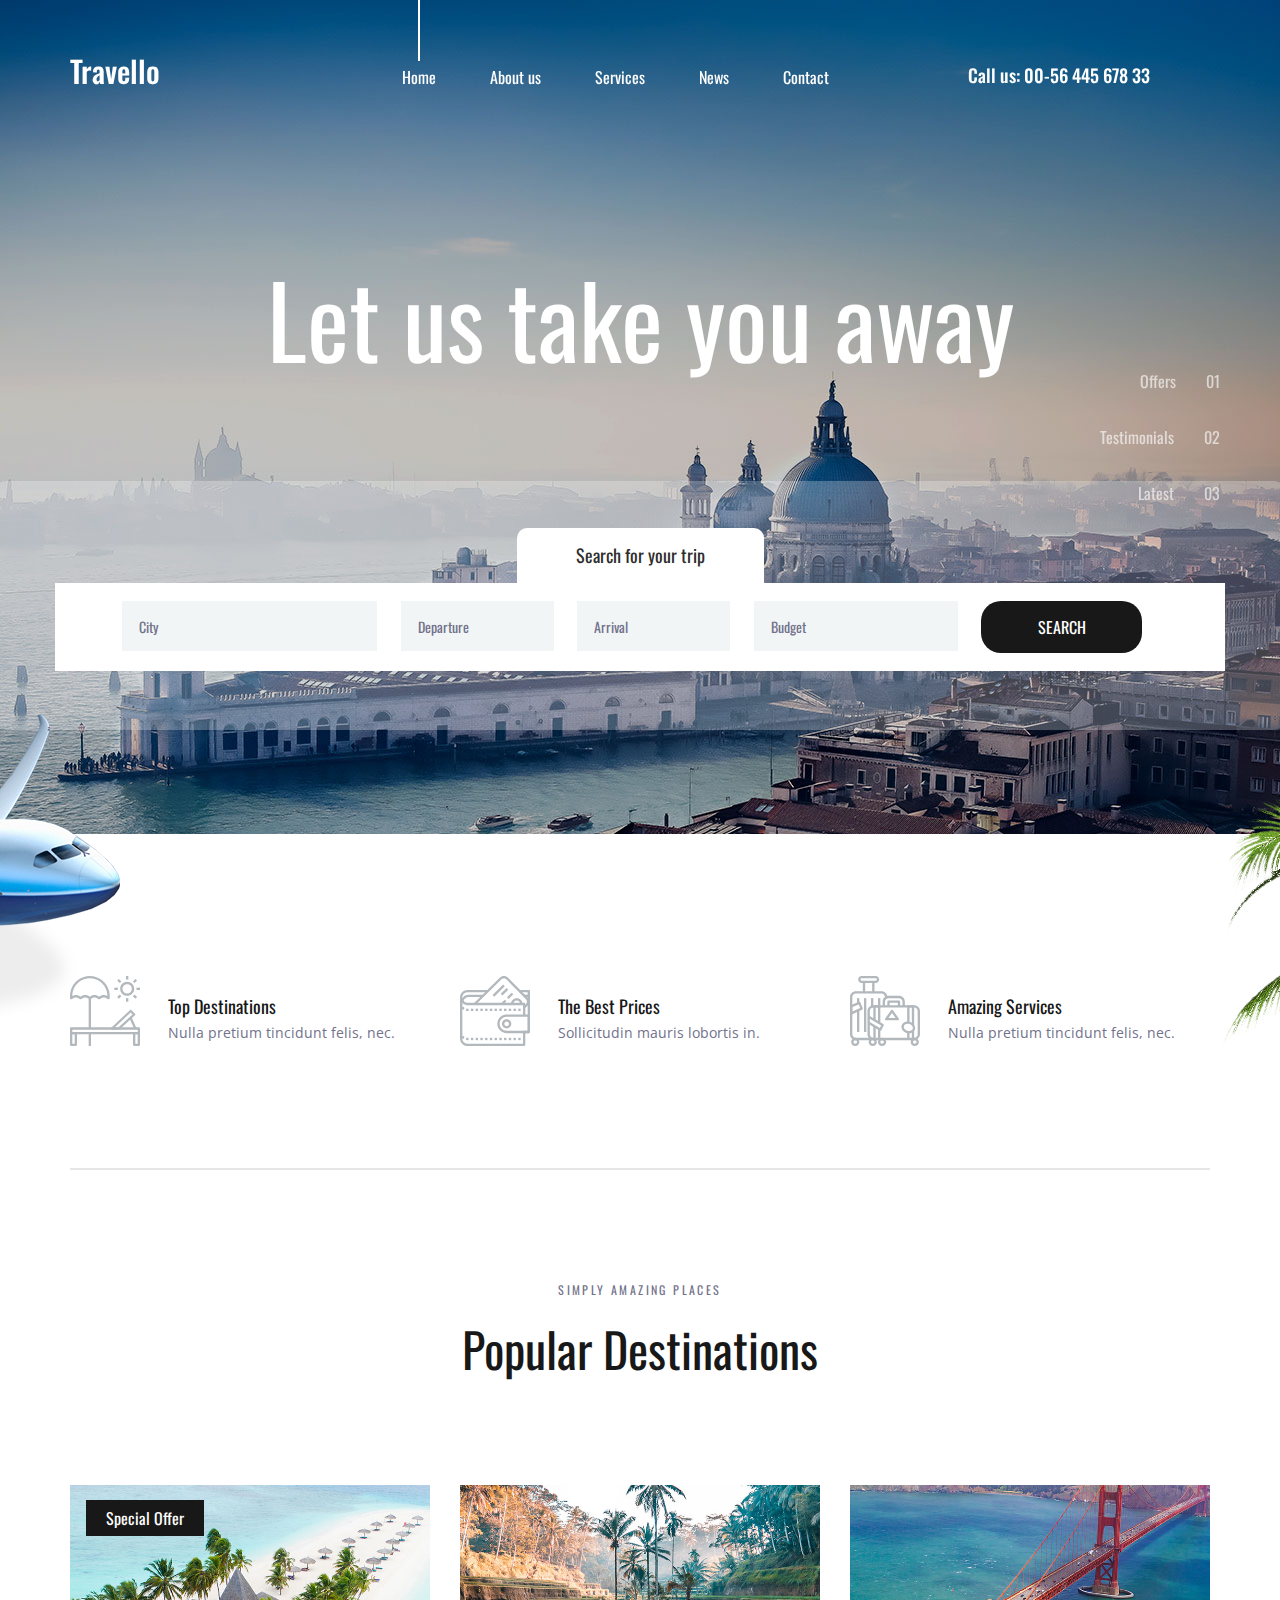
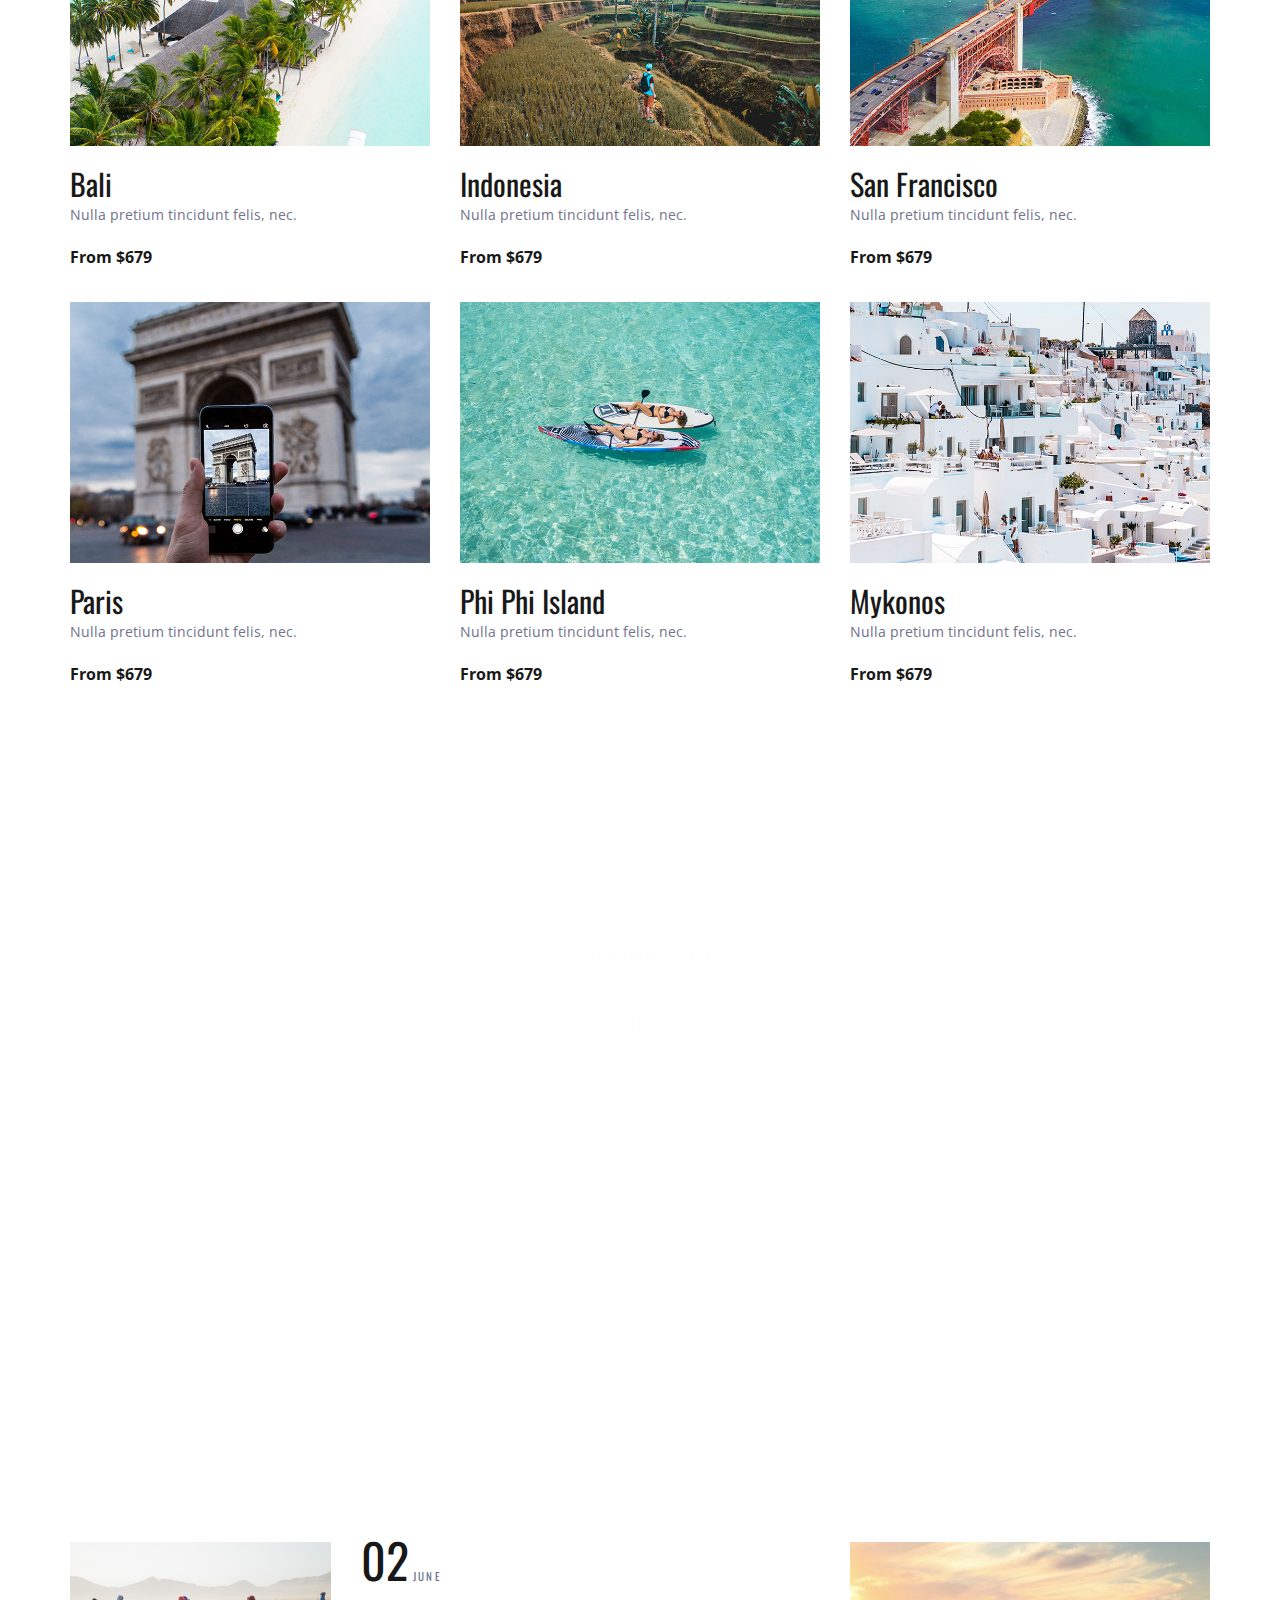
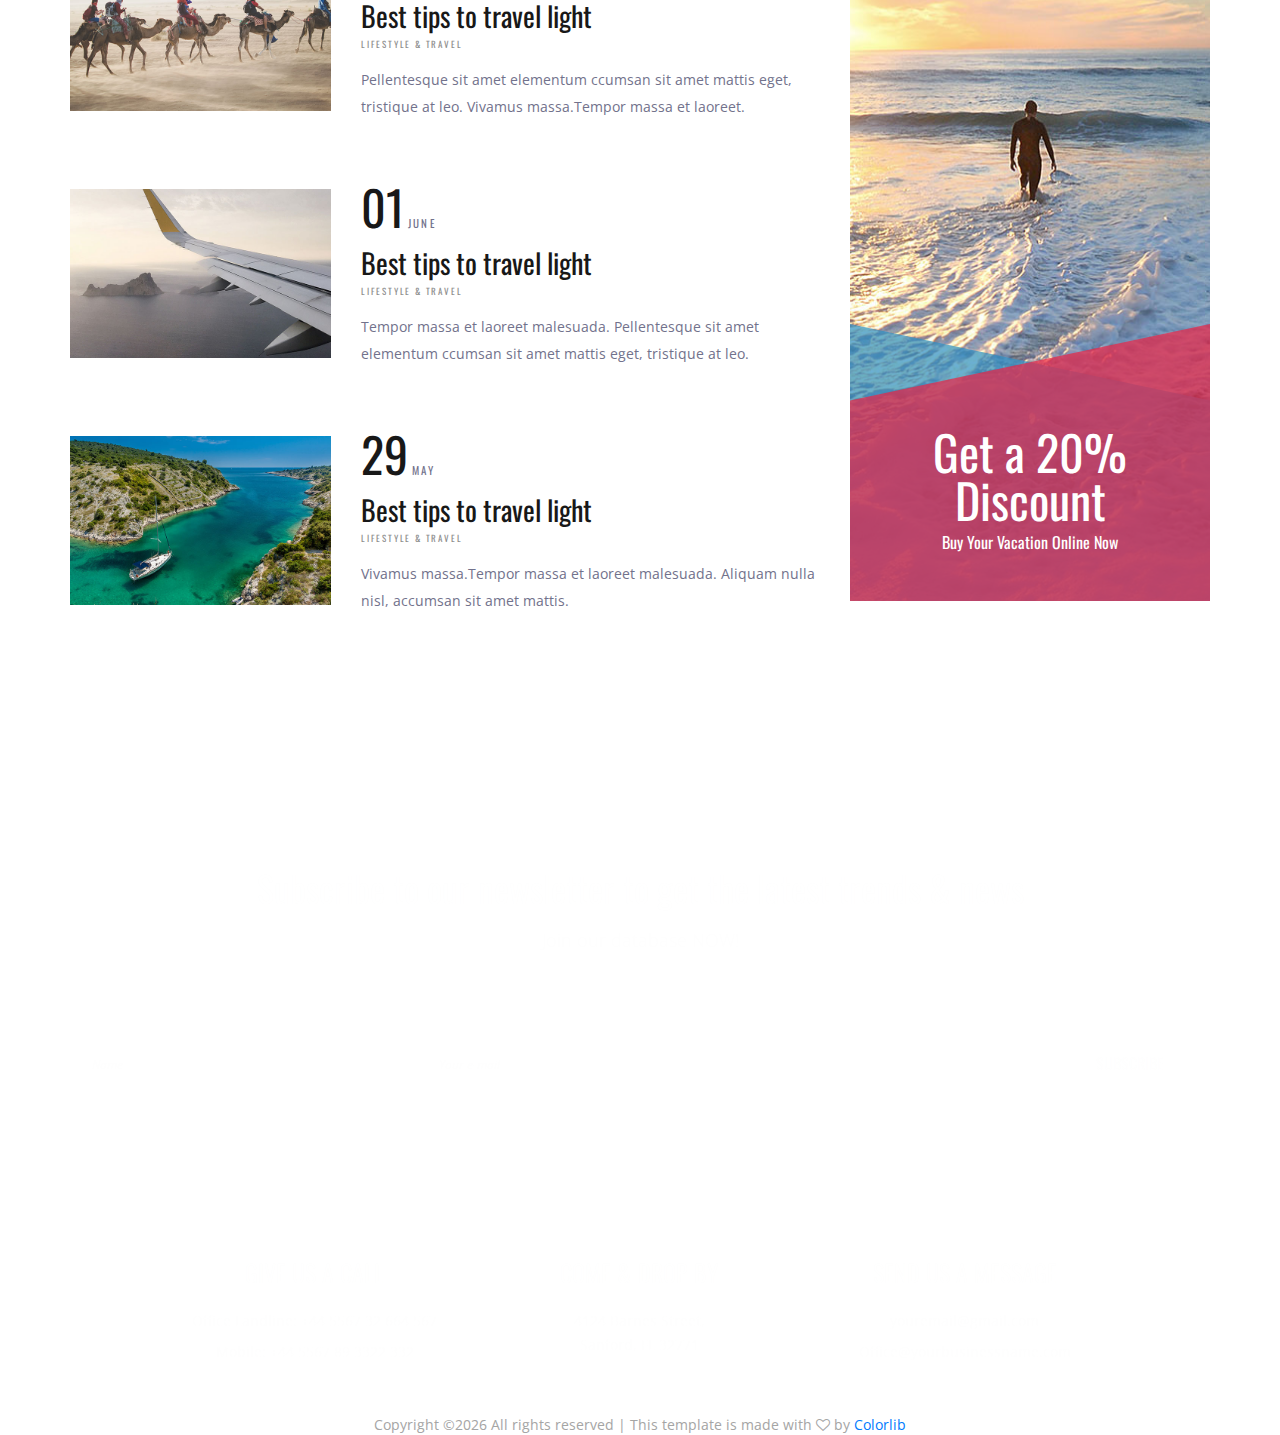
<file: travello/index.html>
<!DOCTYPE html>
<html lang="en">
<head>
<title>Travello</title>
<meta charset="utf-8">
<meta http-equiv="X-UA-Compatible" content="IE=edge">
<meta name="description" content="Travello template project">
<meta name="viewport" content="width=device-width, initial-scale=1">
<link rel="stylesheet" type="text/css" href="styles/bootstrap4/bootstrap.min.css">
<link href="plugins/font-awesome-4.7.0/css/font-awesome.min.css" rel="stylesheet" type="text/css">
<link rel="stylesheet" type="text/css" href="plugins/OwlCarousel2-2.2.1/owl.carousel.css">
<link rel="stylesheet" type="text/css" href="plugins/OwlCarousel2-2.2.1/owl.theme.default.css">
<link rel="stylesheet" type="text/css" href="plugins/OwlCarousel2-2.2.1/animate.css">
<link rel="stylesheet" type="text/css" href="styles/main_styles.css">
<link rel="stylesheet" type="text/css" href="styles/responsive.css">
</head>
<body>

<div class="super_container">
	
	<!-- Header -->

	<header class="header">
		<div class="container">
			<div class="row">
				<div class="col">
					<div class="header_content d-flex flex-row align-items-center justify-content-start">
						<div class="header_content_inner d-flex flex-row align-items-end justify-content-start">
							<div class="logo"><a href="index.html">Travello</a></div>
							<nav class="main_nav">
								<ul class="d-flex flex-row align-items-start justify-content-start">
									<li class="active"><a href="index.html">Home</a></li>
									<li><a href="about.html">About us</a></li>
									<li><a href="#">Services</a></li>
									<li><a href="news.html">News</a></li>
									<li><a href="contact.html">Contact</a></li>
								</ul>
							</nav>
							<div class="header_phone ml-auto">Call us: 00-56 445 678 33</div>

							<!-- Hamburger -->

							<div class="hamburger ml-auto">
								<i class="fa fa-bars" aria-hidden="true"></i>
							</div>

						</div>
					</div>
				</div>
			</div>
		</div>
		<div class="header_social d-flex flex-row align-items-center justify-content-start">
			<ul class="d-flex flex-row align-items-start justify-content-start">
				<li><a href="#"><i class="fa fa-pinterest" aria-hidden="true"></i></a></li>
				<li><a href="#"><i class="fa fa-facebook" aria-hidden="true"></i></a></li>
				<li><a href="#"><i class="fa fa-twitter" aria-hidden="true"></i></a></li>
				<li><a href="#"><i class="fa fa-dribbble" aria-hidden="true"></i></a></li>
				<li><a href="#"><i class="fa fa-behance" aria-hidden="true"></i></a></li>
				<li><a href="#"><i class="fa fa-linkedin" aria-hidden="true"></i></a></li>
			</ul>
		</div>
	</header>

	<!-- Menu -->

	<div class="menu">
		<div class="menu_header d-flex flex-row align-items-center justify-content-start">
			<div class="menu_logo"><a href="index.html">Travello</a></div>
			<div class="menu_close_container ml-auto"><div class="menu_close"><div></div><div></div></div></div>
		</div>
		<div class="menu_content">
			<ul>
				<li><a href="inex.html">Home</a></li>
				<li><a href="about.html">About us</a></li>
				<li><a href="#">Services</a></li>
				<li><a href="news.html">News</a></li>
				<li><a href="contact.html">Contact</a></li>
			</ul>
		</div>
		<div class="menu_social">
			<div class="menu_phone ml-auto">Call us: 00-56 445 678 33</div>
			<ul class="d-flex flex-row align-items-start justify-content-start">
				<li><a href="#"><i class="fa fa-pinterest" aria-hidden="true"></i></a></li>
				<li><a href="#"><i class="fa fa-facebook" aria-hidden="true"></i></a></li>
				<li><a href="#"><i class="fa fa-twitter" aria-hidden="true"></i></a></li>
				<li><a href="#"><i class="fa fa-dribbble" aria-hidden="true"></i></a></li>
				<li><a href="#"><i class="fa fa-behance" aria-hidden="true"></i></a></li>
				<li><a href="#"><i class="fa fa-linkedin" aria-hidden="true"></i></a></li>
			</ul>
		</div>
	</div>
	
	<!-- Home -->

	<div class="home">
		
		<!-- Home Slider -->
		<div class="home_slider_container">
			<div class="owl-carousel owl-theme home_slider">
				
				<!-- Slide -->
				<div class="owl-item">
					<div class="background_image" style="background-image:url(images/home_slider.jpg)"></div>
					<div class="home_slider_content_container">
						<div class="container">
							<div class="row">
								<div class="col">
									<div class="home_slider_content">
										<div class="home_title"><h2>Let us take you away</h2></div>
									</div>
								</div>
							</div>
						</div>
					</div>
				</div>

				<!-- Slide -->
				<div class="owl-item">
					<div class="background_image" style="background-image:url(images/home_slider.jpg)"></div>
					<div class="home_slider_content_container">
						<div class="container">
							<div class="row">
								<div class="col">
									<div class="home_slider_content">
										<div class="home_title"><h2>Let us take you away</h2></div>
									</div>
								</div>
							</div>
						</div>
					</div>
				</div>

				<!-- Slide -->
				<div class="owl-item">
					<div class="background_image" style="background-image:url(images/home_slider.jpg)"></div>
					<div class="home_slider_content_container">
						<div class="container">
							<div class="row">
								<div class="col">
									<div class="home_slider_content">
										<div class="home_title"><h2>Let us take you away</h2></div>
									</div>
								</div>
							</div>
						</div>
					</div>
				</div>

			</div>

			<div class="home_page_nav">
				<ul class="d-flex flex-column align-items-end justify-content-end">
					<li><a href="#" data-scroll-to="#destinations">Offers<span>01</span></a></li>
					<li><a href="#" data-scroll-to="#testimonials">Testimonials<span>02</span></a></li>
					<li><a href="#" data-scroll-to="#news">Latest<span>03</span></a></li>
				</ul>
			</div>
		</div>
	</div>

	<!-- Search -->

	<div class="home_search">
		<div class="container">
			<div class="row">
				<div class="col">
					<div class="home_search_container">
						<div class="home_search_title">Search for your trip</div>
						<div class="home_search_content">
							<form action="#" class="home_search_form" id="home_search_form">
								<div class="d-flex flex-lg-row flex-column align-items-start justify-content-lg-between justify-content-start">
									<input type="text" class="search_input search_input_1" placeholder="City" required="required">
									<input type="text" class="search_input search_input_2" placeholder="Departure" required="required">
									<input type="text" class="search_input search_input_3" placeholder="Arrival" required="required">
									<input type="text" class="search_input search_input_4" placeholder="Budget" required="required">
									<button class="home_search_button">search</button>
								</div>
							</form>
						</div>
					</div>
				</div>
			</div>
		</div>
	</div>

	<!-- Intro -->

	<div class="intro">
		<div class="intro_background" style="background-image:url(images/intro.png)"></div>
		<div class="container">
			<div class="row">
				<div class="col">
					<div class="intro_container">
						<div class="row">

							<!-- Intro Item -->
							<div class="col-lg-4 intro_col">
								<div class="intro_item d-flex flex-row align-items-end justify-content-start">
									<div class="intro_icon"><img src="images/beach.svg" alt=""></div>
									<div class="intro_content">
										<div class="intro_title">Top Destinations</div>
										<div class="intro_subtitle"><p>Nulla pretium tincidunt felis, nec.</p></div>
									</div>
								</div>
							</div>

							<!-- Intro Item -->
							<div class="col-lg-4 intro_col">
								<div class="intro_item d-flex flex-row align-items-end justify-content-start">
									<div class="intro_icon"><img src="images/wallet.svg" alt=""></div>
									<div class="intro_content">
										<div class="intro_title">The Best Prices</div>
										<div class="intro_subtitle"><p>Sollicitudin mauris lobortis in.</p></div>
									</div>
								</div>
							</div>

							<!-- Intro Item -->
							<div class="col-lg-4 intro_col">
								<div class="intro_item d-flex flex-row align-items-end justify-content-start">
									<div class="intro_icon"><img src="images/suitcase.svg" alt=""></div>
									<div class="intro_content">
										<div class="intro_title">Amazing Services</div>
										<div class="intro_subtitle"><p>Nulla pretium tincidunt felis, nec.</p></div>
									</div>
								</div>
							</div>

						</div>
					</div>
				</div>		
			</div>
		</div>
	</div>

	<!-- Destinations -->

	<div class="destinations" id="destinations">
		<div class="container">
			<div class="row">
				<div class="col text-center">
					<div class="section_subtitle">simply amazing places</div>
					<div class="section_title"><h2>Popular Destinations</h2></div>
				</div>
			</div>
			<div class="row destinations_row">
				<div class="col">
					<div class="destinations_container item_grid">

						<!-- Destination -->
						<div class="destination item">
							<div class="destination_image">
								<img src="images/destination_1.jpg" alt="">
								<div class="spec_offer text-center"><a href="#">Special Offer</a></div>
							</div>
							<div class="destination_content">
								<div class="destination_title"><a href="destinations.html">Bali</a></div>
								<div class="destination_subtitle"><p>Nulla pretium tincidunt felis, nec.</p></div>
								<div class="destination_price">From $679</div>
							</div>
						</div>

						<!-- Destination -->
						<div class="destination item">
							<div class="destination_image">
								<img src="images/destination_2.jpg" alt="">
							</div>
							<div class="destination_content">
								<div class="destination_title"><a href="destinations.html">Indonesia</a></div>
								<div class="destination_subtitle"><p>Nulla pretium tincidunt felis, nec.</p></div>
								<div class="destination_price">From $679</div>
							</div>
						</div>

						<!-- Destination -->
						<div class="destination item">
							<div class="destination_image">
								<img src="images/destination_3.jpg" alt="">
							</div>
							<div class="destination_content">
								<div class="destination_title"><a href="destinations.html">San Francisco</a></div>
								<div class="destination_subtitle"><p>Nulla pretium tincidunt felis, nec.</p></div>
								<div class="destination_price">From $679</div>
							</div>
						</div>

						<!-- Destination -->
						<div class="destination item">
							<div class="destination_image">
								<img src="images/destination_4.jpg" alt="">
							</div>
							<div class="destination_content">
								<div class="destination_title"><a href="destinations.html">Paris</a></div>
								<div class="destination_subtitle"><p>Nulla pretium tincidunt felis, nec.</p></div>
								<div class="destination_price">From $679</div>
							</div>
						</div>

						<!-- Destination -->
						<div class="destination item">
							<div class="destination_image">
								<img src="images/destination_5.jpg" alt="">
							</div>
							<div class="destination_content">
								<div class="destination_title"><a href="destinations.html">Phi Phi Island</a></div>
								<div class="destination_subtitle"><p>Nulla pretium tincidunt felis, nec.</p></div>
								<div class="destination_price">From $679</div>
							</div>
						</div>

						<!-- Destination -->
						<div class="destination item">
							<div class="destination_image">
								<img src="images/destination_6.jpg" alt="">
							</div>
							<div class="destination_content">
								<div class="destination_title"><a href="destinations.html">Mykonos</a></div>
								<div class="destination_subtitle"><p>Nulla pretium tincidunt felis, nec.</p></div>
								<div class="destination_price">From $679</div>
							</div>
						</div>

					</div>
				</div>
			</div>
		</div>
	</div>

	<!-- Testimonials -->

	<div class="testimonials" id="testimonials">
		<div class="parallax_background parallax-window" data-parallax="scroll" data-image-src="images/testimonials.jpg" data-speed="0.8"></div>
		<div class="container">
			<div class="row">
				<div class="col text-center">
					<div class="section_subtitle">simply amazing places</div>
					<div class="section_title"><h2>Testimonials</h2></div>
				</div>
			</div>
			<div class="row testimonials_row">
				<div class="col">

					<!-- Testimonials Slider -->
					<div class="testimonials_slider_container">
						<div class="owl-carousel owl-theme testimonials_slider">
							
							<!-- Slide -->
							<div class="owl-item text-center">
								<div class="testimonial">Lorem ipsum dolor sit amet, consectetur adipiscing elit. lobortis dolor. Cras placerat lectus a posuere aliquet. Curabitur quis vehicula odio.</div>
								<div class="testimonial_author">
									<div class="testimonial_author_content d-flex flex-row align-items-end justify-content-start">
										<div>john turner,</div>
										<div>client</div>
									</div>
								</div>
							</div>

							<!-- Slide -->
							<div class="owl-item text-center">
								<div class="testimonial">Lorem ipsum dolor sit amet, consectetur adipiscing elit. lobortis dolor. Cras placerat lectus a posuere aliquet. Curabitur quis vehicula odio.</div>
								<div class="testimonial_author">
									<div class="testimonial_author_content d-flex flex-row align-items-end justify-content-start">
										<div>john turner,</div>
										<div>client</div>
									</div>
								</div>
							</div>

							<!-- Slide -->
							<div class="owl-item text-center">
								<div class="testimonial">Lorem ipsum dolor sit amet, consectetur adipiscing elit. lobortis dolor. Cras placerat lectus a posuere aliquet. Curabitur quis vehicula odio.</div>
								<div class="testimonial_author">
									<div class="testimonial_author_content d-flex flex-row align-items-end justify-content-start">
										<div>john turner,</div>
										<div>client</div>
									</div>
								</div>
							</div>

						</div>
					</div>
				</div>
			</div>
		</div>
		<div class="test_nav">
			<ul class="d-flex flex-column align-items-end justify-content-end">
				<li><a href="#">City Breaks Clients<span>01</span></a></li>
				<li><a href="#">Cruises Clients<span>02</span></a></li>
				<li><a href="#">All Inclusive Clients<span>03</span></a></li>
			</ul>
		</div>
	</div>

	<!-- News -->

	<div class="news" id="news">
		<div class="container">
			<div class="row">
				<div class="col-xl-8">
					<div class="news_container">
						
						<!-- News Post -->
						<div class="news_post d-flex flex-md-row flex-column align-items-start justify-content-start">
							<div class="news_post_image"><img src="images/news_1.jpg" alt=""></div>
							<div class="news_post_content">
								<div class="news_post_date d-flex flex-row align-items-end justify-content-start">
									<div>02</div>
									<div>june</div>
								</div>
								<div class="news_post_title"><a href="#">Best tips to travel light</a></div>
								<div class="news_post_category">
									<ul>
										<li><a href="#">lifestyle & travel</a></li>
									</ul>
								</div>
								<div class="news_post_text">
									<p>Pellentesque sit amet elementum ccumsan sit amet mattis eget, tristique at leo. Vivamus massa.Tempor massa et laoreet.</p>
								</div>
							</div>
						</div>

						<!-- News Post -->
						<div class="news_post d-flex flex-md-row flex-column align-items-start justify-content-start">
							<div class="news_post_image"><img src="images/news_2.jpg" alt=""></div>
							<div class="news_post_content">
								<div class="news_post_date d-flex flex-row align-items-end justify-content-start">
									<div>01</div>
									<div>june</div>
								</div>
								<div class="news_post_title"><a href="#">Best tips to travel light</a></div>
								<div class="news_post_category">
									<ul>
										<li><a href="#">lifestyle & travel</a></li>
									</ul>
								</div>
								<div class="news_post_text">
									<p>Tempor massa et laoreet malesuada. Pellentesque sit amet elementum ccumsan sit amet mattis eget, tristique at leo.</p>
								</div>
							</div>
						</div>

						<!-- News Post -->
						<div class="news_post d-flex flex-md-row flex-column align-items-start justify-content-start">
							<div class="news_post_image"><img src="images/news_3.jpg" alt=""></div>
							<div class="news_post_content">
								<div class="news_post_date d-flex flex-row align-items-end justify-content-start">
									<div>29</div>
									<div>may</div>
								</div>
								<div class="news_post_title"><a href="#">Best tips to travel light</a></div>
								<div class="news_post_category">
									<ul>
										<li><a href="#">lifestyle & travel</a></li>
									</ul>
								</div>
								<div class="news_post_text">
									<p>Vivamus massa.Tempor massa et laoreet malesuada. Aliquam nulla nisl, accumsan sit amet mattis.</p>
								</div>
							</div>
						</div>

					</div>
				</div>

				<!-- News Sidebar -->
				<div class="col-xl-4">
					<div class="travello">
						<div class="background_image" style="background-image:url(images/travello.jpg)"></div>
						<div class="travello_content">
							<div class="travello_content_inner">
								<div></div>
								<div></div>
							</div>
						</div>
						<div class="travello_container">
							<a href="#">
								<div class="d-flex flex-column align-items-center justify-content-end">
									<span class="travello_title">Get a 20% Discount</span>
									<span class="travello_subtitle">Buy Your Vacation Online Now</span>
								</div>
							</a>
						</div>
					</div>
				</div>
			</div>
		</div>
	</div>

	<!-- Footer -->

	<footer class="footer">
		<div class="parallax_background parallax-window" data-parallax="scroll" data-image-src="images/footer_1.jpg" data-speed="0.8"></div>
		<div class="container">
			<div class="row">
				<div class="col">
					<div class="newsletter">
						<div class="newsletter_title_container text-center">
							<div class="newsletter_title">Subscribe to our newsletter to get the latest trends & news</div>
							<div class="newsletter_subtitle">Join our database NOW!</div>
						</div>
						<div class="newsletter_form_container">
							<form action="#" class="newsletter_form d-flex flex-md-row flex-column align-items-start justify-content-between" id="newsletter_form">
								<div class="d-flex flex-md-row flex-column align-items-start justify-content-between">
									<div><input type="text" class="newsletter_input newsletter_input_name" id="newsletter_input_name" placeholder="Name" required="required"><div class="input_border"></div></div>
									<div><input type="email" class="newsletter_input newsletter_input_email" id="newsletter_input_email" placeholder="Your e-mail" required="required"><div class="input_border"></div></div>
								</div>
								<div><button class="newsletter_button">subscribe</button></div>
							</form>
						</div>
					</div>
				</div>
			</div>
			<div class="row footer_contact_row">
				<div class="col-xl-10 offset-xl-1">
					<div class="row">

						<!-- Footer Contact Item -->
						<div class="col-xl-4 footer_contact_col">
							<div class="footer_contact_item d-flex flex-column align-items-center justify-content-start text-center">
								<div class="footer_contact_icon"><img src="images/sign.svg" alt=""></div>
								<div class="footer_contact_title">give us a call</div>
								<div class="footer_contact_list">
									<ul>
										<li>Office Landline: +44 5567 32 664 567</li>
										<li>Mobile: +44 5567 89 3322 332</li>
									</ul>
								</div>
							</div>
						</div>

						<!-- Footer Contact Item -->
						<div class="col-xl-4 footer_contact_col">
							<div class="footer_contact_item d-flex flex-column align-items-center justify-content-start text-center">
								<div class="footer_contact_icon"><img src="images/trekking.svg" alt=""></div>
								<div class="footer_contact_title">come & drop by</div>
								<div class="footer_contact_list">
									<ul style="max-width:190px">
										<li>4124 Barnes Street, Sanford, FL 32771</li>
									</ul>
								</div>
							</div>
						</div>

						<!-- Footer Contact Item -->
						<div class="col-xl-4 footer_contact_col">
							<div class="footer_contact_item d-flex flex-column align-items-center justify-content-start text-center">
								<div class="footer_contact_icon"><img src="images/around.svg" alt=""></div>
								<div class="footer_contact_title">send us a message</div>
								<div class="footer_contact_list">
									<ul>
										<li>youremail@gmail.com</li>
										<li>Office@yourbusinessname.com</li>
									</ul>
								</div>
							</div>
						</div>

					</div>
				</div>
			</div>
		</div>
		<div class="col text-center"><!-- Link back to Colorlib can't be removed. Template is licensed under CC BY 3.0. -->
Copyright &copy;<script>document.write(new Date().getFullYear());</script> All rights reserved | This template is made with <i class="fa fa-heart-o" aria-hidden="true"></i> by <a href="https://colorlib.com" target="_blank">Colorlib</a>
<!-- Link back to Colorlib can't be removed. Template is licensed under CC BY 3.0. --> </div>
	</footer>
</div>

<script src="js/jquery-3.2.1.min.js"></script>
<script src="styles/bootstrap4/popper.js"></script>
<script src="styles/bootstrap4/bootstrap.min.js"></script>
<script src="plugins/OwlCarousel2-2.2.1/owl.carousel.js"></script>
<script src="plugins/Isotope/isotope.pkgd.min.js"></script>
<script src="plugins/scrollTo/jquery.scrollTo.min.js"></script>
<script src="plugins/easing/easing.js"></script>
<script src="plugins/parallax-js-master/parallax.min.js"></script>
<script src="js/custom.js"></script>
</body>
</html>
</file>
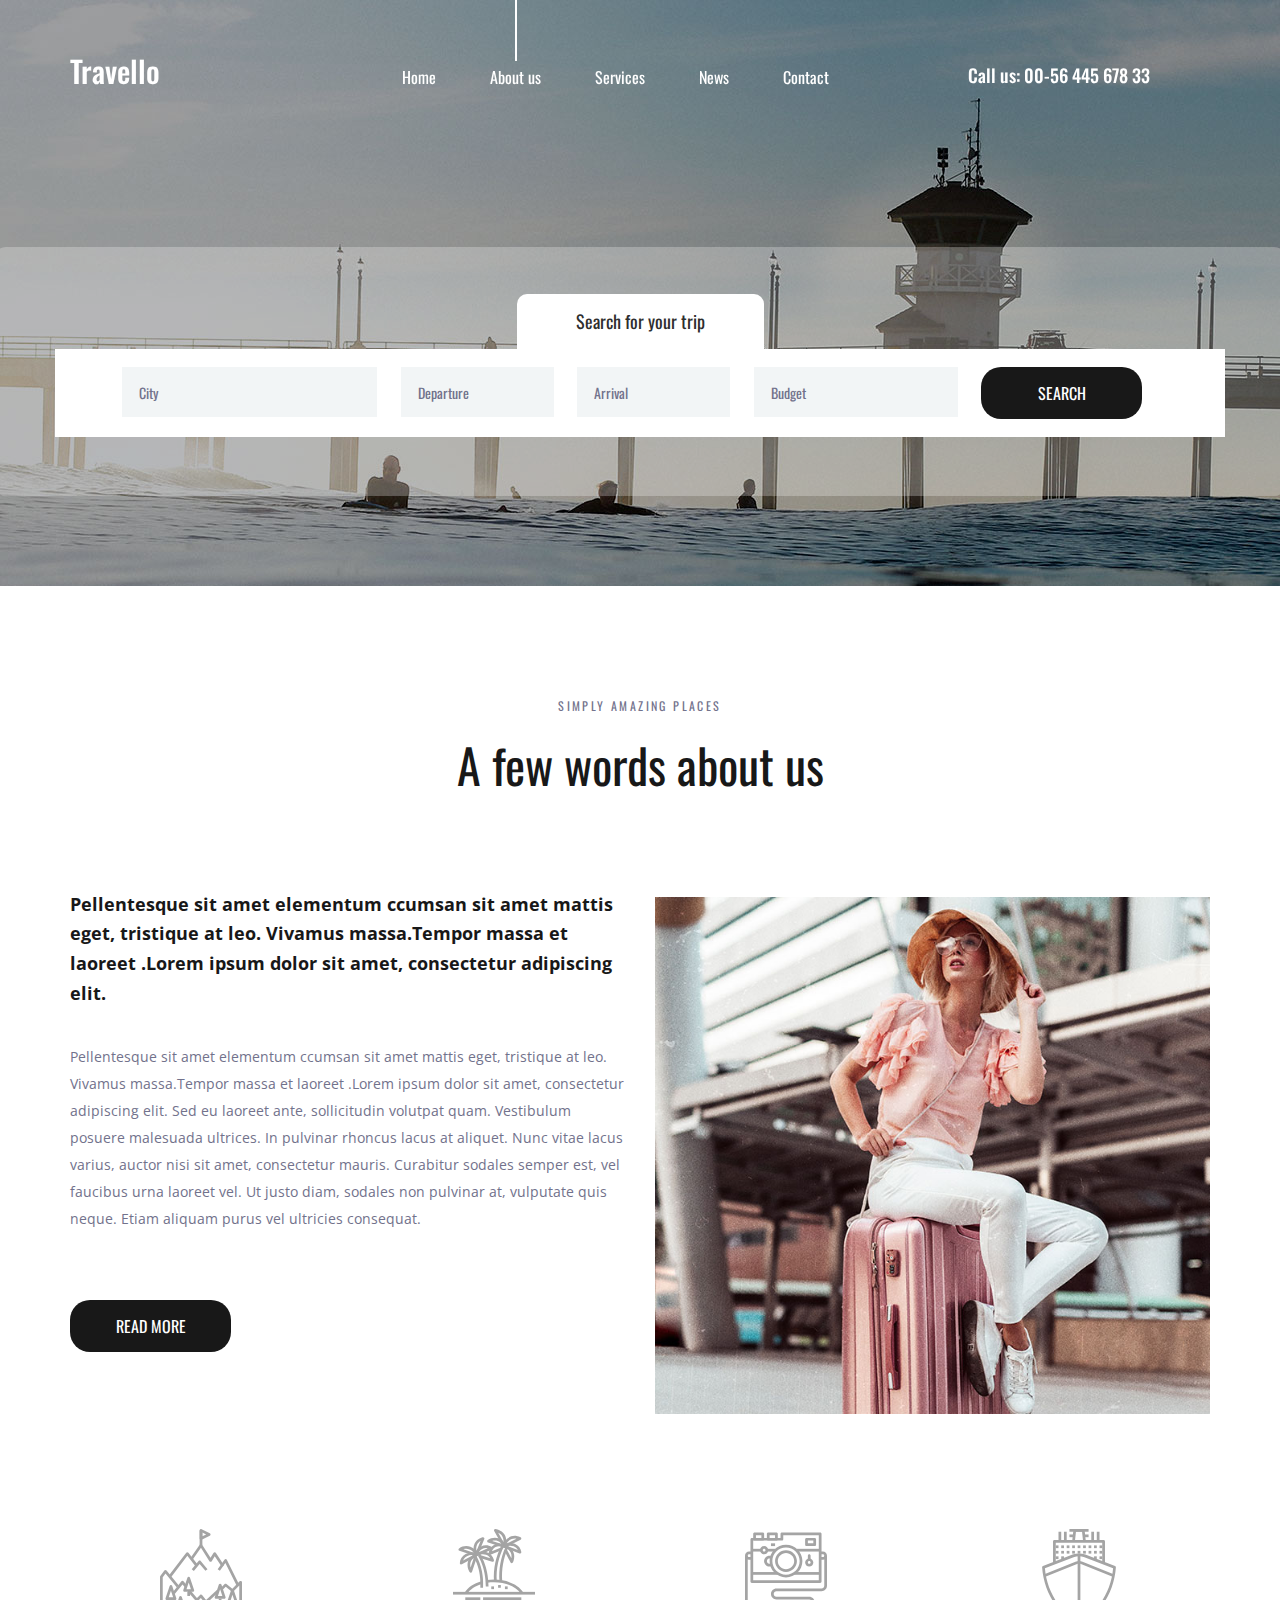
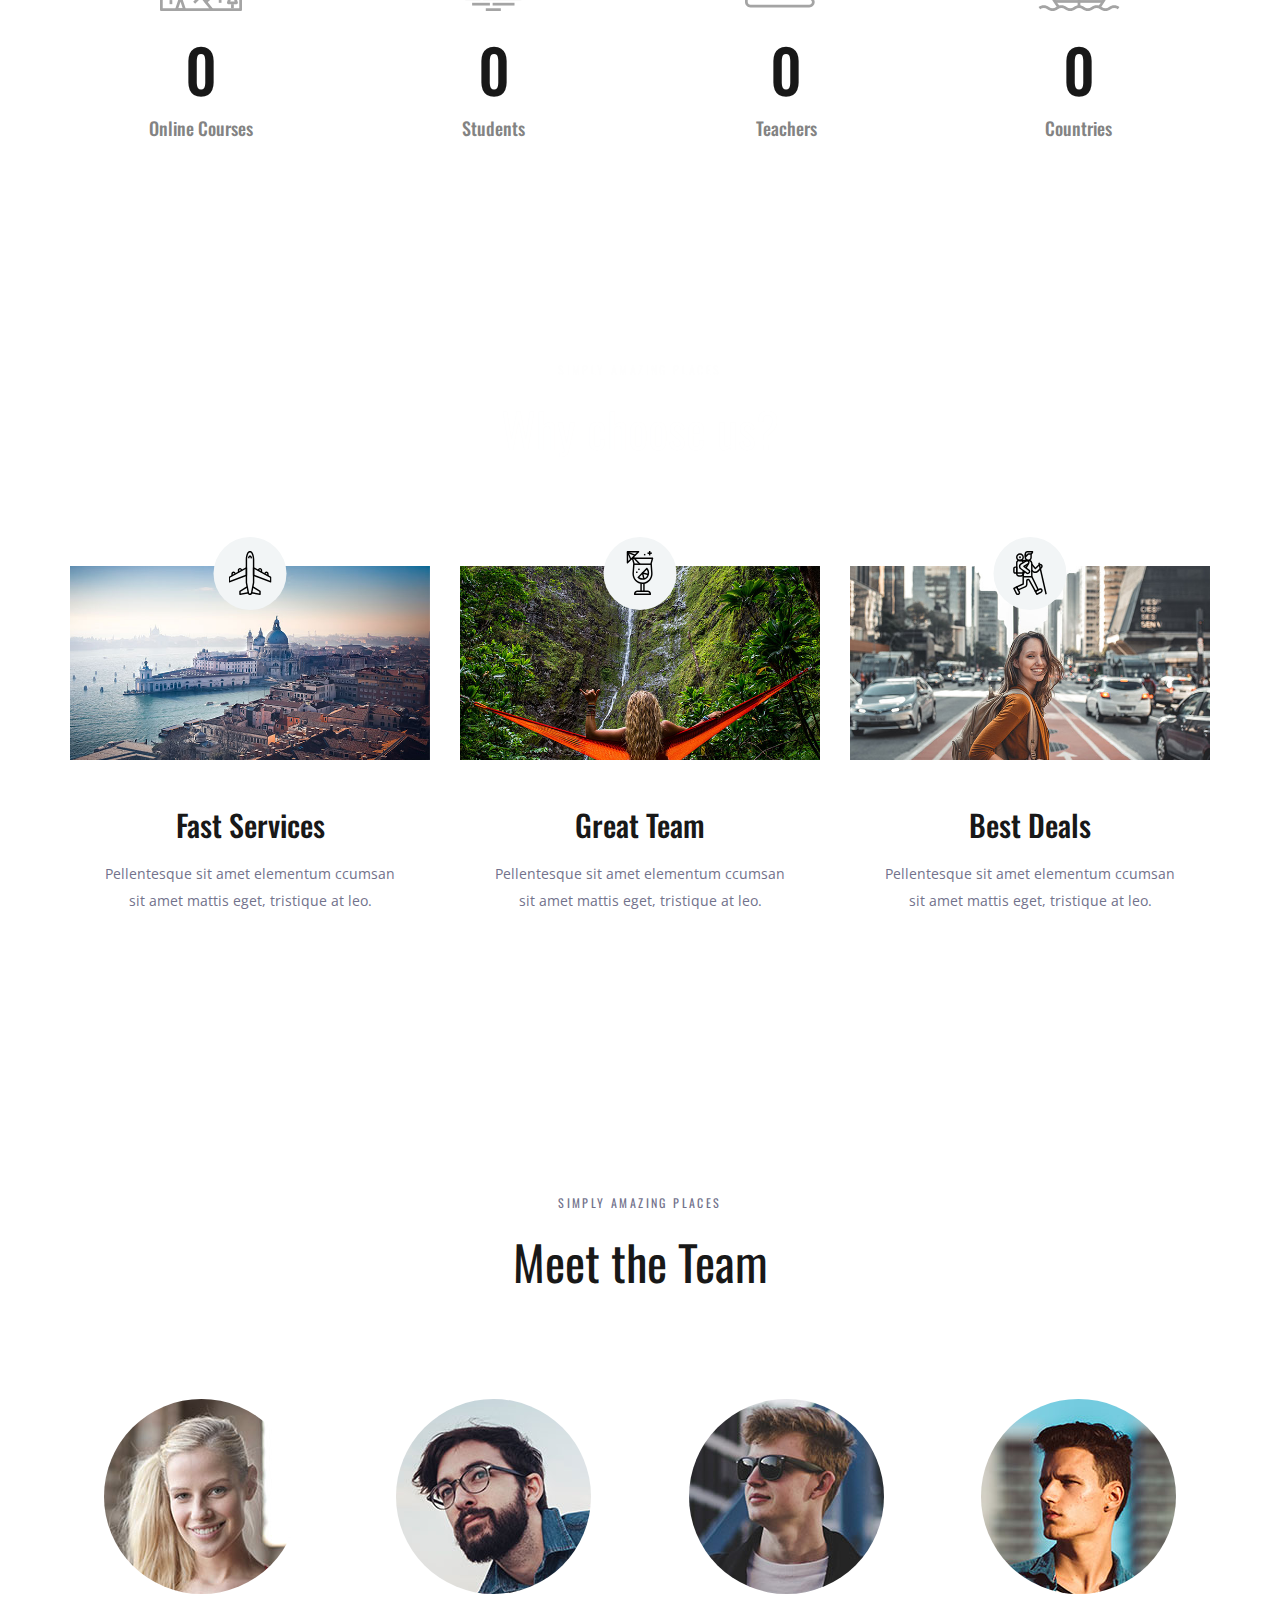
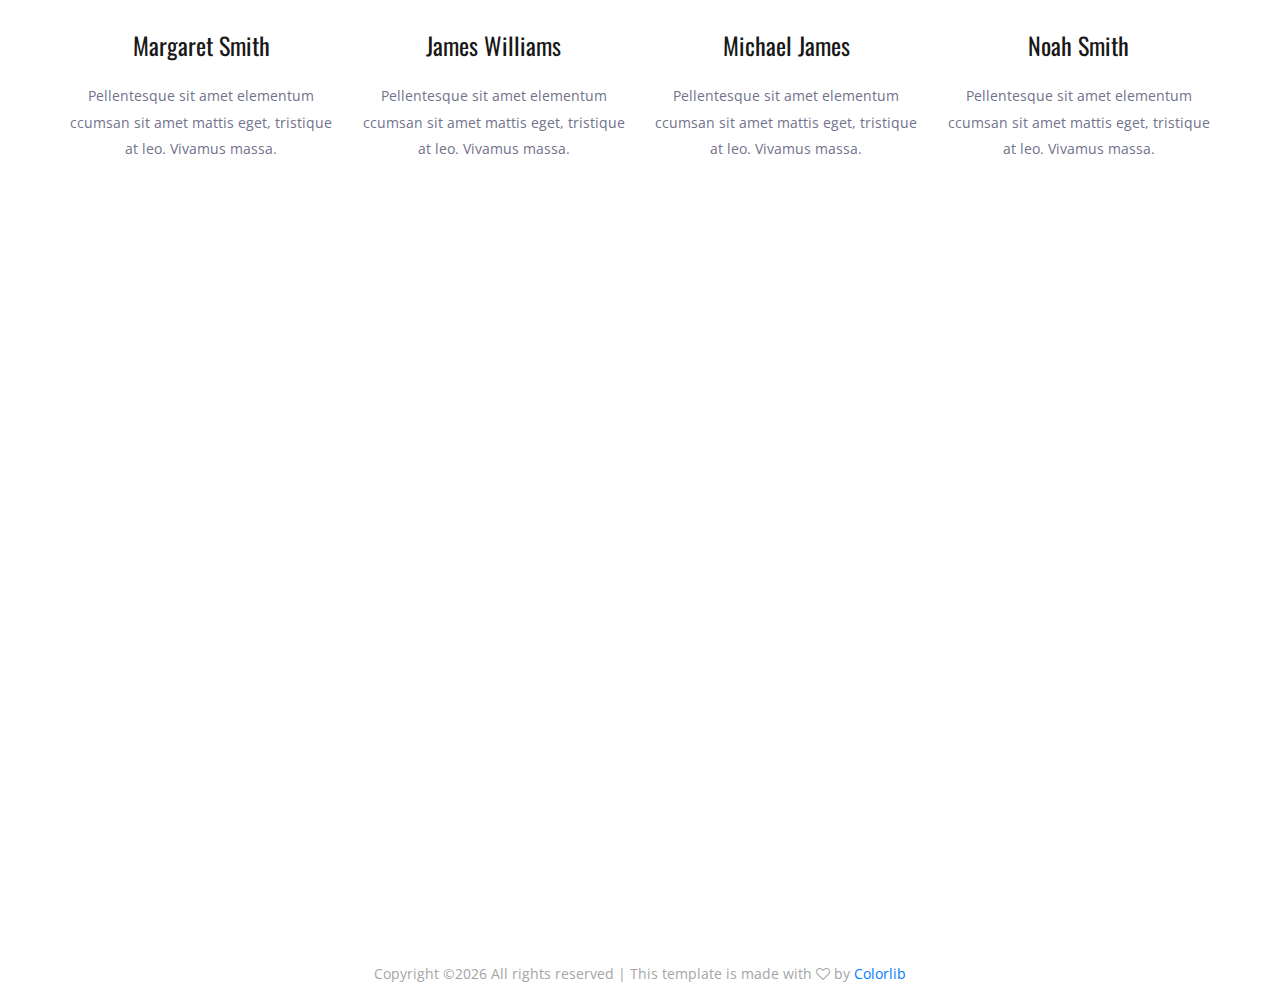
<file: travello/about.html>
<!DOCTYPE html>
<html lang="en">
<head>
<title>About us</title>
<meta charset="utf-8">
<meta http-equiv="X-UA-Compatible" content="IE=edge">
<meta name="description" content="Travello template project">
<meta name="viewport" content="width=device-width, initial-scale=1">
<link rel="stylesheet" type="text/css" href="styles/bootstrap4/bootstrap.min.css">
<link href="plugins/font-awesome-4.7.0/css/font-awesome.min.css" rel="stylesheet" type="text/css">
<link rel="stylesheet" type="text/css" href="plugins/OwlCarousel2-2.2.1/owl.carousel.css">
<link rel="stylesheet" type="text/css" href="plugins/OwlCarousel2-2.2.1/owl.theme.default.css">
<link rel="stylesheet" type="text/css" href="plugins/OwlCarousel2-2.2.1/animate.css">
<link rel="stylesheet" type="text/css" href="styles/about.css">
<link rel="stylesheet" type="text/css" href="styles/about_responsive.css">
</head>
<body>

<div class="super_container">
	
	<!-- Header -->

	<header class="header">
		<div class="container">
			<div class="row">
				<div class="col">
					<div class="header_content d-flex flex-row align-items-center justify-content-start">
						<div class="header_content_inner d-flex flex-row align-items-end justify-content-start">
							<div class="logo"><a href="index.html">Travello</a></div>
							<nav class="main_nav">
								<ul class="d-flex flex-row align-items-start justify-content-start">
									<li><a href="index.html">Home</a></li>
									<li class="active"><a href="about.html">About us</a></li>
									<li><a href="#">Services</a></li>
									<li><a href="news.html">News</a></li>
									<li><a href="contact.html">Contact</a></li>
								</ul>
							</nav>
							<div class="header_phone ml-auto">Call us: 00-56 445 678 33</div>

							<!-- Hamburger -->

							<div class="hamburger ml-auto">
								<i class="fa fa-bars" aria-hidden="true"></i>
							</div>

						</div>
					</div>
				</div>
			</div>
		</div>
		<div class="header_social d-flex flex-row align-items-center justify-content-start">
			<ul class="d-flex flex-row align-items-start justify-content-start">
				<li><a href="#"><i class="fa fa-pinterest" aria-hidden="true"></i></a></li>
				<li><a href="#"><i class="fa fa-facebook" aria-hidden="true"></i></a></li>
				<li><a href="#"><i class="fa fa-twitter" aria-hidden="true"></i></a></li>
				<li><a href="#"><i class="fa fa-dribbble" aria-hidden="true"></i></a></li>
				<li><a href="#"><i class="fa fa-behance" aria-hidden="true"></i></a></li>
				<li><a href="#"><i class="fa fa-linkedin" aria-hidden="true"></i></a></li>
			</ul>
		</div>
	</header>

	<!-- Menu -->

	<div class="menu">
		<div class="menu_header d-flex flex-row align-items-center justify-content-start">
			<div class="menu_logo"><a href="index.html">Travello</a></div>
			<div class="menu_close_container ml-auto"><div class="menu_close"><div></div><div></div></div></div>
		</div>
		<div class="menu_content">
			<ul>
				<li><a href="inex.html">Home</a></li>
				<li><a href="about.html">About us</a></li>
				<li><a href="#">Services</a></li>
				<li><a href="news.html">News</a></li>
				<li><a href="contact.html">Contact</a></li>
			</ul>
		</div>
		<div class="menu_social">
			<div class="menu_phone ml-auto">Call us: 00-56 445 678 33</div>
			<ul class="d-flex flex-row align-items-start justify-content-start">
				<li><a href="#"><i class="fa fa-pinterest" aria-hidden="true"></i></a></li>
				<li><a href="#"><i class="fa fa-facebook" aria-hidden="true"></i></a></li>
				<li><a href="#"><i class="fa fa-twitter" aria-hidden="true"></i></a></li>
				<li><a href="#"><i class="fa fa-dribbble" aria-hidden="true"></i></a></li>
				<li><a href="#"><i class="fa fa-behance" aria-hidden="true"></i></a></li>
				<li><a href="#"><i class="fa fa-linkedin" aria-hidden="true"></i></a></li>
			</ul>
		</div>
	</div>
	
	<!-- Home -->

	<div class="home">
		<div class="background_image" style="background-image:url(images/about.jpg)"></div>
	</div>

	<!-- Search -->

	<div class="home_search">
		<div class="container">
			<div class="row">
				<div class="col">
					<div class="home_search_container">
						<div class="home_search_title">Search for your trip</div>
						<div class="home_search_content">
							<form action="#" class="home_search_form" id="home_search_form">
								<div class="d-flex flex-lg-row flex-column align-items-start justify-content-lg-between justify-content-start">
									<input type="text" class="search_input search_input_1" placeholder="City" required="required">
									<input type="text" class="search_input search_input_2" placeholder="Departure" required="required">
									<input type="text" class="search_input search_input_3" placeholder="Arrival" required="required">
									<input type="text" class="search_input search_input_4" placeholder="Budget" required="required">
									<button class="home_search_button">search</button>
								</div>
							</form>
						</div>
					</div>
				</div>
			</div>
		</div>
	</div>

	<!-- About -->

	<div class="about">
		<div class="container">
			<div class="row">
				<div class="col text-center">
					<div class="section_subtitle">simply amazing places</div>
					<div class="section_title"><h2>A few words about us</h2></div>
				</div>
			</div>
			<div class="row about_row">
				<div class="col-lg-6">
					<div class="about_content">
						<div class="text_highlight">Pellentesque sit amet elementum ccumsan sit amet mattis eget, tristique at leo. Vivamus massa.Tempor massa et laoreet .Lorem ipsum dolor sit amet, consectetur adipiscing elit.</div>
						<div class="about_text">
							<p>Pellentesque sit amet elementum ccumsan sit amet mattis eget, tristique at leo. Vivamus massa.Tempor massa et laoreet .Lorem ipsum dolor sit amet, consectetur adipiscing elit. Sed eu laoreet ante, sollicitudin volutpat quam. Vestibulum posuere malesuada ultrices. In pulvinar rhoncus lacus at aliquet. Nunc vitae lacus varius, auctor nisi sit amet, consectetur mauris. Curabitur sodales semper est, vel faucibus urna laoreet vel. Ut justo diam, sodales non pulvinar at, vulputate quis neque. Etiam aliquam purus vel ultricies consequat.</p>
						</div>
						<div class="button about_button"><a href="#">read more</a></div>
					</div>
				</div>
				<div class="col-lg-6">
					<div class="about_image"><img src="images/about_1.jpg" alt=""></div>
				</div>
			</div>
		</div>
	</div>

	<!-- Milestones -->

	<div class="milestones">
		<div class="container">
			<div class="row">
				
				<!-- Milestone -->
				<div class="col-lg-3 milestone_col">
					<div class="milestone text-center">
						<div class="milestone_icon"><img src="images/mountain.svg" alt=""></div>
						<div class="milestone_counter" data-end-value="17">0</div>
						<div class="milestone_text">Online Courses</div>
					</div>
				</div>

				<!-- Milestone -->
				<div class="col-lg-3 milestone_col">
					<div class="milestone text-center">
						<div class="milestone_icon"><img src="images/island.svg" alt=""></div>
						<div class="milestone_counter" data-end-value="213">0</div>
						<div class="milestone_text">Students</div>
					</div>
				</div>

				<!-- Milestone -->
				<div class="col-lg-3 milestone_col">
					<div class="milestone text-center">
						<div class="milestone_icon"><img src="images/camera.svg" alt=""></div>
						<div class="milestone_counter" data-end-value="11923">0</div>
						<div class="milestone_text">Teachers</div>
					</div>
				</div>

				<!-- Milestone -->
				<div class="col-lg-3 milestone_col">
					<div class="milestone text-center">
						<div class="milestone_icon"><img src="images/boat.svg" alt=""></div>
						<div class="milestone_counter" data-end-value="15">0</div>
						<div class="milestone_text">Countries</div>
					</div>
				</div>

			</div>
		</div>
	</div>

	<!-- Why Choose Us -->

	<div class="why">
		<div class="parallax_background parallax-window" data-parallax="scroll" data-image-src="images/why.jpg" data-speed="0.8"></div>
		<div class="container">
			<div class="row">
				<div class="col text-center">
					<div class="section_subtitle">simply amazing places</div>
					<div class="section_title"><h2>Why choose us?</h2></div>
				</div>
			</div>
			<div class="row why_row">
				
				<!-- Why item -->
				<div class="col-lg-4 why_col">
					<div class="why_item">
						<div class="why_image">
							<img src="images/why_1.jpg" alt="">
							<div class="why_icon d-flex flex-column align-items-center justify-content-center">
								<img src="images/why_1.svg" alt="">
							</div>
						</div>
						<div class="why_content text-center">
							<div class="why_title">Fast Services</div>
							<div class="why_text">
								<p>Pellentesque sit amet elementum ccumsan sit amet mattis eget, tristique at leo.</p>
							</div>
						</div>
					</div>
				</div>

				<!-- Why item -->
				<div class="col-lg-4 why_col">
					<div class="why_item">
						<div class="why_image">
							<img src="images/why_2.jpg" alt="">
							<div class="why_icon d-flex flex-column align-items-center justify-content-center">
								<img src="images/why_2.svg" alt="">
							</div>
						</div>
						<div class="why_content text-center">
							<div class="why_title">Great Team</div>
							<div class="why_text">
								<p>Pellentesque sit amet elementum ccumsan sit amet mattis eget, tristique at leo.</p>
							</div>
						</div>
					</div>
				</div>

				<!-- Why item -->
				<div class="col-lg-4 why_col">
					<div class="why_item">
						<div class="why_image">
							<img src="images/why_3.jpg" alt="">
							<div class="why_icon d-flex flex-column align-items-center justify-content-center">
								<img src="images/why_3.svg" alt="">
							</div>
						</div>
						<div class="why_content text-center">
							<div class="why_title">Best Deals</div>
							<div class="why_text">
								<p>Pellentesque sit amet elementum ccumsan sit amet mattis eget, tristique at leo.</p>
							</div>
						</div>
					</div>
				</div>

			</div>
		</div>
	</div>

	<!-- Team -->

	<div class="team">
		<div class="container">
			<div class="row">
				<div class="col text-center">
					<div class="section_subtitle">simply amazing places</div>
					<div class="section_title"><h2>Meet the Team</h2></div>
				</div>
			</div>
			<div class="row team_row">
				
				<!-- Team Item -->
				<div class="col-xl-3 col-md-6 team_col">
					<div class="team_item d-flex flex-column align-items-center justify-content-start text-center">
						<div class="team_image"><img src="images/team_1.jpg" alt=""></div>
						<div class="team_content">
							<div class="team_title"><a href="#">Margaret Smith</a></div>
							<div class="team_text">
								<p>Pellentesque sit amet elementum ccumsan sit amet mattis eget, tristique at leo. Vivamus massa.</p>
							</div>
						</div>
					</div>
				</div>

				<!-- Team Item -->
				<div class="col-xl-3 col-md-6 team_col">
					<div class="team_item d-flex flex-column align-items-center justify-content-start text-center">
						<div class="team_image"><img src="images/team_2.jpg" alt=""></div>
						<div class="team_content">
							<div class="team_title"><a href="#">James Williams</a></div>
							<div class="team_text">
								<p>Pellentesque sit amet elementum ccumsan sit amet mattis eget, tristique at leo. Vivamus massa.</p>
							</div>
						</div>
					</div>
				</div>

				<!-- Team Item -->
				<div class="col-xl-3 col-md-6 team_col">
					<div class="team_item d-flex flex-column align-items-center justify-content-start text-center">
						<div class="team_image"><img src="images/team_3.jpg" alt=""></div>
						<div class="team_content">
							<div class="team_title"><a href="#">Michael James</a></div>
							<div class="team_text">
								<p>Pellentesque sit amet elementum ccumsan sit amet mattis eget, tristique at leo. Vivamus massa.</p>
							</div>
						</div>
					</div>
				</div>

				<!-- Team Item -->
				<div class="col-xl-3 col-md-6 team_col">
					<div class="team_item d-flex flex-column align-items-center justify-content-start text-center">
						<div class="team_image"><img src="images/team_4.jpg" alt=""></div>
						<div class="team_content">
							<div class="team_title"><a href="#">Noah Smith</a></div>
							<div class="team_text">
								<p>Pellentesque sit amet elementum ccumsan sit amet mattis eget, tristique at leo. Vivamus massa.</p>
							</div>
						</div>
					</div>
				</div>

			</div>
		</div>
	</div>

	<!-- Footer -->

	<footer class="footer">
		<div class="parallax_background parallax-window" data-parallax="scroll" data-image-src="images/footer_1.jpg" data-speed="0.8"></div>
		<div class="container">
			<div class="row">
				<div class="col">
					<div class="newsletter">
						<div class="newsletter_title_container text-center">
							<div class="newsletter_title">Subscribe to our newsletter to get the latest trends & news</div>
							<div class="newsletter_subtitle">Join our database NOW!</div>
						</div>
						<div class="newsletter_form_container">
							<form action="#" class="newsletter_form d-flex flex-md-row flex-column align-items-start justify-content-between" id="newsletter_form">
								<div class="d-flex flex-md-row flex-column align-items-start justify-content-between">
									<div><input type="text" class="newsletter_input newsletter_input_name" id="newsletter_input_name" placeholder="Name" required="required"><div class="input_border"></div></div>
									<div><input type="email" class="newsletter_input newsletter_input_email" id="newsletter_input_email" placeholder="Your e-mail" required="required"><div class="input_border"></div></div>
								</div>
								<div><button class="newsletter_button">subscribe</button></div>
							</form>
						</div>
					</div>
				</div>
			</div>
			<div class="row footer_contact_row">
				<div class="col-xl-10 offset-xl-1">
					<div class="row">

						<!-- Footer Contact Item -->
						<div class="col-xl-4 footer_contact_col">
							<div class="footer_contact_item d-flex flex-column align-items-center justify-content-start text-center">
								<div class="footer_contact_icon"><img src="images/sign.svg" alt=""></div>
								<div class="footer_contact_title">give us a call</div>
								<div class="footer_contact_list">
									<ul>
										<li>Office Landline: +44 5567 32 664 567</li>
										<li>Mobile: +44 5567 89 3322 332</li>
									</ul>
								</div>
							</div>
						</div>

						<!-- Footer Contact Item -->
						<div class="col-xl-4 footer_contact_col">
							<div class="footer_contact_item d-flex flex-column align-items-center justify-content-start text-center">
								<div class="footer_contact_icon"><img src="images/trekking.svg" alt=""></div>
								<div class="footer_contact_title">come & drop by</div>
								<div class="footer_contact_list">
									<ul style="max-width:190px">
										<li>4124 Barnes Street, Sanford, FL 32771</li>
									</ul>
								</div>
							</div>
						</div>

						<!-- Footer Contact Item -->
						<div class="col-xl-4 footer_contact_col">
							<div class="footer_contact_item d-flex flex-column align-items-center justify-content-start text-center">
								<div class="footer_contact_icon"><img src="images/around.svg" alt=""></div>
								<div class="footer_contact_title">send us a message</div>
								<div class="footer_contact_list">
									<ul>
										<li>youremail@gmail.com</li>
										<li>Office@yourbusinessname.com</li>
									</ul>
								</div>
							</div>
						</div>

					</div>
				</div>
			</div>
		</div>
		<div class="col text-center"><!-- Link back to Colorlib can't be removed. Template is licensed under CC BY 3.0. -->
Copyright &copy;<script>document.write(new Date().getFullYear());</script> All rights reserved | This template is made with <i class="fa fa-heart-o" aria-hidden="true"></i> by <a href="https://colorlib.com" target="_blank">Colorlib</a>
<!-- Link back to Colorlib can't be removed. Template is licensed under CC BY 3.0. --> </div>

	</footer>
</div>

<script src="js/jquery-3.2.1.min.js"></script>
<script src="styles/bootstrap4/popper.js"></script>
<script src="styles/bootstrap4/bootstrap.min.js"></script>
<script src="plugins/greensock/TweenMax.min.js"></script>
<script src="plugins/greensock/TimelineMax.min.js"></script>
<script src="plugins/scrollmagic/ScrollMagic.min.js"></script>
<script src="plugins/greensock/animation.gsap.min.js"></script>
<script src="plugins/greensock/ScrollToPlugin.min.js"></script>
<script src="plugins/OwlCarousel2-2.2.1/owl.carousel.js"></script>
<script src="plugins/easing/easing.js"></script>
<script src="plugins/parallax-js-master/parallax.min.js"></script>
<script src="js/about.js"></script>
</body>
</html>
</file>
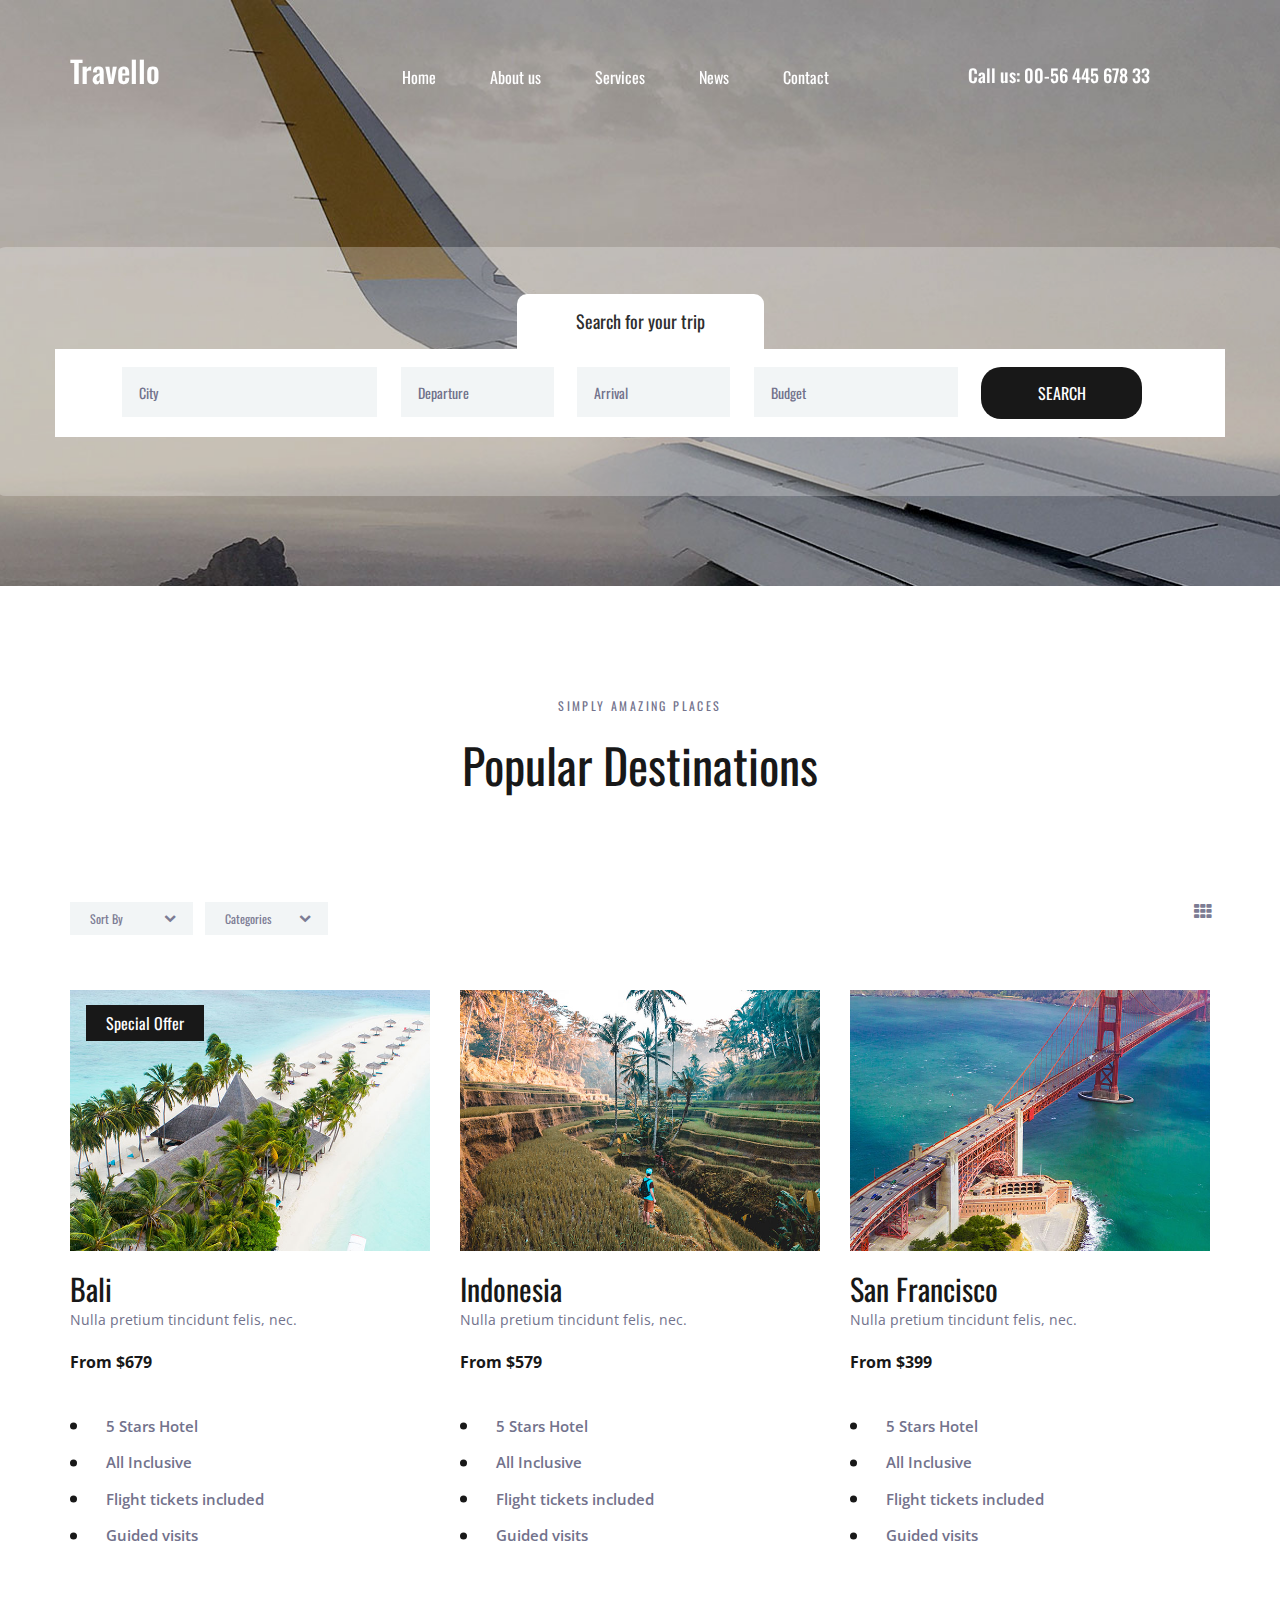
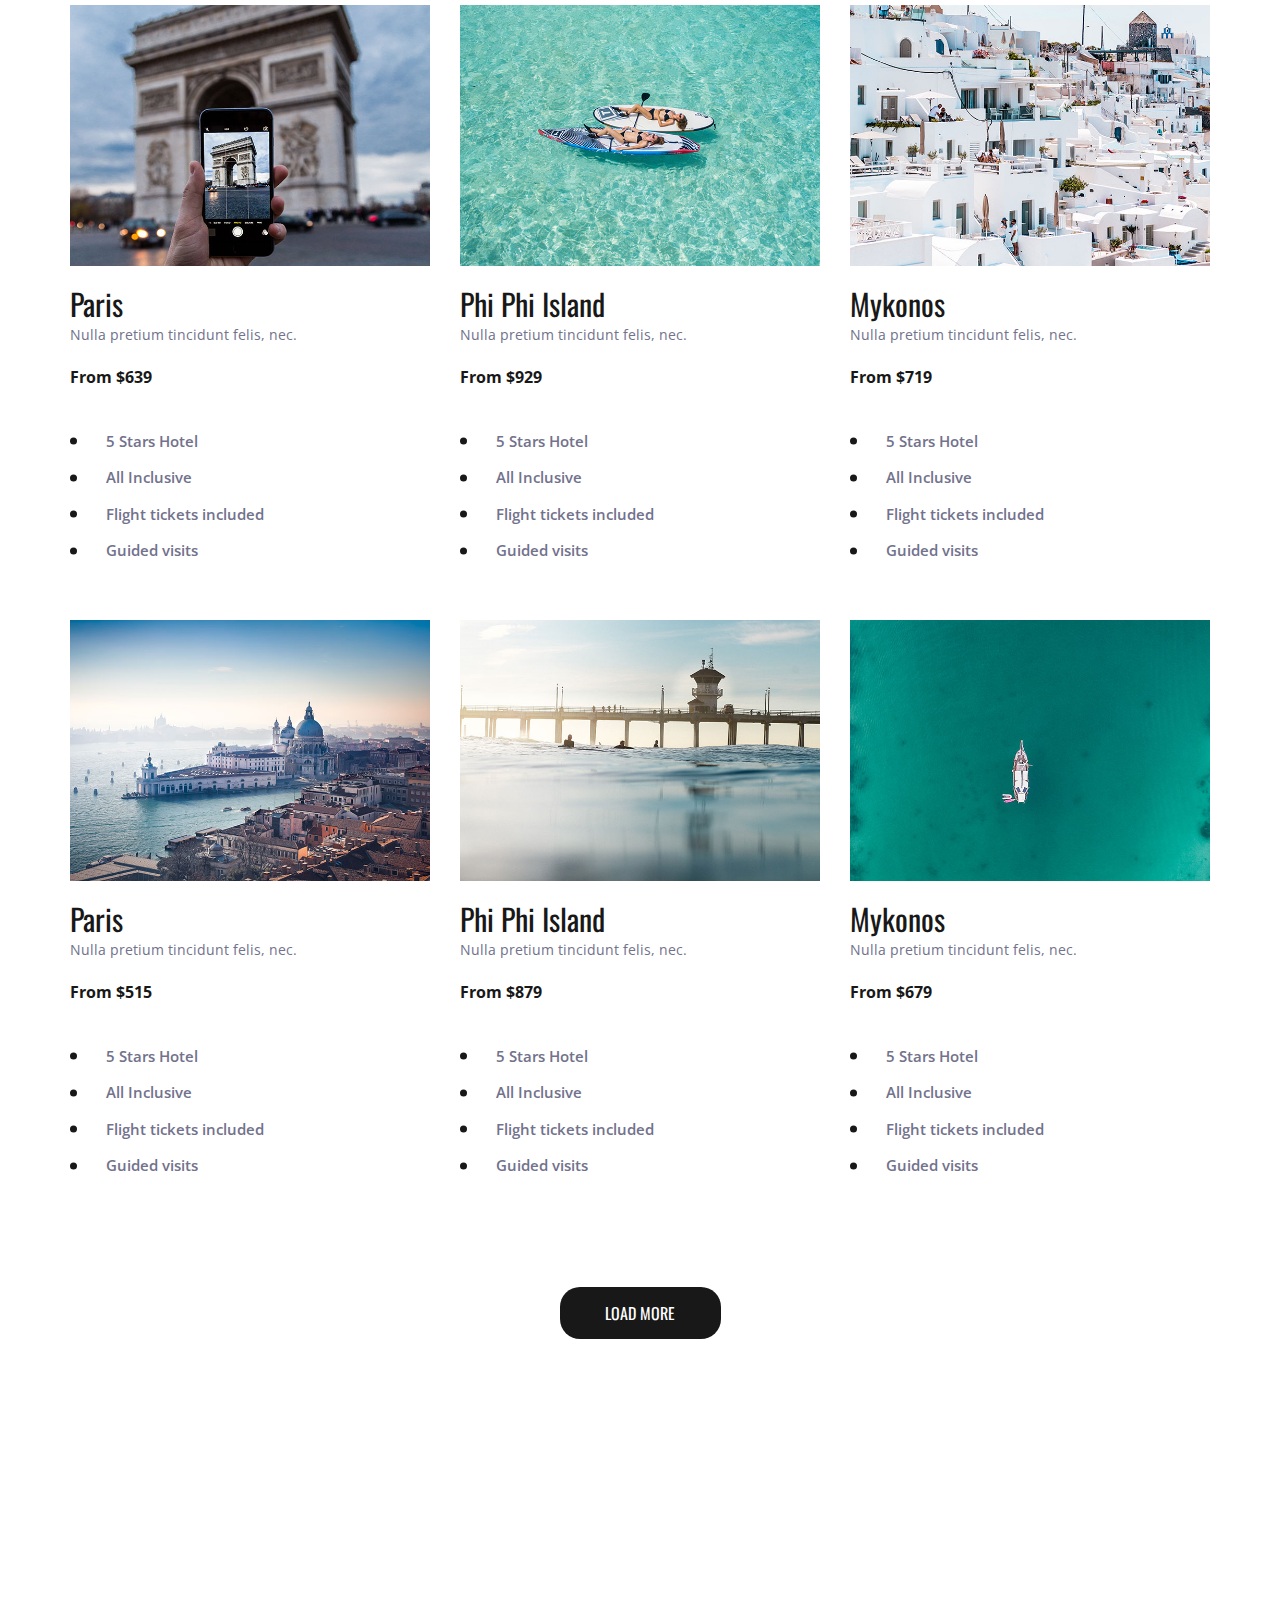
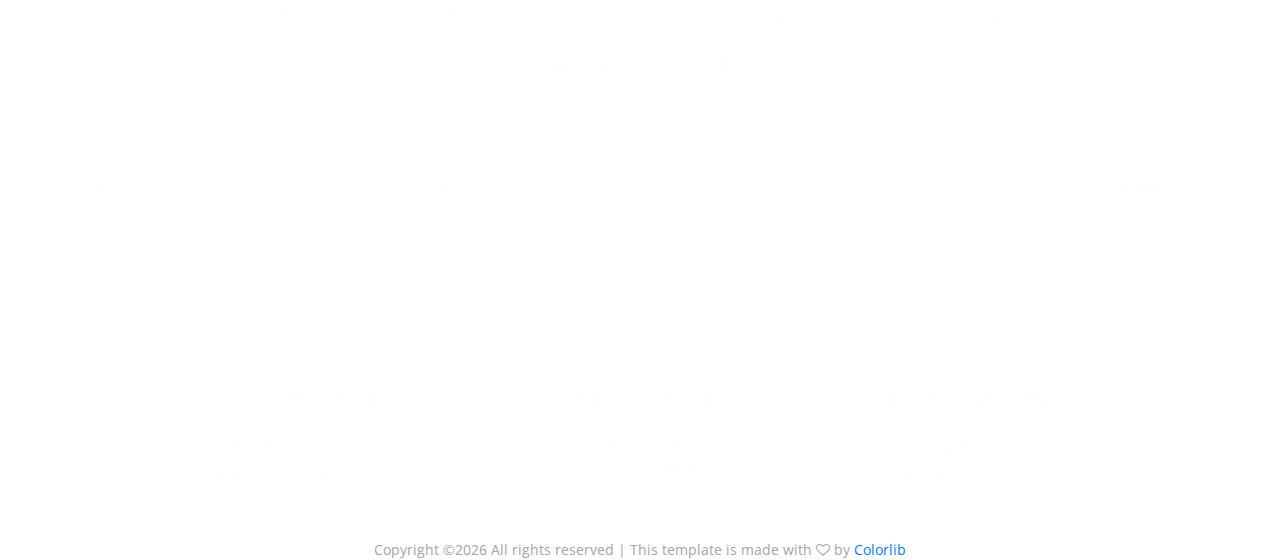
<file: travello/destinations.html>
<!DOCTYPE html>
<html lang="en">
<head>
<title>Destinations</title>
<meta charset="utf-8">
<meta http-equiv="X-UA-Compatible" content="IE=edge">
<meta name="description" content="Travello template project">
<meta name="viewport" content="width=device-width, initial-scale=1">
<link rel="stylesheet" type="text/css" href="styles/bootstrap4/bootstrap.min.css">
<link href="plugins/font-awesome-4.7.0/css/font-awesome.min.css" rel="stylesheet" type="text/css">
<link rel="stylesheet" type="text/css" href="plugins/OwlCarousel2-2.2.1/owl.carousel.css">
<link rel="stylesheet" type="text/css" href="plugins/OwlCarousel2-2.2.1/owl.theme.default.css">
<link rel="stylesheet" type="text/css" href="plugins/OwlCarousel2-2.2.1/animate.css">
<link rel="stylesheet" type="text/css" href="styles/destinations.css">
<link rel="stylesheet" type="text/css" href="styles/destinations_responsive.css">
</head>
<body>

<div class="super_container">
	
	<!-- Header -->

	<header class="header">
		<div class="container">
			<div class="row">
				<div class="col">
					<div class="header_content d-flex flex-row align-items-center justify-content-start">
						<div class="header_content_inner d-flex flex-row align-items-end justify-content-start">
							<div class="logo"><a href="index.html">Travello</a></div>
							<nav class="main_nav">
								<ul class="d-flex flex-row align-items-start justify-content-start">
									<li><a href="index.html">Home</a></li>
									<li><a href="about.html">About us</a></li>
									<li><a href="#">Services</a></li>
									<li><a href="news.html">News</a></li>
									<li><a href="contact.html">Contact</a></li>
								</ul>
							</nav>
							<div class="header_phone ml-auto">Call us: 00-56 445 678 33</div>

							<!-- Hamburger -->

							<div class="hamburger ml-auto">
								<i class="fa fa-bars" aria-hidden="true"></i>
							</div>

						</div>
					</div>
				</div>
			</div>
		</div>
		<div class="header_social d-flex flex-row align-items-center justify-content-start">
			<ul class="d-flex flex-row align-items-start justify-content-start">
				<li><a href="#"><i class="fa fa-pinterest" aria-hidden="true"></i></a></li>
				<li><a href="#"><i class="fa fa-facebook" aria-hidden="true"></i></a></li>
				<li><a href="#"><i class="fa fa-twitter" aria-hidden="true"></i></a></li>
				<li><a href="#"><i class="fa fa-dribbble" aria-hidden="true"></i></a></li>
				<li><a href="#"><i class="fa fa-behance" aria-hidden="true"></i></a></li>
				<li><a href="#"><i class="fa fa-linkedin" aria-hidden="true"></i></a></li>
			</ul>
		</div>
	</header>

	<!-- Menu -->

	<div class="menu">
		<div class="menu_header d-flex flex-row align-items-center justify-content-start">
			<div class="menu_logo"><a href="index.html">Travello</a></div>
			<div class="menu_close_container ml-auto"><div class="menu_close"><div></div><div></div></div></div>
		</div>
		<div class="menu_content">
			<ul>
				<li><a href="inex.html">Home</a></li>
				<li><a href="about.html">About us</a></li>
				<li><a href="#">Services</a></li>
				<li><a href="news.html">News</a></li>
				<li><a href="contact.html">Contact</a></li>
			</ul>
		</div>
		<div class="menu_social">
			<div class="menu_phone ml-auto">Call us: 00-56 445 678 33</div>
			<ul class="d-flex flex-row align-items-start justify-content-start">
				<li><a href="#"><i class="fa fa-pinterest" aria-hidden="true"></i></a></li>
				<li><a href="#"><i class="fa fa-facebook" aria-hidden="true"></i></a></li>
				<li><a href="#"><i class="fa fa-twitter" aria-hidden="true"></i></a></li>
				<li><a href="#"><i class="fa fa-dribbble" aria-hidden="true"></i></a></li>
				<li><a href="#"><i class="fa fa-behance" aria-hidden="true"></i></a></li>
				<li><a href="#"><i class="fa fa-linkedin" aria-hidden="true"></i></a></li>
			</ul>
		</div>
	</div>
	
	<!-- Home -->

	<div class="home">
		<div class="background_image" style="background-image:url(images/destinations.jpg)"></div>
	</div>

	<!-- Search -->

	<div class="home_search">
		<div class="container">
			<div class="row">
				<div class="col">
					<div class="home_search_container">
						<div class="home_search_title">Search for your trip</div>
						<div class="home_search_content">
							<form action="#" class="home_search_form" id="home_search_form">
								<div class="d-flex flex-lg-row flex-column align-items-start justify-content-lg-between justify-content-start">
									<input type="text" class="search_input search_input_1" placeholder="City" required="required">
									<input type="text" class="search_input search_input_2" placeholder="Departure" required="required">
									<input type="text" class="search_input search_input_3" placeholder="Arrival" required="required">
									<input type="text" class="search_input search_input_4" placeholder="Budget" required="required">
									<button class="home_search_button">search</button>
								</div>
							</form>
						</div>
					</div>
				</div>
			</div>
		</div>
	</div>

	<!-- Destinations -->

	<div class="destinations" id="destinations">
		<div class="container">
			<div class="row">
				<div class="col text-center">
					<div class="section_subtitle">simply amazing places</div>
					<div class="section_title"><h2>Popular Destinations</h2></div>
				</div>
			</div>
			<div class="row destination_sorting_row">
				<div class="col">
					<div class="destination_sorting d-flex flex-row align-items-start justify-content-start">
						<div class="sorting">
							<ul class="item_sorting">
								<li>
									<span class="sorting_text">Sort By</span>
									<i class="fa fa-chevron-down" aria-hidden="true"></i>
									<ul>
										<li class="product_sorting_btn" data-isotope-option='{ "sortBy": "original-order" }'><span>Show All</span></li>
										<li class="product_sorting_btn" data-isotope-option='{ "sortBy": "price" }'><span>Price</span></li>
										<li class="product_sorting_btn" data-isotope-option='{ "sortBy": "name" }'><span>Name</span></li>
									</ul>
								</li>
								<li>
									<span class="sorting_text">Categories</span>
									<i class="fa fa-chevron-down" aria-hidden="true"></i>
									<ul>
										<li class="num_sorting_btn"><span>Category</span></li>
										<li class="num_sorting_btn"><span>Category</span></li>
										<li class="num_sorting_btn"><span>Category</span></li>
									</ul>
								</li>
							</ul>
						</div>
						<div class="sort_box ml-auto"><i class="fa fa-th" aria-hidden="true"></i></div>
					</div>
				</div>
			</div>
			<div class="row destinations_row">
				<div class="col">
					<div class="destinations_container item_grid">

						<!-- Destination -->
						<div class="destination item">
							<div class="destination_image">
								<img src="images/destination_1.jpg" alt="">
								<div class="spec_offer text-center"><a href="#">Special Offer</a></div>
							</div>
							<div class="destination_content">
								<div class="destination_title"><a href="#">Bali</a></div>
								<div class="destination_subtitle"><p>Nulla pretium tincidunt felis, nec.</p></div>
								<div class="destination_price">From $679</div>
								<div class="destination_list">
									<ul>
										<li>5 Stars Hotel</li>
										<li>All Inclusive</li>
										<li>Flight tickets included</li>
										<li>Guided visits</li>
									</ul>
								</div>
							</div>
						</div>

						<!-- Destination -->
						<div class="destination item">
							<div class="destination_image">
								<img src="images/destination_2.jpg" alt="">
							</div>
							<div class="destination_content">
								<div class="destination_title"><a href="#">Indonesia</a></div>
								<div class="destination_subtitle"><p>Nulla pretium tincidunt felis, nec.</p></div>
								<div class="destination_price">From $579</div>
								<div class="destination_list">
									<ul>
										<li>5 Stars Hotel</li>
										<li>All Inclusive</li>
										<li>Flight tickets included</li>
										<li>Guided visits</li>
									</ul>
								</div>
							</div>
						</div>

						<!-- Destination -->
						<div class="destination item">
							<div class="destination_image">
								<img src="images/destination_3.jpg" alt="">
							</div>
							<div class="destination_content">
								<div class="destination_title"><a href="#">San Francisco</a></div>
								<div class="destination_subtitle"><p>Nulla pretium tincidunt felis, nec.</p></div>
								<div class="destination_price">From $399</div>
								<div class="destination_list">
									<ul>
										<li>5 Stars Hotel</li>
										<li>All Inclusive</li>
										<li>Flight tickets included</li>
										<li>Guided visits</li>
									</ul>
								</div>
							</div>
						</div>

						<!-- Destination -->
						<div class="destination item">
							<div class="destination_image">
								<img src="images/destination_4.jpg" alt="">
							</div>
							<div class="destination_content">
								<div class="destination_title"><a href="#">Paris</a></div>
								<div class="destination_subtitle"><p>Nulla pretium tincidunt felis, nec.</p></div>
								<div class="destination_price">From $639</div>
								<div class="destination_list">
									<ul>
										<li>5 Stars Hotel</li>
										<li>All Inclusive</li>
										<li>Flight tickets included</li>
										<li>Guided visits</li>
									</ul>
								</div>
							</div>
						</div>

						<!-- Destination -->
						<div class="destination item">
							<div class="destination_image">
								<img src="images/destination_5.jpg" alt="">
							</div>
							<div class="destination_content">
								<div class="destination_title"><a href="#">Phi Phi Island</a></div>
								<div class="destination_subtitle"><p>Nulla pretium tincidunt felis, nec.</p></div>
								<div class="destination_price">From $929</div>
								<div class="destination_list">
									<ul>
										<li>5 Stars Hotel</li>
										<li>All Inclusive</li>
										<li>Flight tickets included</li>
										<li>Guided visits</li>
									</ul>
								</div>
							</div>
						</div>

						<!-- Destination -->
						<div class="destination item">
							<div class="destination_image">
								<img src="images/destination_6.jpg" alt="">
							</div>
							<div class="destination_content">
								<div class="destination_title"><a href="#">Mykonos</a></div>
								<div class="destination_subtitle"><p>Nulla pretium tincidunt felis, nec.</p></div>
								<div class="destination_price">From $719</div>
								<div class="destination_list">
									<ul>
										<li>5 Stars Hotel</li>
										<li>All Inclusive</li>
										<li>Flight tickets included</li>
										<li>Guided visits</li>
									</ul>
								</div>
							</div>
						</div>

						<!-- Destination -->
						<div class="destination item">
							<div class="destination_image">
								<img src="images/destination_7.jpg" alt="">
							</div>
							<div class="destination_content">
								<div class="destination_title"><a href="#">Paris</a></div>
								<div class="destination_subtitle"><p>Nulla pretium tincidunt felis, nec.</p></div>
								<div class="destination_price">From $515</div>
								<div class="destination_list">
									<ul>
										<li>5 Stars Hotel</li>
										<li>All Inclusive</li>
										<li>Flight tickets included</li>
										<li>Guided visits</li>
									</ul>
								</div>
							</div>
						</div>

						<!-- Destination -->
						<div class="destination item">
							<div class="destination_image">
								<img src="images/destination_8.jpg" alt="">
							</div>
							<div class="destination_content">
								<div class="destination_title"><a href="#">Phi Phi Island</a></div>
								<div class="destination_subtitle"><p>Nulla pretium tincidunt felis, nec.</p></div>
								<div class="destination_price">From $879</div>
								<div class="destination_list">
									<ul>
										<li>5 Stars Hotel</li>
										<li>All Inclusive</li>
										<li>Flight tickets included</li>
										<li>Guided visits</li>
									</ul>
								</div>
							</div>
						</div>

						<!-- Destination -->
						<div class="destination item">
							<div class="destination_image">
								<img src="images/destination_9.jpg" alt="">
							</div>
							<div class="destination_content">
								<div class="destination_title"><a href="#">Mykonos</a></div>
								<div class="destination_subtitle"><p>Nulla pretium tincidunt felis, nec.</p></div>
								<div class="destination_price">From $679</div>
								<div class="destination_list">
									<ul>
										<li>5 Stars Hotel</li>
										<li>All Inclusive</li>
										<li>Flight tickets included</li>
										<li>Guided visits</li>
									</ul>
								</div>
							</div>
						</div>

					</div>
				</div>
			</div>
			<div class="row load_more_row">
				<div class="col">
					<div class="button load_more_button"><a href="#">load more</a></div>
				</div>
			</div>
		</div>
	</div>

	<!-- Footer -->

	<footer class="footer">
		<div class="parallax_background parallax-window" data-parallax="scroll" data-image-src="images/footer_1.jpg" data-speed="0.8"></div>
		<div class="container">
			<div class="row">
				<div class="col">
					<div class="newsletter">
						<div class="newsletter_title_container text-center">
							<div class="newsletter_title">Subscribe to our newsletter to get the latest trends & news</div>
							<div class="newsletter_subtitle">Join our database NOW!</div>
						</div>
						<div class="newsletter_form_container">
							<form action="#" class="newsletter_form d-flex flex-md-row flex-column align-items-start justify-content-between" id="newsletter_form">
								<div class="d-flex flex-md-row flex-column align-items-start justify-content-between">
									<div><input type="text" class="newsletter_input newsletter_input_name" id="newsletter_input_name" placeholder="Name" required="required"><div class="input_border"></div></div>
									<div><input type="email" class="newsletter_input newsletter_input_email" id="newsletter_input_email" placeholder="Your e-mail" required="required"><div class="input_border"></div></div>
								</div>
								<div><button class="newsletter_button">subscribe</button></div>
							</form>
						</div>
					</div>
				</div>
			</div>
			<div class="row footer_contact_row">
				<div class="col-xl-10 offset-xl-1">
					<div class="row">

						<!-- Footer Contact Item -->
						<div class="col-xl-4 footer_contact_col">
							<div class="footer_contact_item d-flex flex-column align-items-center justify-content-start text-center">
								<div class="footer_contact_icon"><img src="images/sign.svg" alt=""></div>
								<div class="footer_contact_title">give us a call</div>
								<div class="footer_contact_list">
									<ul>
										<li>Office Landline: +44 5567 32 664 567</li>
										<li>Mobile: +44 5567 89 3322 332</li>
									</ul>
								</div>
							</div>
						</div>

						<!-- Footer Contact Item -->
						<div class="col-xl-4 footer_contact_col">
							<div class="footer_contact_item d-flex flex-column align-items-center justify-content-start text-center">
								<div class="footer_contact_icon"><img src="images/trekking.svg" alt=""></div>
								<div class="footer_contact_title">come & drop by</div>
								<div class="footer_contact_list">
									<ul style="max-width:190px">
										<li>4124 Barnes Street, Sanford, FL 32771</li>
									</ul>
								</div>
							</div>
						</div>

						<!-- Footer Contact Item -->
						<div class="col-xl-4 footer_contact_col">
							<div class="footer_contact_item d-flex flex-column align-items-center justify-content-start text-center">
								<div class="footer_contact_icon"><img src="images/around.svg" alt=""></div>
								<div class="footer_contact_title">send us a message</div>
								<div class="footer_contact_list">
									<ul>
										<li>youremail@gmail.com</li>
										<li>Office@yourbusinessname.com</li>
									</ul>
								</div>
							</div>
						</div>

					</div>
				</div>
			</div>
		</div>
		<div class="col text-center"><!-- Link back to Colorlib can't be removed. Template is licensed under CC BY 3.0. -->
Copyright &copy;<script>document.write(new Date().getFullYear());</script> All rights reserved | This template is made with <i class="fa fa-heart-o" aria-hidden="true"></i> by <a href="https://colorlib.com" target="_blank">Colorlib</a>
<!-- Link back to Colorlib can't be removed. Template is licensed under CC BY 3.0. --> </div>
	</footer>
</div>

<script src="js/jquery-3.2.1.min.js"></script>
<script src="styles/bootstrap4/popper.js"></script>
<script src="styles/bootstrap4/bootstrap.min.js"></script>
<script src="plugins/OwlCarousel2-2.2.1/owl.carousel.js"></script>
<script src="plugins/easing/easing.js"></script>
<script src="plugins/Isotope/isotope.pkgd.min.js"></script>
<script src="plugins/parallax-js-master/parallax.min.js"></script>
<script src="js/destinations.js"></script>
</body>
</html>
</file>
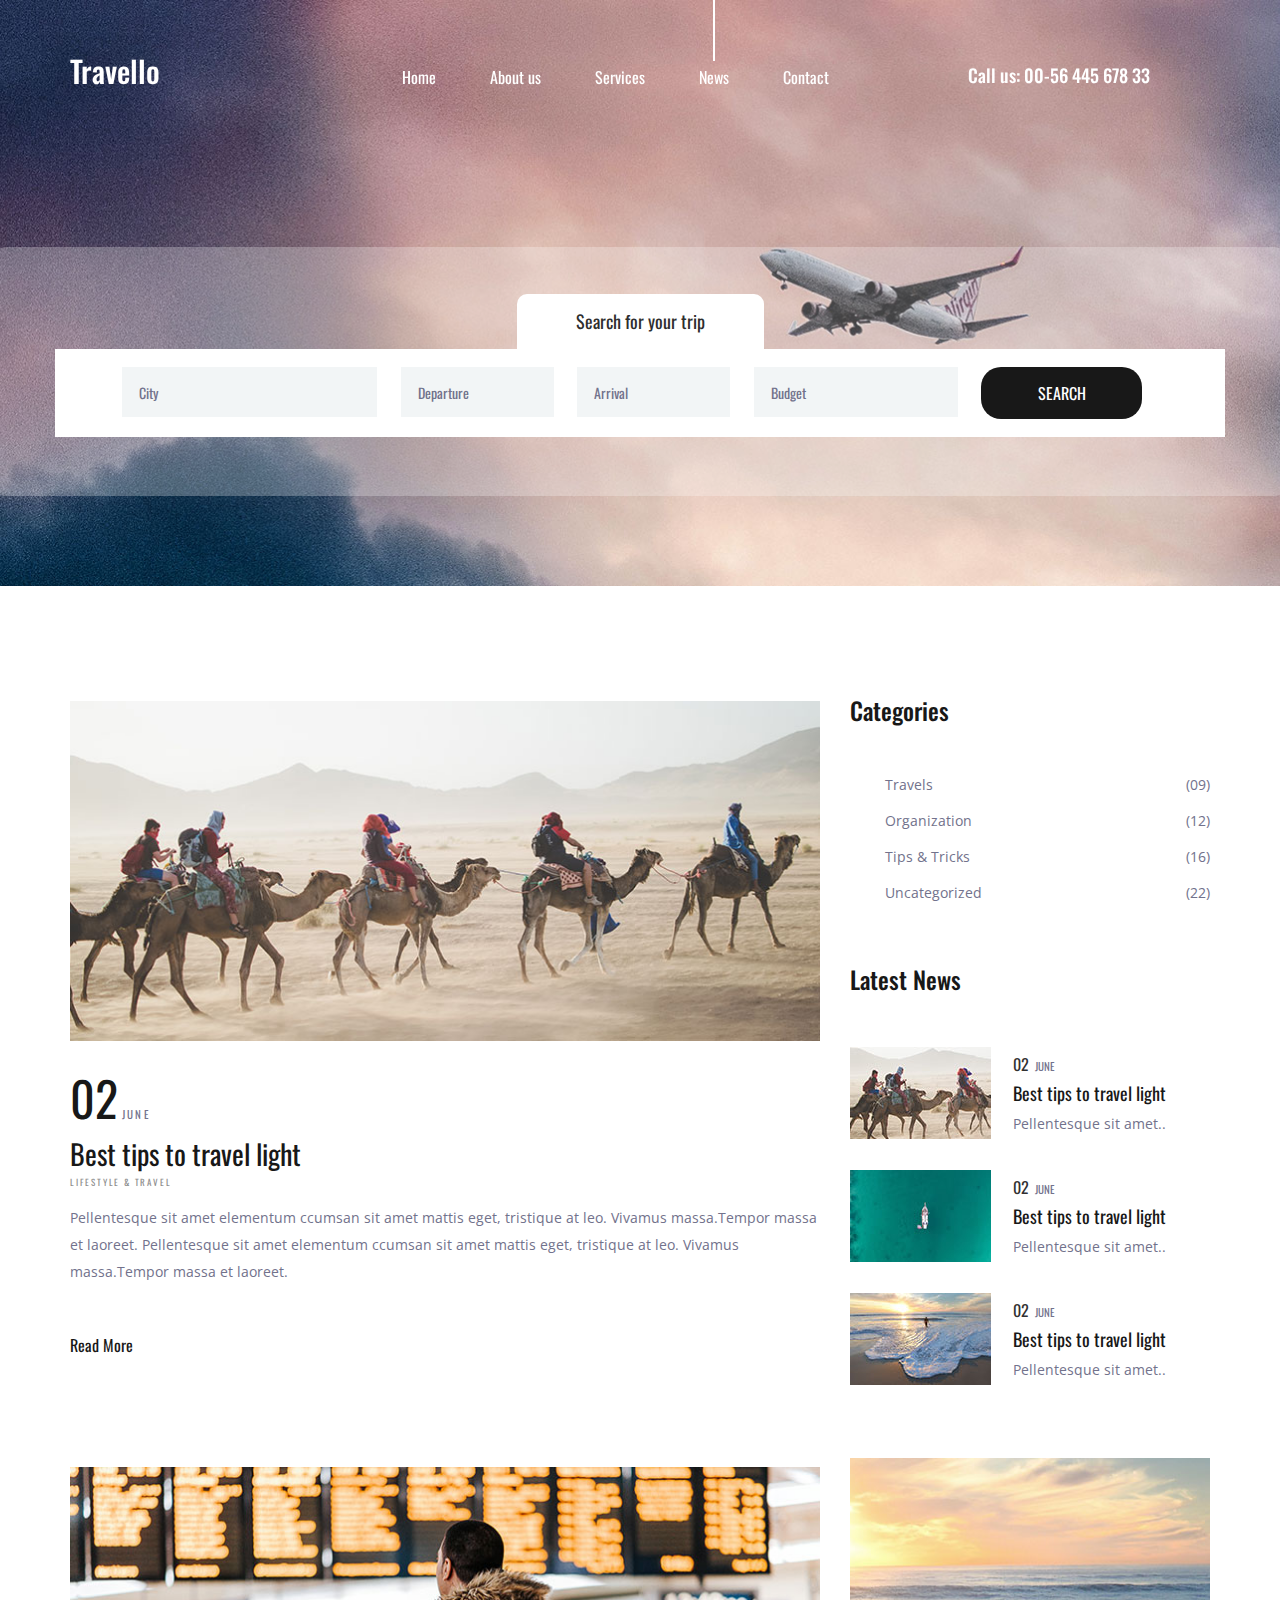
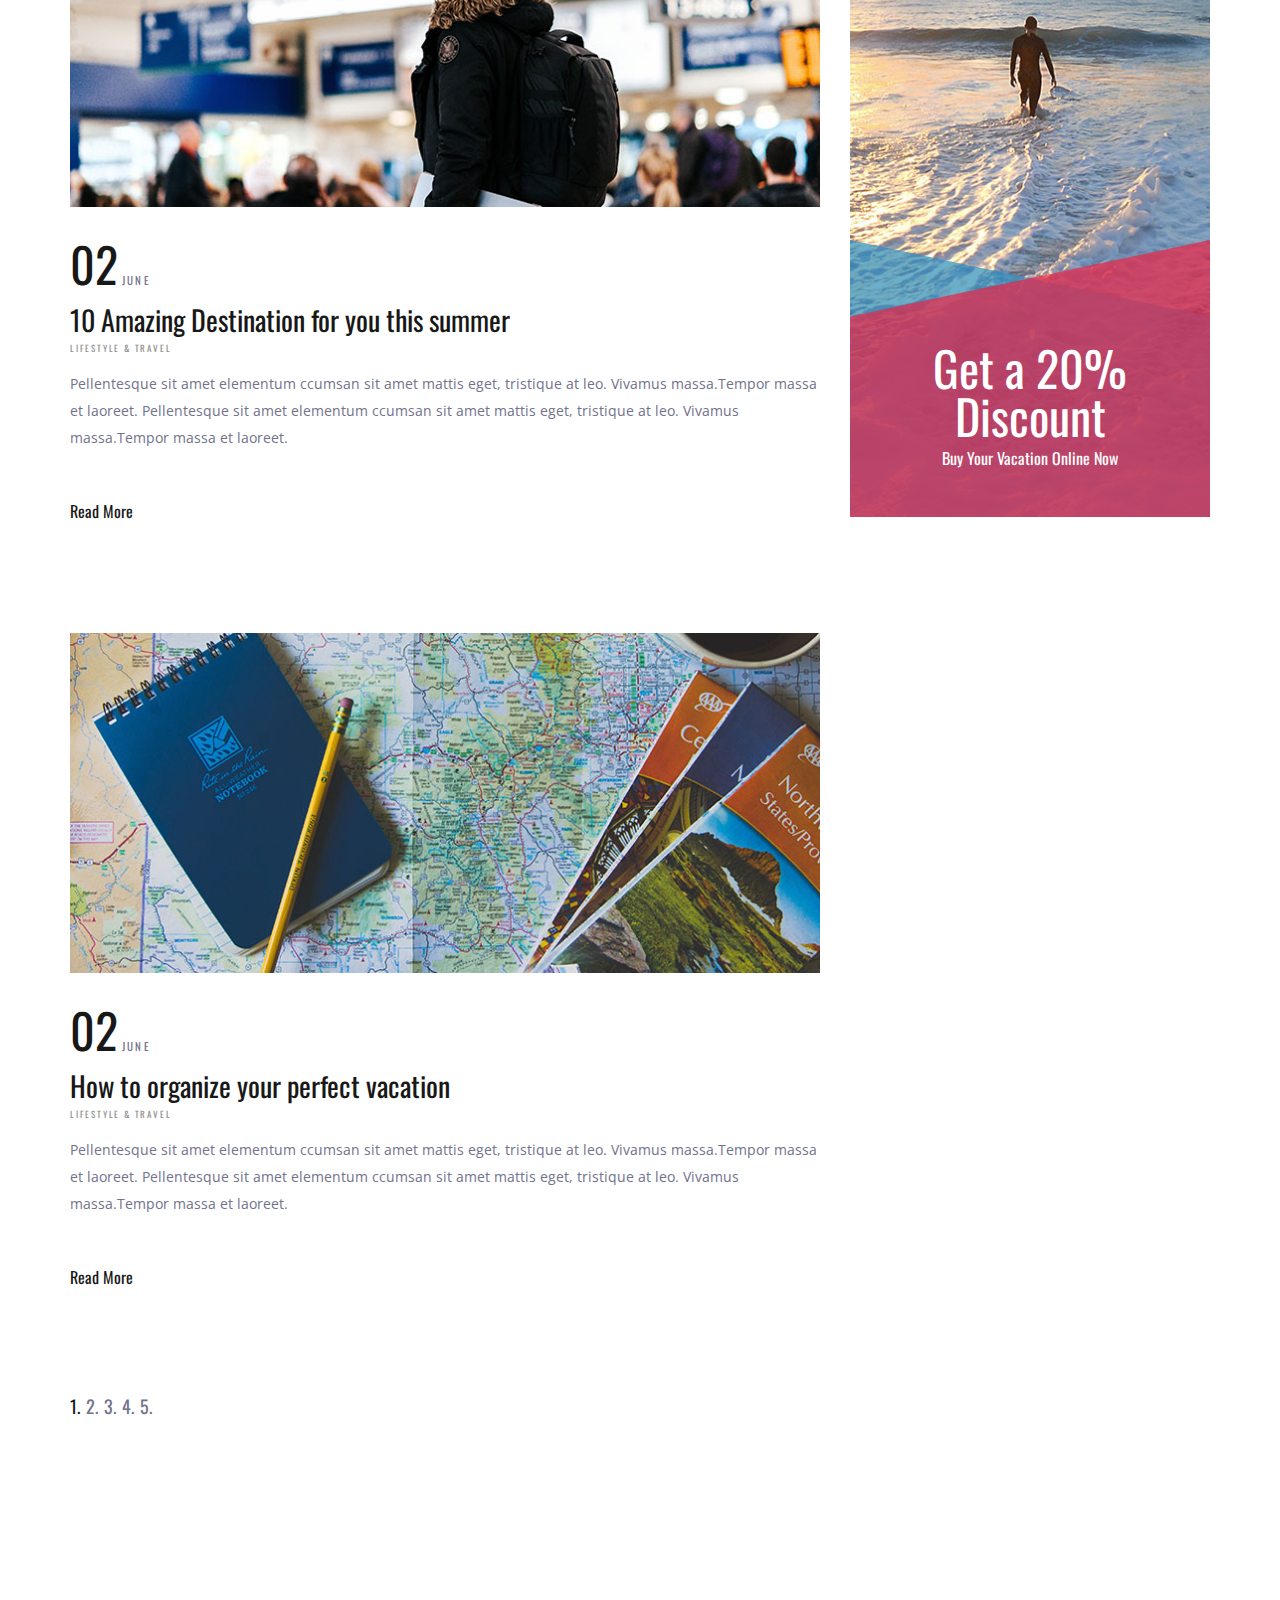
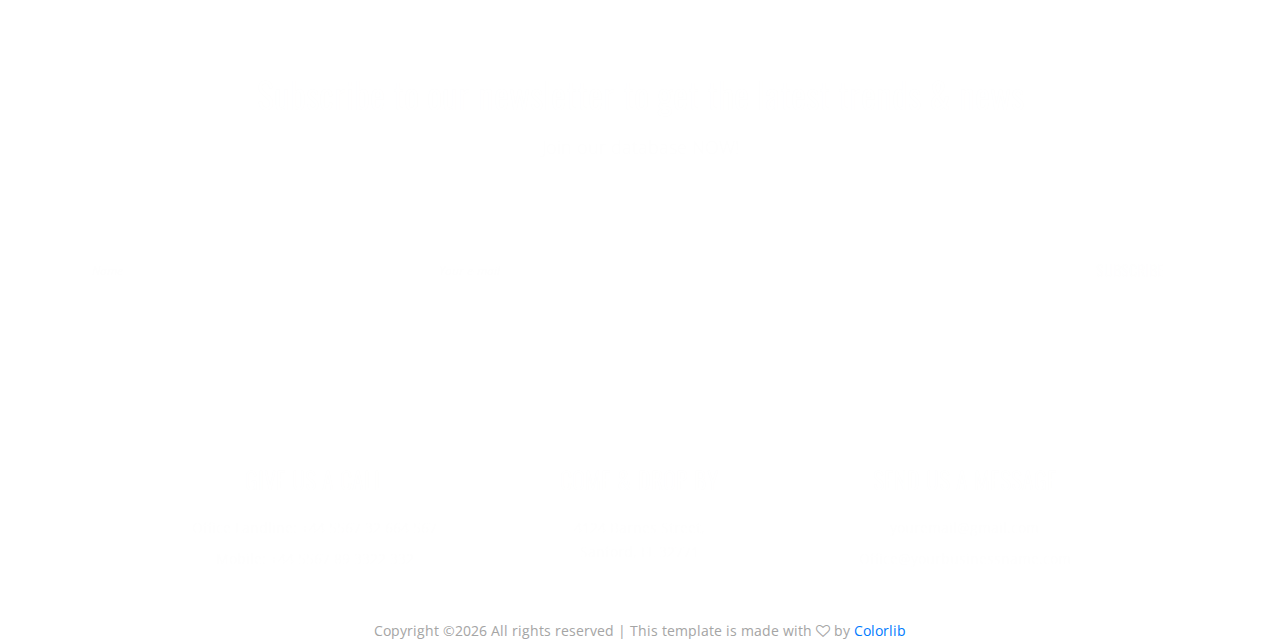
<file: travello/news.html>
<!DOCTYPE html>
<html lang="en">
<head>
<title>News</title>
<meta charset="utf-8">
<meta http-equiv="X-UA-Compatible" content="IE=edge">
<meta name="description" content="Travello template project">
<meta name="viewport" content="width=device-width, initial-scale=1">
<link rel="stylesheet" type="text/css" href="styles/bootstrap4/bootstrap.min.css">
<link href="plugins/font-awesome-4.7.0/css/font-awesome.min.css" rel="stylesheet" type="text/css">
<link rel="stylesheet" type="text/css" href="plugins/OwlCarousel2-2.2.1/owl.carousel.css">
<link rel="stylesheet" type="text/css" href="plugins/OwlCarousel2-2.2.1/owl.theme.default.css">
<link rel="stylesheet" type="text/css" href="plugins/OwlCarousel2-2.2.1/animate.css">
<link rel="stylesheet" type="text/css" href="styles/news.css">
<link rel="stylesheet" type="text/css" href="styles/news_responsive.css">
</head>
<body>

<div class="super_container">
	
	<!-- Header -->

	<header class="header">
		<div class="container">
			<div class="row">
				<div class="col">
					<div class="header_content d-flex flex-row align-items-center justify-content-start">
						<div class="header_content_inner d-flex flex-row align-items-end justify-content-start">
							<div class="logo"><a href="index.html">Travello</a></div>
							<nav class="main_nav">
								<ul class="d-flex flex-row align-items-start justify-content-start">
									<li><a href="index.html">Home</a></li>
									<li><a href="about.html">About us</a></li>
									<li><a href="#">Services</a></li>
									<li class="active"><a href="news.html">News</a></li>
									<li><a href="contact.html">Contact</a></li>
								</ul>
							</nav>
							<div class="header_phone ml-auto">Call us: 00-56 445 678 33</div>

							<!-- Hamburger -->

							<div class="hamburger ml-auto">
								<i class="fa fa-bars" aria-hidden="true"></i>
							</div>

						</div>
					</div>
				</div>
			</div>
		</div>
		<div class="header_social d-flex flex-row align-items-center justify-content-start">
			<ul class="d-flex flex-row align-items-start justify-content-start">
				<li><a href="#"><i class="fa fa-pinterest" aria-hidden="true"></i></a></li>
				<li><a href="#"><i class="fa fa-facebook" aria-hidden="true"></i></a></li>
				<li><a href="#"><i class="fa fa-twitter" aria-hidden="true"></i></a></li>
				<li><a href="#"><i class="fa fa-dribbble" aria-hidden="true"></i></a></li>
				<li><a href="#"><i class="fa fa-behance" aria-hidden="true"></i></a></li>
				<li><a href="#"><i class="fa fa-linkedin" aria-hidden="true"></i></a></li>
			</ul>
		</div>
	</header>

	<!-- Menu -->

	<div class="menu">
		<div class="menu_header d-flex flex-row align-items-center justify-content-start">
			<div class="menu_logo"><a href="index.html">Travello</a></div>
			<div class="menu_close_container ml-auto"><div class="menu_close"><div></div><div></div></div></div>
		</div>
		<div class="menu_content">
			<ul>
				<li><a href="inex.html">Home</a></li>
				<li><a href="about.html">About us</a></li>
				<li><a href="#">Services</a></li>
				<li><a href="news.html">News</a></li>
				<li><a href="contact.html">Contact</a></li>
			</ul>
		</div>
		<div class="menu_social">
			<div class="menu_phone ml-auto">Call us: 00-56 445 678 33</div>
			<ul class="d-flex flex-row align-items-start justify-content-start">
				<li><a href="#"><i class="fa fa-pinterest" aria-hidden="true"></i></a></li>
				<li><a href="#"><i class="fa fa-facebook" aria-hidden="true"></i></a></li>
				<li><a href="#"><i class="fa fa-twitter" aria-hidden="true"></i></a></li>
				<li><a href="#"><i class="fa fa-dribbble" aria-hidden="true"></i></a></li>
				<li><a href="#"><i class="fa fa-behance" aria-hidden="true"></i></a></li>
				<li><a href="#"><i class="fa fa-linkedin" aria-hidden="true"></i></a></li>
			</ul>
		</div>
	</div>
	
	<!-- Home -->

	<div class="home">
		<div class="background_image" style="background-image:url(images/news.jpg)"></div>
	</div>

	<!-- Search -->

	<div class="home_search">
		<div class="container">
			<div class="row">
				<div class="col">
					<div class="home_search_container">
						<div class="home_search_title">Search for your trip</div>
						<div class="home_search_content">
							<form action="#" class="home_search_form" id="home_search_form">
								<div class="d-flex flex-lg-row flex-column align-items-start justify-content-lg-between justify-content-start">
									<input type="text" class="search_input search_input_1" placeholder="City" required="required">
									<input type="text" class="search_input search_input_2" placeholder="Departure" required="required">
									<input type="text" class="search_input search_input_3" placeholder="Arrival" required="required">
									<input type="text" class="search_input search_input_4" placeholder="Budget" required="required">
									<button class="home_search_button">search</button>
								</div>
							</form>
						</div>
					</div>
				</div>
			</div>
		</div>
	</div>

	<!-- News -->

	<div class="news">
		<div class="container">
			<div class="row">

				<!-- News Container -->
				<div class="col-lg-8">
					<div class="news_container">
						
						<!-- News Post -->
						<div class="news_post">
							<div class="news_post_image"><img src="images/news_4.jpg" alt=""></div>
							<div class="news_post_content">
								<div class="news_post_date d-flex flex-row align-items-end justify-content-start">
									<div>02</div>
									<div>june</div>
								</div>
								<div class="news_post_title"><a href="#">Best tips to travel light</a></div>
								<div class="news_post_category">
									<ul>
										<li><a href="#">lifestyle & travel</a></li>
									</ul>
								</div>
								<div class="news_post_text">
									<p>Pellentesque sit amet elementum ccumsan sit amet mattis eget, tristique at leo. Vivamus massa.Tempor massa et laoreet. Pellentesque sit amet elementum ccumsan sit amet mattis eget, tristique at leo. Vivamus massa.Tempor massa et laoreet.</p>
								</div>
								<div class="news_post_link"><a href="#">Read More</a></div>
							</div>
						</div>

						<!-- News Post -->
						<div class="news_post">
							<div class="news_post_image"><img src="images/news_5.jpg" alt=""></div>
							<div class="news_post_content">
								<div class="news_post_date d-flex flex-row align-items-end justify-content-start">
									<div>02</div>
									<div>june</div>
								</div>
								<div class="news_post_title"><a href="#">10 Amazing Destination for you this summer</a></div>
								<div class="news_post_category">
									<ul>
										<li><a href="#">lifestyle & travel</a></li>
									</ul>
								</div>
								<div class="news_post_text">
									<p>Pellentesque sit amet elementum ccumsan sit amet mattis eget, tristique at leo. Vivamus massa.Tempor massa et laoreet. Pellentesque sit amet elementum ccumsan sit amet mattis eget, tristique at leo. Vivamus massa.Tempor massa et laoreet.</p>
								</div>
								<div class="news_post_link"><a href="#">Read More</a></div>
							</div>
						</div>

						<!-- News Post -->
						<div class="news_post">
							<div class="news_post_image"><img src="images/news_6.jpg" alt=""></div>
							<div class="news_post_content">
								<div class="news_post_date d-flex flex-row align-items-end justify-content-start">
									<div>02</div>
									<div>june</div>
								</div>
								<div class="news_post_title"><a href="#">How to organize your perfect vacation</a></div>
								<div class="news_post_category">
									<ul>
										<li><a href="#">lifestyle & travel</a></li>
									</ul>
								</div>
								<div class="news_post_text">
									<p>Pellentesque sit amet elementum ccumsan sit amet mattis eget, tristique at leo. Vivamus massa.Tempor massa et laoreet. Pellentesque sit amet elementum ccumsan sit amet mattis eget, tristique at leo. Vivamus massa.Tempor massa et laoreet.</p>
								</div>
								<div class="news_post_link"><a href="#">Read More</a></div>
							</div>
						</div>

					</div>

					<!-- Pagination -->
					<div class="pagination">
						<ul class="d-flex flex-row align-items-start justify-content-start">
							<li class="active"><a href="#">1.</a></li>
							<li><a href="#">2.</a></li>
							<li><a href="#">3.</a></li>
							<li><a href="#">4.</a></li>
							<li><a href="#">5.</a></li>
						</ul>
					</div>
				</div>

				<!-- News Sidebar -->
				<div class="col-lg-4">
					<div class="news_sidebar">

						<!-- Categories -->
						<div class="categories">
							<div class="sidebar_title">Categories</div>
							<div class="sidebar_list">
								<ul>
									<li><a href="#"><div class="d-flex flex-row align-items-start justify-content-start">Travels<span class="ml-auto">(09)</span></div></a></li>
									<li><a href="#"><div class="d-flex flex-row align-items-start justify-content-start">Organization<span class="ml-auto">(12)</span></div></a></li>
									<li><a href="#"><div class="d-flex flex-row align-items-start justify-content-start">Tips & Tricks<span class="ml-auto">(16)</span></div></a></li>
									<li><a href="#"><div class="d-flex flex-row align-items-start justify-content-start">Uncategorized<span class="ml-auto">(22)</span></div></a></li>
								</ul>
							</div>
						</div>

						<!-- Latest News -->
						<div class="latest">
							<div class="sidebar_title">Latest News</div>
							<div class="latest_container">
								
								<!-- Latest Post -->
								<div class="latest_post d-flex flex-row align-items-start justify-content-start">
									<div class="latest_post_image"><img src="images/latest_1.jpg" alt=""></div>
									<div class="latest_post_content">
										<div class="latest_post_date d-flex flex-row align-items-end justify-content-start">
											<div class="latest_post_day">02</div>
											<div class="latest_post_month">june</div>
										</div>
										<div class="latest_post_title"><a href="#">Best tips to travel light</a></div>
										<div class="latest_post_text"><p>Pellentesque sit amet..</p></div>
									</div>
								</div>

								<!-- Latest Post -->
								<div class="latest_post d-flex flex-row align-items-start justify-content-start">
									<div class="latest_post_image"><img src="images/latest_2.jpg" alt=""></div>
									<div class="latest_post_content">
										<div class="latest_post_date d-flex flex-row align-items-end justify-content-start">
											<div class="latest_post_day">02</div>
											<div class="latest_post_month">june</div>
										</div>
										<div class="latest_post_title"><a href="#">Best tips to travel light</a></div>
										<div class="latest_post_text"><p>Pellentesque sit amet..</p></div>
									</div>
								</div>

								<!-- Latest Post -->
								<div class="latest_post d-flex flex-row align-items-start justify-content-start">
									<div class="latest_post_image"><img src="images/latest_3.jpg" alt=""></div>
									<div class="latest_post_content">
										<div class="latest_post_date d-flex flex-row align-items-end justify-content-start">
											<div class="latest_post_day">02</div>
											<div class="latest_post_month">june</div>
										</div>
										<div class="latest_post_title"><a href="#">Best tips to travel light</a></div>
										<div class="latest_post_text"><p>Pellentesque sit amet..</p></div>
									</div>
								</div>

							</div>
						</div>

						<div class="travello">
							<div class="background_image" style="background-image:url(images/travello.jpg)"></div>
							<div class="travello_content">
								<div class="travello_content_inner">
									<div></div>
									<div></div>
								</div>
							</div>
							<div class="travello_container">
								<a href="#">
									<div class="d-flex flex-column align-items-center justify-content-end">
										<span class="travello_title">Get a 20% Discount</span>
										<span class="travello_subtitle">Buy Your Vacation Online Now</span>
									</div>
								</a>
							</div>
						</div>
						
					</div>
				</div>
			</div>
		</div>
	</div>

	<!-- Footer -->

	<footer class="footer">
		<div class="parallax_background parallax-window" data-parallax="scroll" data-image-src="images/footer_1.jpg" data-speed="0.8"></div>
		<div class="container">
			<div class="row">
				<div class="col">
					<div class="newsletter">
						<div class="newsletter_title_container text-center">
							<div class="newsletter_title">Subscribe to our newsletter to get the latest trends & news</div>
							<div class="newsletter_subtitle">Join our database NOW!</div>
						</div>
						<div class="newsletter_form_container">
							<form action="#" class="newsletter_form d-flex flex-md-row flex-column align-items-start justify-content-between" id="newsletter_form">
								<div class="d-flex flex-md-row flex-column align-items-start justify-content-between">
									<div><input type="text" class="newsletter_input newsletter_input_name" id="newsletter_input_name" placeholder="Name" required="required"><div class="input_border"></div></div>
									<div><input type="email" class="newsletter_input newsletter_input_email" id="newsletter_input_email" placeholder="Your e-mail" required="required"><div class="input_border"></div></div>
								</div>
								<div><button class="newsletter_button">subscribe</button></div>
							</form>
						</div>
					</div>
				</div>
			</div>
			<div class="row footer_contact_row">
				<div class="col-xl-10 offset-xl-1">
					<div class="row">

						<!-- Footer Contact Item -->
						<div class="col-xl-4 footer_contact_col">
							<div class="footer_contact_item d-flex flex-column align-items-center justify-content-start text-center">
								<div class="footer_contact_icon"><img src="images/sign.svg" alt=""></div>
								<div class="footer_contact_title">give us a call</div>
								<div class="footer_contact_list">
									<ul>
										<li>Office Landline: +44 5567 32 664 567</li>
										<li>Mobile: +44 5567 89 3322 332</li>
									</ul>
								</div>
							</div>
						</div>

						<!-- Footer Contact Item -->
						<div class="col-xl-4 footer_contact_col">
							<div class="footer_contact_item d-flex flex-column align-items-center justify-content-start text-center">
								<div class="footer_contact_icon"><img src="images/trekking.svg" alt=""></div>
								<div class="footer_contact_title">come & drop by</div>
								<div class="footer_contact_list">
									<ul style="max-width:190px">
										<li>4124 Barnes Street, Sanford, FL 32771</li>
									</ul>
								</div>
							</div>
						</div>

						<!-- Footer Contact Item -->
						<div class="col-xl-4 footer_contact_col">
							<div class="footer_contact_item d-flex flex-column align-items-center justify-content-start text-center">
								<div class="footer_contact_icon"><img src="images/around.svg" alt=""></div>
								<div class="footer_contact_title">send us a message</div>
								<div class="footer_contact_list">
									<ul>
										<li>youremail@gmail.com</li>
										<li>Office@yourbusinessname.com</li>
									</ul>
								</div>
							</div>
						</div>

					</div>
				</div>
			</div>
		</div>
		<div class="col text-center"><!-- Link back to Colorlib can't be removed. Template is licensed under CC BY 3.0. -->
Copyright &copy;<script>document.write(new Date().getFullYear());</script> All rights reserved | This template is made with <i class="fa fa-heart-o" aria-hidden="true"></i> by <a href="https://colorlib.com" target="_blank">Colorlib</a>
<!-- Link back to Colorlib can't be removed. Template is licensed under CC BY 3.0. --> </div>
	</footer>
</div>

<script src="js/jquery-3.2.1.min.js"></script>
<script src="styles/bootstrap4/popper.js"></script>
<script src="styles/bootstrap4/bootstrap.min.js"></script>
<script src="plugins/OwlCarousel2-2.2.1/owl.carousel.js"></script>
<script src="plugins/easing/easing.js"></script>
<script src="plugins/parallax-js-master/parallax.min.js"></script>
<script src="js/news.js"></script>
</body>
</html>
</file>
<file: travello/styles/main_styles.css>
@charset "utf-8";
/* CSS Document */

/******************************

[Table of Contents]

1. Fonts
2. Body and some general stuff
3. Header
4. Menu
5. Home
6. Home Search
7. Intro
8. Destinations
9. Testimonials
10. News
11. Footer


******************************/

/***********
1. Fonts
***********/

@import url('https://fonts.googleapis.com/css?family=Open+Sans:300,400,600,700,800|Oswald:400,500,600,700');

/*********************************
2. Body and some general stuff
*********************************/

*
{
	margin: 0;
	padding: 0;
	-webkit-font-smoothing: antialiased;
	-webkit-text-shadow: rgba(0,0,0,.01) 0 0 1px;
	text-shadow: rgba(0,0,0,.01) 0 0 1px;
}
body
{
	font-family: 'Open Sans', sans-serif;
	font-size: 14px;
	font-weight: 400;
	background: #FFFFFF;
	color: #a5a5a5;
}
div
{
	display: block;
	position: relative;
	-webkit-box-sizing: border-box;
    -moz-box-sizing: border-box;
    box-sizing: border-box;
}
ul
{
	list-style: none;
	margin-bottom: 0px;
}
p
{
	font-family: 'Open Sans', sans-serif;
	font-size: 14px;
	line-height: 1.9285;
	font-weight: 400;
	color: #72728c;
	-webkit-font-smoothing: antialiased;
	-webkit-text-shadow: rgba(0,0,0,.01) 0 0 1px;
	text-shadow: rgba(0,0,0,.01) 0 0 1px;
}
p a
{
	display: inline;
	position: relative;
	color: inherit;
	border-bottom: solid 1px #ffa07f;
	-webkit-transition: all 200ms ease;
	-moz-transition: all 200ms ease;
	-ms-transition: all 200ms ease;
	-o-transition: all 200ms ease;
	transition: all 200ms ease;
}
p:last-of-type
{
	margin-bottom: 0;
}
a, a:hover, a:visited, a:active, a:link
{
	text-decoration: none;
	-webkit-font-smoothing: antialiased;
	-webkit-text-shadow: rgba(0,0,0,.01) 0 0 1px;
	text-shadow: rgba(0,0,0,.01) 0 0 1px;
}
p a:active
{
	position: relative;
	color: #FF6347;
}
p a:hover
{
	color: #FFFFFF;
	background: #ffa07f;
}
p a:hover::after
{
	opacity: 0.2;
}
::selection
{
	
}
p::selection
{
	
}
h1{font-size: 72px;}
h2{font-size: 48px;}
h3{font-size: 36px;}
h4{font-size: 24px;}
h5{font-size: 18px;}
h1, h2, h3, h4, h5, h6
{
	font-family: 'Oswald', sans-serif;
	font-weight: 400;
	-webkit-font-smoothing: antialiased;
	-webkit-text-shadow: rgba(0,0,0,.01) 0 0 1px;
	text-shadow: rgba(0,0,0,.01) 0 0 1px;
}
h1::selection, 
h2::selection, 
h3::selection, 
h4::selection, 
h5::selection, 
h6::selection
{
	
}
.form-control
{
	color: #db5246;
}
section
{
	display: block;
	position: relative;
	box-sizing: border-box;
}
.clear
{
	clear: both;
}
.clearfix::before, .clearfix::after
{
	content: "";
	display: table;
}
.clearfix::after
{
	clear: both;
}
.clearfix
{
	zoom: 1;
}
.float_left
{
	float: left;
}
.float_right
{
	float: right;
}
.trans_200
{
	-webkit-transition: all 200ms ease;
	-moz-transition: all 200ms ease;
	-ms-transition: all 200ms ease;
	-o-transition: all 200ms ease;
	transition: all 200ms ease;
}
.trans_300
{
	-webkit-transition: all 300ms ease;
	-moz-transition: all 300ms ease;
	-ms-transition: all 300ms ease;
	-o-transition: all 300ms ease;
	transition: all 300ms ease;
}
.trans_400
{
	-webkit-transition: all 400ms ease;
	-moz-transition: all 400ms ease;
	-ms-transition: all 400ms ease;
	-o-transition: all 400ms ease;
	transition: all 400ms ease;
}
.trans_500
{
	-webkit-transition: all 500ms ease;
	-moz-transition: all 500ms ease;
	-ms-transition: all 500ms ease;
	-o-transition: all 500ms ease;
	transition: all 500ms ease;
}
.fill_height
{
	height: 100%;
}
.super_container
{
	width: 100%;
	overflow: hidden;
}
.prlx_parent
{
	overflow: hidden;
}
.prlx
{
	height: 130% !important;
}
.parallax-window
{
    min-height: 400px;
    background: transparent;
}
.parallax_background
{
	position: absolute;
	top: 0;
	left: 0;
	width: 100%;
	height: 100%;
}
.background_image
{
	position: absolute;
	top: 0;
	left: 0;
	width: 100%;
	height: 100%;
	background-repeat: no-repeat;
	background-size: cover;
	background-position: center center;
}
.nopadding
{
	padding: 0px !important;
}

/*********************************
3. Header
*********************************/

.header
{
	position: fixed;
	top: 0;
	left: 0;
	width: 100%;
	z-index: 100;
	-webkit-transition: all 200ms ease;
	-moz-transition: all 200ms ease;
	-ms-transition: all 200ms ease;
	-o-transition: all 200ms ease;
	transition: all 200ms ease;
}
.header_content
{
	width: 100%;
	height: 148px;
	-webkit-transition: all 200ms ease;
	-moz-transition: all 200ms ease;
	-ms-transition: all 200ms ease;
	-o-transition: all 200ms ease;
	transition: all 200ms ease;
}
.header.scrolled
{
	background: rgba(24,24,24,0.6);
}
.header.scrolled .header_content
{
	height: 90px;
}
.header_content_inner
{
	width: 100%;
}
.logo a
{
	font-family: 'Oswald', sans-serif;
	font-size: 30px;
	font-weight: 500;
	color: #FFFFFF;
	line-height: 0.75;
}
.main_nav
{
	margin-left: 242px;
}
.main_nav ul li
{
	position: relative;
}
.main_nav ul li::after
{
	display: block;
	position: absolute;
	left: 50%;
	-webkit-transform: translateX(-50%);
	-moz-transform: translateX(-50%);
	-ms-transform: translateX(-50%);
	-o-transform: translateX(-50%);
	transform: translateX(-50%);
	top: -104px;
	width: 2px;
	height: 0px;
	background: #FFFFFF;
	content: '';
	visibility: hidden;
	opacity: 0;
	-webkit-transition: all 200ms ease;
	-moz-transition: all 200ms ease;
	-ms-transition: all 200ms ease;
	-o-transition: all 200ms ease;
	transition: all 200ms ease;
}
.main_nav ul li.active::after,
.main_nav ul li:hover::after
{
	height: 100px;
	visibility: visible;
	opacity: 1;
}
.main_nav ul li:not(:last-child)
{
	margin-right: 54px;
}
.main_nav ul li a
{
	font-family: 'Oswald', sans-serif;
	font-size: 16px;
	font-weight: 400;
	color: #FFFFFF;
	white-space: nowrap;
}
.header_phone
{
	margin-right: 60px;
	font-family: 'Oswald', sans-serif;
	font-size: 18px;
	font-weight: 500;
	color: #FFFFFF;
}
.header_social
{
	position: absolute;
	top: 0;
	right: 119px;
	height: 148px;
	-webkit-transition: all 200ms ease;
	-moz-transition: all 200ms ease;
	-ms-transition: all 200ms ease;
	-o-transition: all 200ms ease;
	transition: all 200ms ease;
}
.header_social.scrolled
{
	height: 90px;
}
.header_social ul
{
	margin-top: 6px;
}
.header_social ul li:not(:last-child)
{
	margin-right: 32px;
}
.header_social ul li a i
{
	font-size: 14px;
	color: rgba(255,255,255,1);
	-webkit-transition: all 200ms ease;
	-moz-transition: all 200ms ease;
	-ms-transition: all 200ms ease;
	-o-transition: all 200ms ease;
	transition: all 200ms ease;
}
.header_social ul li a i:hover
{
	color: rgba(255,255,255,0.5);
}
.hamburger
{
	display: none;
}
.hamburger i
{
	font-size: 20px;
	color: rgba(255,255,255,0.5);
	cursor: pointer;
	-webkit-transition: all 200ms ease;
	-moz-transition: all 200ms ease;
	-ms-transition: all 200ms ease;
	-o-transition: all 200ms ease;
	transition: all 200ms ease;
}
.hamburger:hover i
{
	color: rgba(255,255,255,1);
}

/*********************************
4. Menu
*********************************/

.menu
{
	position: fixed;
	top: 0;
	left: -100vw;
	width: 100vw;
	height: 100vh;
	background: rgba(242,245,246,0.95);
	-webkit-transition: all 1000ms cubic-bezier(.18,.43,.59,.92);
	-moz-transition: all 1000ms cubic-bezier(.18,.43,.59,.92);
	-ms-transition: all 1000ms cubic-bezier(.18,.43,.59,.92);
	-o-transition: all 1000ms cubic-bezier(.18,.43,.59,.92);
	transition: all 500ms cubic-bezier(.84,.38,.6,.85);
	z-index: 1000;
}
.menu.active
{
	left: 0;
}
.menu_header
{
	width: 100%;
	height: 148px;
	padding-left: 60px;
	padding-right: 60px;
}
.menu_logo a
{
	font-family: 'Oswald', sans-serif;
	font-size: 30px;
	font-weight: 500;
	color: #181818;
	line-height: 0.75;
}
.menu_close_container
{
	width: 18px;
	height: 18px;
	transform-origin: center center;
	-webkit-transform: rotate(45deg);
	-moz-transform: rotate(45deg);
	-ms-transform: rotate(45deg);
	-o-transform: rotate(45deg);
	transform: rotate(45deg);
	cursor: pointer;
}
.menu_close
{
	width: 100%;
	height: 100%;
	transform-style: preserve-3D;
}
.menu_close div
{
	width: 100%;
	height: 2px;
	background: #232323;
	top: 8px;
	-webkit-transition: all 200ms ease;
	-moz-transition: all 200ms ease;
	-ms-transition: all 200ms ease;
	-o-transition: all 200ms ease;
	transition: all 200ms ease;
}
.menu_close div:last-of-type
{
	-webkit-transform: rotate(90deg) translateX(-2px);
	-moz-transform: rotate(90deg) translateX(-2px);
	-ms-transform: rotate(90deg) translateX(-2px);
	-o-transform: rotate(90deg) translateX(-2px);
	transform: rotate(90deg) translateX(-2px);
	transform-origin: center;
}
.menu_close:hover div
{
	background: #937c6f;
}
.menu_content
{
	position: absolute;
	left: 60px;
	top: 50%;
	-webkit-transform: translateY(-50%);
	-moz-transform: translateY(-50%);
	-ms-transform: translateY(-50%);
	-o-transform: translateY(-50%);
	transform: translateY(-50%);
}
.menu_content ul li a
{
	font-size: 48px;
	font-weight: 500;
	color: #181818;
	-webkit-transition: all 200ms ease;
	-moz-transition: all 200ms ease;
	-ms-transition: all 200ms ease;
	-o-transition: all 200ms ease;
	transition: all 200ms ease;
}
.menu_content ul li a:hover
{
	color: rgba(0,0,0,0.5);
}
.menu_social
{
	position: absolute;
	left: 60px;
	bottom: 30px;
}
.menu_phone
{
	font-family: 'Oswald', sans-serif;
	font-size: 18px;
	font-weight: 500;
	color: rgba(0,0,0,0.5);
	margin-bottom: 10px;
}
.menu_social ul li:not(:last-child)
{
	margin-right: 32px;
}
.menu_social ul li a i
{
	font-size: 14px;
	color: rgba(0,0,0,0.5);
	-webkit-transition: all 200ms ease;
	-moz-transition: all 200ms ease;
	-ms-transition: all 200ms ease;
	-o-transition: all 200ms ease;
	transition: all 200ms ease;
}
.menu_social ul li a i:hover
{
	color: #181818;
}

/*********************************
5. Home
*********************************/

.home
{
	width: 100%;
	height: 834px;
}
.home_slider_container
{
	width: 100%;
	height: 100%;
}
.home_slider_content_container
{
	position: absolute;
	top: 31.5%;
	left: 0;
	width: 100%;
	z-index: 1;
	text-align: center;
}
.home_title h2
{
	font-size: 100px;
	line-height: 1.1;
	font-weight: 400;
	color: #FFFFFF;
}
.home_page_nav
{
	position: absolute;
	right: 119px;
	top: 44.2%;
	z-index: 2;
}
.home_page_nav ul li
{
	position: relative;
}
.home_page_nav ul li a
{
	font-family: 'Oswald', sans-serif;
	font-size: 16px;
	color: rgba(255,255,255,0.63);
	-webkit-transition: all 400ms ease;
	-moz-transition: all 400ms ease;
	-ms-transition: all 400ms ease;
	-o-transition: all 400ms ease;
	transition: all 400ms ease;
}
.home_page_nav ul li:not(:last-child)
{
	margin-bottom: 32px;
}
.home_page_nav ul li span
{
	margin-left: 30px;
}
.home_page_nav ul li::after
{
	display: block;
	position: absolute;
	right: -4px;
	bottom: -6px;
	width: 0px;
	height: 2px;
	background: rgba(255,255,255,0.63);
	visibility: hidden;
	opacity: 0;
	content: '';
	-webkit-transition: all 400ms ease;
	-moz-transition: all 400ms ease;
	-ms-transition: all 400ms ease;
	-o-transition: all 400ms ease;
	transition: all 400ms ease;
}
.home_page_nav ul li:hover::after
{
	visibility: visible;
	opacity: 1;
	background: rgba(255,255,255,1);
	width: calc(100% + 28px);
}
.home_page_nav ul li:hover a
{
	color: rgba(255,255,255,1);
}

/*********************************
6. Home Search
*********************************/

.home_search
{
	width: 100%;
	height: 0;
	background: #FFFFFF;
	z-index: 1;
}
.home_search_container
{
	position: absolute;
	top: -353px;
	width: calc(100% + 122px);
	left: -61px;
	padding-top: 47px;
	padding-left: 61px;
	padding-right: 61px;
	padding-bottom: 59px;
	background: rgba(255,255,255,0.26);
	border-radius: 12px;
}
.home_search_title
{
	width: 247px;
	height: 55px;
	background: #FFFFFF;
	margin-left: auto;
	margin-right: auto;
	border-top-left-radius: 10px;
	border-top-right-radius: 10px;
	line-height: 55px;
	font-family: 'Oswald', sans-serif;
	font-size: 18px;
	color: #2e2e2e;
	font-weight: 400;
	text-align: center;
}
.home_search_content
{
	width: 100%;
	background: #FFFFFF;
	padding-top: 18px;
	padding-bottom: 18px;
	padding-left: 67px;
	padding-right: 83px;
}
.search_input
{
	height: 50px;
	background: #f2f5f6;
	border: none;
	outline: none;
	padding-left: 17px;
	font-family: 'Oswald', sans-serif;
	font-size: 14px !important;
	font-weight: 500 !important;
	color: #72728c !important;
}
.search_input_1
{
	width: 25%;
}
.search_input_2
{
	width: 15%;
}
.search_input_3
{
	width: 15%;
}
.search_input_4
{
	width: 20%;
}
.search_input::-webkit-input-placeholder
{
	font-family: 'Oswald', sans-serif;
	font-size: 14px !important;
	font-weight: 400 !important;
	color: #72728c !important;
}
.search_input:-moz-placeholder
{
	font-family: 'Oswald', sans-serif;
	font-size: 14px !important;
	font-weight: 400 !important;
	color: #72728c !important;
}
.search_input::-moz-placeholder
{
	font-family: 'Oswald', sans-serif;
	font-size: 14px !important;
	font-weight: 400 !important;
	color: #72728c !important;
} 
.search_input:-ms-input-placeholder
{ 
	font-family: 'Oswald', sans-serif;
	font-size: 14px !important;
	font-weight: 400 !important;
	color: #72728c !important;
}
.search_input::input-placeholder
{
	font-family: 'Oswald', sans-serif;
	font-size: 14px !important;
	font-weight: 400 !important;
	color: #72728c !important;
}
.home_search_button
{
	width: 161px;
	height: 52px;
	background: #181818;
	color: #FFFFFF;
	font-family: 'Oswald', sans-serif;
	font-size: 16px;
	font-weight: 400;
	text-transform: uppercase;
	border-radius: 20px;
	border: none;
	outline: none;
	cursor: pointer;
}

/*********************************
7. Intro
*********************************/

.intro
{
	width: 100%;
	background: #FFFFFF;
	z-index: 1;
}
.intro_background
{
	position: absolute;
	top: -128px;
	left: 0;
	width: 100%;
	height: 480px;
	background-repeat: no-repeat;
	background-size: cover;
	background-position: center center;
}
.intro_container
{
	width: 100%;
	border-bottom: solid 2px #e4e6e8;
	padding-top: 142px;
	padding-bottom: 121px;
}
.intro_icon
{
	width: 70px;
	height: 71px;
}
.intro_icon img
{
	max-width: 100%;
}
.intro_content
{
	padding-left: 28px;
}
.intro_title
{
	font-family: 'Oswald', sans-serif;
	font-size: 18px;
	color: #181818;
	font-weight: 400;
}

/*********************************
8. Destinations
*********************************/

.destinations
{
	width: 100%;
	background: #FFFFFF;
	padding-top: 115px;
	padding-bottom: 116px;
}
.section_subtitle
{
	font-family: 'Oswald', sans-serif;
	font-size: 12px;
	font-weight: 400;
	color: #72728c;
	line-height: 0.75;
	text-transform: uppercase;
	letter-spacing: 0.2em;
}
.section_title
{
	color: #181818;
	margin-top: 26px;
}
.destinations_row
{
	margin-top: 99px;
}
.destination_image
{
	width: 100%;
}
.destination_image img
{
	max-width: 100%;
}
.spec_offer
{
	position: absolute;
	top: 15px;
	left: 16px;
	width: 118px;
	height: 36px;
	background: #181818;
}
.spec_offer a
{
	display: block;
	font-family: 'Oswald', sans-serif;
	font-size: 16px;
	color: #FFFFFF;
	line-height: 36px;
	font-weight: 400;
}
.destinations_container
{
	width: calc(100% + 30px);
	left: -15px;
}
.destination
{
	width: calc(100% / 3);
	padding-left: 15px;
	padding-right: 15px;
	margin-bottom: 33px;
}
.destination_content
{

}
.destination_title
{
	margin-top: 15px;
}
.destination_title a
{
	font-family: 'Oswald', sans-serif;
	font-size: 30px;
	font-weight: 400;
	color: #181818;
}
.destination_subtitle
{
	margin-top: -4px;
}
.destination_price
{
	font-size: 16px;
	font-weight: 700;
	color: #181818;
	margin-top: 16px;
}

/*********************************
9. Testimonials
*********************************/

.testimonials
{
	width: 100%;
	padding-top: 118px;
	padding-bottom: 115px;
}
.testimonials .section_title,
.testimonials .section_subtitle
{
	color: #FFFFFF;
}
.testimonials_slider_container
{
	margin-top: 69px;
}
.testimonial
{
	font-size: 30px;
	font-style: italic;
	color: #FFFFFF;
}
.testimonial_author
{
	display: inline-block;
	margin-top: 79px;
	text-align: center;
}
.testimonial_author div:first-child
{
	font-family: 'Oswald', sans-serif;
	font-size: 18px;
	font-weight: 400;
	color: #FFFFFF;
	text-transform: uppercase;
	line-height: 0.85;
}
.testimonial_author div:last-child
{
	font-family: 'Oswald', sans-serif;
	font-size: 12px;
	font-weight: 400;
	color: #FFFFFF;
	text-transform: uppercase;
	line-height: 0.85;
	margin-left: 6px;
}
.test_nav
{
	position: absolute;
	right: 119px;
	top: 42%;
}
.test_nav ul li
{
	position: relative;
}
.test_nav ul li a
{
	font-family: 'Oswald', sans-serif;
	font-size: 16px;
	color: rgba(255,255,255,0.63);
	-webkit-transition: all 400ms ease;
	-moz-transition: all 400ms ease;
	-ms-transition: all 400ms ease;
	-o-transition: all 400ms ease;
	transition: all 400ms ease;
}
.test_nav ul li:not(:last-child)
{
	margin-bottom: 32px;
}
.test_nav ul li span
{
	margin-left: 30px;
}
.test_nav ul li::after
{
	display: block;
	position: absolute;
	right: -4px;
	bottom: -6px;
	width: 0px;
	height: 2px;
	background: rgba(255,255,255,0.63);
	visibility: hidden;
	opacity: 0;
	content: '';
	-webkit-transition: all 400ms ease;
	-moz-transition: all 400ms ease;
	-ms-transition: all 400ms ease;
	-o-transition: all 400ms ease;
	transition: all 400ms ease;
}
.test_nav ul li:hover::after
{
	visibility: visible;
	opacity: 1;
	background: rgba(255,255,255,1);
	width: calc(100% + 28px);
}
.test_nav ul li:hover a
{
	color: rgba(255,255,255,1);
}

/*********************************
10. News
*********************************/

.news
{
	width: 100%;
	background: #FFFFFF;
	padding-top: 115px;
	padding-bottom: 115px;
}
.news_post:not(:last-child)
{
	margin-bottom: 68px;
}
.news_post_image
{
	width: 34.8%;
}
.news_post_image img
{
	max-width: 100%;
}
.news_post_content
{
	width: 65.2%;
	padding-left: 30px;
}
.news_post_date div:first-child
{
	font-family: 'Oswald', sans-serif;
	font-size: 48px;
	font-weight: 400;
	color: #181818;
	line-height: 0.75;
}
.news_post_date div:last-child
{
	font-family: 'Oswald', sans-serif;
	font-size: 11px;
	font-weight: 400;
	color: #72728c;
	text-transform: uppercase;
	line-height: 0.75;
	letter-spacing: 0.2em;
	margin-left: 4px;
	-webkit-transform: translateY(2px);
	-moz-transform: translateY(2px);
	-ms-transform: translateY(2px);
	-o-transform: translateY(2px);
	transform: translateY(2px);
}
.news_post_title
{
	margin-top: 17px;
}
.news_post_title a
{
	font-family: 'Oswald', sans-serif;
	font-size: 28px;
	font-weight: 400;
	color: #181818;
}
.news_post_category
{
	margin-top: -5px;
}
.news_post_category ul li
{
	display: inline-block;
}
.news_post_category ul li a
{
	font-family: 'Oswald', sans-serif;
	font-size: 9px;
	color: #8f8f8f;
	text-transform: uppercase;
	letter-spacing: 0.2em;
}
.news_post_text
{
	margin-top: 14px;
}
.travello
{
	width: 100%;
	height: 659px;
	overflow: hidden;
}
.travello_content
{
	position: absolute;
	top: 0;
	left: 0;
	width: 100%;
	height: 100%;
}
.travello_content_inner
{
	width: 100%;
	height: 100%;
}
.travello_content_inner > div
{
	position: absolute;
	top: 58%;
	width: 200%;
	height: 100%;
	z-index: 1;
}
.travello_content_inner > div:first-child
{
	left: 0;
	background: rgba(45,143,197,0.7);
	transform-origin: top left;
	transform: rotate(12deg);
}
.travello_content_inner > div:last-child
{
	right: 0;
	background: rgba(237,35,69,0.7);
	transform-origin: top right;
	transform: rotate(-12deg);
}
.travello_container
{
	position: absolute;
	top: 0;
	left: 0;
	width: 100%;
	height: 100%;
	z-index: 1;
	padding-bottom: 47px;
}
.travello_container a
{
	display: block;
	width: 100%;
	height: 100%;
	text-align: center;
}
.travello_container a div
{
	width: 100%;
	height: 100%;
}
.travello_title
{
	font-family: 'Oswald', sans-serif;
	font-size: 48px;
	color: #FFFFFF;
	max-width: 210px;
	line-height: 1;
}
.travello_subtitle
{
	font-family: 'Oswald', sans-serif;
	font-size: 16px;
	color: #FFFFFF;
	margin-top: 6px;
	font-weight: 400;
}

/*********************************
11. Footer
*********************************/

.footer
{
	display: block;
	position: relative;
	padding-top: 136px;
}
.newsletter_title
{
	font-family: 'Oswald', sans-serif;
	font-size: 36px;
	font-weight: 400;
	color: #FFFFFF;
	line-height: 1.2;
}
.newsletter_subtitle
{
	font-family: 'Open Sans', sans-serif;
	font-size: 18px;
	color: #FFFFFF;
	font-weight: 300;
	margin-top: 18px;
}
.newsletter_form_container
{
	margin-top: 84px;
}
.newsletter_input
{
	width: 100%;
	height: 50px;
	background: rgba(255,255,255,0.5);
	border: none;
	outline: none;
	padding-left: 22px;
	color: #FFFFFF;
}
.newsletter_input::-webkit-input-placeholder
{
	font-size: 12px !important;
	font-weight: 400 !important;
	font-style: italic;
	color: #FFFFFF !important;
}
.newsletter_input:-moz-placeholder
{
	font-size: 12px !important;
	font-weight: 400 !important;
	font-style: italic;
	color: #FFFFFF !important;
}
.newsletter_input::-moz-placeholder
{
	font-size: 12px !important;
	font-weight: 400 !important;
	font-style: italic;
	color: #FFFFFF !important;
} 
.newsletter_input:-ms-input-placeholder
{ 
	font-size: 12px !important;
	font-weight: 400 !important;
	font-style: italic;
	color: #FFFFFF !important;
}
.newsletter_input::input-placeholder
{
	font-size: 12px !important;
	font-weight: 400 !important;
	font-style: italic;
	color: #FFFFFF !important;
}
.newsletter_form > div:not(:last-child)
{
	margin-right: 15px;
}
.newsletter_form > div:first-child
{
	width: calc(100% - 176px);
}
.newsletter_form > div:first-child > div:first-child
{
	width: calc((100% - 15px) * 0.35);
}
.newsletter_form > div:first-child > div:last-child
{
	width: calc((100% - 15px) * 0.65);
}
.newsletter_form > div > div > div
{
	position: absolute;
	left: 0;
	bottom: -2px;
	width: 100%;
	height: 2px;
	background: #FFFFFF;
	visibility: hidden;
	opacity: 0;
	-webkit-transition: all 200ms ease;
	-moz-transition: all 200ms ease;
	-ms-transition: all 200ms ease;
	-o-transition: all 200ms ease;
	transition: all 200ms ease;
}
.newsletter_button
{
	width: 161px;
	height: 50px;
	border-radius: 20px;
	background: rgba(255,255,255,0.5);
	font-family: 'Oswald', sans-serif;
	font-size: 16px;
	font-weight: 400;
	color: #FFFFFF;
	text-transform: uppercase;
	border: none;
	outline: none;
	cursor: pointer;
}
.footer_contact_row
{
	margin-top: 80px;
	padding-bottom: 50px;
}
.footer_contact_item
{
	width: 100%;

}
.footer_contact_icon
{
	width: 68px;
	height: 68px;
}
.footer_contact_icon img
{
	max-width: 100%;
}
.cr
{
	width: 100%;
	height: 68px;
}
.cr div
{
	font-size: 12px;
	font-weight: 400;
	color: rgba(255,255,255,0.48);
}
.footer_contact_title
{
	font-family: 'Oswald', sans-serif;
	font-size: 24px;
	color: #FFFFFF;
	font-weight: 400;
	text-transform: uppercase;
	margin-top: 18px;
}
.footer_contact_list
{
	margin-top: 19px;
}
.footer_contact_list ul li
{
	font-size: 14px;
	color: #FFFFFF;
	line-height: 1.71;
}
.footer_contact_list ul li:not(:last-child)
{
	margin-bottom: 7px;
}
</file>
<file: travello/styles/responsive.css>
@charset "utf-8";
/* CSS Document */

/******************************

[Table of Contents]

1. 1600px
2. 1440px
3. 1280px
4. 1199px
5. 1024px
6. 991px
7. 959px
8. 880px
9. 768px
10. 767px
11. 539px
12. 479px
13. 400px

******************************/

/************
1. 1800px
************/

@media only screen and (max-width: 1800px)
{
	.header_social
	{
		display: none !important;
	}
}

/************
2. 1480px
************/

@media only screen and (max-width: 1480px)
{
	.home_page_nav
	{
		right: 60px;
	}
	.test_nav
	{
		display: none;
	}
}

/************
3. 1380px
************/

@media only screen and (max-width: 1380px)
{
	
}

/************
3. 1280px
************/

@media only screen and (max-width: 1280px)
{
	
}

/************
4. 1199px
************/

@media only screen and (max-width: 1199px)
{
	.main_nav
	{
		margin-left: 150px;
	}
	.header_phone
	{
		margin-right: 0;
	}
	.travello
	{
		margin-top: 90px;
	}
}

/************
4. 1100px
************/

@media only screen and (max-width: 1100px)
{
	
}

/************
5. 1024px
************/

@media only screen and (max-width: 1024px)
{
	
}

/************
6. 991px
************/

@media only screen and (max-width: 991px)
{
	.main_nav,
	.header_phone
	{
		display: none;
	}
	.hamburger
	{
		display: block;
	}
	.home_page_nav
	{
		position: absolute;
		right: 40px;
		top: auto;
		bottom: 40px;
	}
	.home_page_nav ul li:not(:last-child)
	{
		margin-bottom: 25px;
	}
	.home_slider_content_container
	{
		top: 50%;
		-webkit-transform: translateY(-50%);
		-moz-transform: translateY(-50%);
		-ms-transform: translateY(-50%);
		-o-transform: translateY(-50%);
		transform: translateY(-50%);
	}
	.home_title h2
	{
		font-size: 72px;
	}
	.home_search
	{
		height: auto;
	}
	.home_search_container
	{
		position: relative;
		top: auto;
		width: 100%;
		left: auto;
	}
	.home_search_content
	{
		padding-left: 0;
		padding-right: 0;
	}
	.search_input
	{
		width: 100%;
		margin-bottom: 12px;
	}
	.home_search_button
	{
		width: 100%;
		margin-top: 10px;
	}
	.intro_background
	{
		display: none;
	}
	.intro_container
	{
		border-top: solid 2px #e4e6e8;
		padding-top: 121px;
	}
	.intro_col:not(:last-child)
	{
		margin-bottom: 50px;
	}
	.destination
	{
		width: calc(100% / 2);
	}
	.testimonial
	{
		font-size: 24px;
	}
	.footer_contact_col:not(:last-child)
	{
		margin-bottom: 60px;
	}
}

/************
7. 959px
************/

@media only screen and (max-width: 959px)
{
	
}

/************
8. 880px
************/

@media only screen and (max-width: 880px)
{
	
}

/************
9. 768px
************/

@media only screen and (max-width: 768px)
{
	
}

/************
10. 767px
************/

@media only screen and (max-width: 767px)
{
	.home_search_container
	{
		padding-left: 0;
		padding-right: 0;
	}
	.destinations_container
	{
		width: 100%;
		left: auto;
	}
	.destination
	{
		width: 100%;
		padding-left: 0;
		padding-right: 0;
	}
	.news_post_image
	{
		width: 100%;
	}
	.news_post_content
	{
		width: 100%;
		padding-left: 0px;
		margin-top: 27px;
	}
	.newsletter_form > div:not(:last-child)
	{
		margin-right: 0px;
	}
	.newsletter_form > div:first-child
	{
		width: 100%;
	}
	.newsletter_form > div:first-child > div:first-child
	{
		width: 100%;
		margin-bottom: 15px;
	}
	.newsletter_form > div:first-child > div:last-child
	{
		width: 100%;
		margin-bottom: 20px;
	}
	.newsletter_form > div:last-child
	{
		margin-left: auto;
		margin-right: auto;
	}
	.newsletter_input
	{
		height: 40px;
	}
	.newsletter_button
	{
		font-size: 14px;
	}
	.newsletter_title
	{
		font-size: 28px;
	}
	.newsletter_subtitle
	{
		font-size: 16px;
	}
}

/************
11. 575px
************/

@media only screen and (max-width: 575px)
{
	p
	{
		font-size: 13px;
	}
	.home_page_nav
	{
		display: none;
	}
	.section_title h2
	{
		font-size: 36px;
	}
	.menu_content ul li a
	{
		font-size: 24px;
	}
	.home
	{
		height: 100vh;
	}
	.home_title h2
	{
		font-size: 48px;
	}
	.search_input
	{
		height: 40px;
	}
	.search_input::-webkit-input-placeholder
	{
		font-size: 13px !important;
	}
	.search_input:-moz-placeholder
	{
		font-size: 13px !important;
	}
	.search_input::-moz-placeholder
	{
		font-size: 13px !important;
	} 
	.search_input:-ms-input-placeholder
	{ 
		font-size: 13px !important;
	}
	.search_input::input-placeholder
	{
		font-size: 13px !important;
	}
	.home_search_button
	{
		height: 42px;
		font-size: 12px;
	}
	.destination_title a
	{
		font-size: 24px;
	}
	.destination_price
	{
		font-size: 14px;
	}
	.testimonial
	{
		font-size: 18px;
	}
	.news_post_date div:first-child
	{
		font-size: 36px;
	}
	.news_post_title a
	{
		font-size: 24px;
	}
}

/************
11. 539px
************/

@media only screen and (max-width: 539px)
{
	
}

/************
12. 480px
************/

@media only screen and (max-width: 480px)
{
	
}

/************
13. 479px
************/

@media only screen and (max-width: 479px)
{
	
}

/************
14. 400px
************/

@media only screen and (max-width: 400px)
{
	
}
</file>
<file: travello/styles/about.css>
@charset "utf-8";
/* CSS Document */

/******************************

[Table of Contents]

1. Fonts
2. Body and some general stuff
3. Header
4. Menu
5. Home
6. Home Search
7. About
8. Milestones
9. Why choose us
10. Team
11. Footer


******************************/

/***********
1. Fonts
***********/

@import url('https://fonts.googleapis.com/css?family=Open+Sans:300,400,600,700,800|Oswald:400,500,600,700');

/*********************************
2. Body and some general stuff
*********************************/

*
{
	margin: 0;
	padding: 0;
	-webkit-font-smoothing: antialiased;
	-webkit-text-shadow: rgba(0,0,0,.01) 0 0 1px;
	text-shadow: rgba(0,0,0,.01) 0 0 1px;
}
body
{
	font-family: 'Open Sans', sans-serif;
	font-size: 14px;
	font-weight: 400;
	background: #FFFFFF;
	color: #a5a5a5;
}
div
{
	display: block;
	position: relative;
	-webkit-box-sizing: border-box;
    -moz-box-sizing: border-box;
    box-sizing: border-box;
}
ul
{
	list-style: none;
	margin-bottom: 0px;
}
p
{
	font-family: 'Open Sans', sans-serif;
	font-size: 14px;
	line-height: 1.9285;
	font-weight: 400;
	color: #72728c;
	-webkit-font-smoothing: antialiased;
	-webkit-text-shadow: rgba(0,0,0,.01) 0 0 1px;
	text-shadow: rgba(0,0,0,.01) 0 0 1px;
}
p a
{
	display: inline;
	position: relative;
	color: inherit;
	border-bottom: solid 1px #ffa07f;
	-webkit-transition: all 200ms ease;
	-moz-transition: all 200ms ease;
	-ms-transition: all 200ms ease;
	-o-transition: all 200ms ease;
	transition: all 200ms ease;
}
p:last-of-type
{
	margin-bottom: 0;
}
a, a:hover, a:visited, a:active, a:link
{
	text-decoration: none;
	-webkit-font-smoothing: antialiased;
	-webkit-text-shadow: rgba(0,0,0,.01) 0 0 1px;
	text-shadow: rgba(0,0,0,.01) 0 0 1px;
}
p a:active
{
	position: relative;
	color: #FF6347;
}
p a:hover
{
	color: #FFFFFF;
	background: #ffa07f;
}
p a:hover::after
{
	opacity: 0.2;
}
::selection
{
	
}
p::selection
{
	
}
h1{font-size: 72px;}
h2{font-size: 48px;}
h3{font-size: 36px;}
h4{font-size: 24px;}
h5{font-size: 18px;}
h1, h2, h3, h4, h5, h6
{
	font-family: 'Oswald', sans-serif;
	font-weight: 400;
	-webkit-font-smoothing: antialiased;
	-webkit-text-shadow: rgba(0,0,0,.01) 0 0 1px;
	text-shadow: rgba(0,0,0,.01) 0 0 1px;
}
h1::selection, 
h2::selection, 
h3::selection, 
h4::selection, 
h5::selection, 
h6::selection
{
	
}
.form-control
{
	color: #db5246;
}
section
{
	display: block;
	position: relative;
	box-sizing: border-box;
}
.clear
{
	clear: both;
}
.clearfix::before, .clearfix::after
{
	content: "";
	display: table;
}
.clearfix::after
{
	clear: both;
}
.clearfix
{
	zoom: 1;
}
.float_left
{
	float: left;
}
.float_right
{
	float: right;
}
.trans_200
{
	-webkit-transition: all 200ms ease;
	-moz-transition: all 200ms ease;
	-ms-transition: all 200ms ease;
	-o-transition: all 200ms ease;
	transition: all 200ms ease;
}
.trans_300
{
	-webkit-transition: all 300ms ease;
	-moz-transition: all 300ms ease;
	-ms-transition: all 300ms ease;
	-o-transition: all 300ms ease;
	transition: all 300ms ease;
}
.trans_400
{
	-webkit-transition: all 400ms ease;
	-moz-transition: all 400ms ease;
	-ms-transition: all 400ms ease;
	-o-transition: all 400ms ease;
	transition: all 400ms ease;
}
.trans_500
{
	-webkit-transition: all 500ms ease;
	-moz-transition: all 500ms ease;
	-ms-transition: all 500ms ease;
	-o-transition: all 500ms ease;
	transition: all 500ms ease;
}
.fill_height
{
	height: 100%;
}
.super_container
{
	width: 100%;
	overflow: hidden;
}
.prlx_parent
{
	overflow: hidden;
}
.prlx
{
	height: 130% !important;
}
.parallax-window
{
    min-height: 400px;
    background: transparent;
}
.parallax_background
{
	position: absolute;
	top: 0;
	left: 0;
	width: 100%;
	height: 100%;
}
.background_image
{
	position: absolute;
	top: 0;
	left: 0;
	width: 100%;
	height: 100%;
	background-repeat: no-repeat;
	background-size: cover;
	background-position: center center;
}
.nopadding
{
	padding: 0px !important;
}
.section_subtitle
{
	font-family: 'Oswald', sans-serif;
	font-size: 12px;
	font-weight: 400;
	color: #72728c;
	line-height: 0.75;
	text-transform: uppercase;
	letter-spacing: 0.2em;
}
.section_title
{
	color: #181818;
	margin-top: 26px;
}
.button
{
	width: 161px;
	height: 52px;
	background: rgba(24,24,24,1);
	text-align: center;
	border-radius: 20px;
	cursor: pointer;
	-webkit-transition: all 200ms ease;
	-moz-transition: all 200ms ease;
	-ms-transition: all 200ms ease;
	-o-transition: all 200ms ease;
	transition: all 200ms ease;
}
.button a
{
	display: block;
	font-family: 'Oswald', sans-serif;
	font-size: 16px;
	font-weight: 400;
	text-transform: uppercase;
	color: #FFFFFF;
	line-height: 52px;
}
.button:hover
{
	background: rgba(24,24,24,0.7);
}

/*********************************
3. Header
*********************************/

.header
{
	position: fixed;
	top: 0;
	left: 0;
	width: 100%;
	z-index: 100;
	-webkit-transition: all 200ms ease;
	-moz-transition: all 200ms ease;
	-ms-transition: all 200ms ease;
	-o-transition: all 200ms ease;
	transition: all 200ms ease;
}
.header_content
{
	width: 100%;
	height: 148px;
	-webkit-transition: all 200ms ease;
	-moz-transition: all 200ms ease;
	-ms-transition: all 200ms ease;
	-o-transition: all 200ms ease;
	transition: all 200ms ease;
}
.header.scrolled
{
	background: rgba(24,24,24,0.6);
}
.header.scrolled .header_content
{
	height: 90px;
}
.header_content_inner
{
	width: 100%;
}
.logo a
{
	font-family: 'Oswald', sans-serif;
	font-size: 30px;
	font-weight: 500;
	color: #FFFFFF;
	line-height: 0.75;
}
.main_nav
{
	margin-left: 242px;
}
.main_nav ul li
{
	position: relative;
}
.main_nav ul li::after
{
	display: block;
	position: absolute;
	left: 50%;
	-webkit-transform: translateX(-50%);
	-moz-transform: translateX(-50%);
	-ms-transform: translateX(-50%);
	-o-transform: translateX(-50%);
	transform: translateX(-50%);
	top: -104px;
	width: 2px;
	height: 0px;
	background: #FFFFFF;
	content: '';
	visibility: hidden;
	opacity: 0;
	-webkit-transition: all 200ms ease;
	-moz-transition: all 200ms ease;
	-ms-transition: all 200ms ease;
	-o-transition: all 200ms ease;
	transition: all 200ms ease;
}
.main_nav ul li.active::after,
.main_nav ul li:hover::after
{
	height: 100px;
	visibility: visible;
	opacity: 1;
}
.main_nav ul li:not(:last-child)
{
	margin-right: 54px;
}
.main_nav ul li a
{
	font-family: 'Oswald', sans-serif;
	font-size: 16px;
	font-weight: 400;
	color: #FFFFFF;
	white-space: nowrap;
}
.header_phone
{
	margin-right: 60px;
	font-family: 'Oswald', sans-serif;
	font-size: 18px;
	font-weight: 500;
	color: #FFFFFF;
}
.header_social
{
	position: absolute;
	top: 0;
	right: 119px;
	height: 148px;
	-webkit-transition: all 200ms ease;
	-moz-transition: all 200ms ease;
	-ms-transition: all 200ms ease;
	-o-transition: all 200ms ease;
	transition: all 200ms ease;
}
.header_social.scrolled
{
	height: 90px;
}
.header_social ul
{
	margin-top: 6px;
}
.header_social ul li:not(:last-child)
{
	margin-right: 32px;
}
.header_social ul li a i
{
	font-size: 14px;
	color: rgba(255,255,255,1);
	-webkit-transition: all 200ms ease;
	-moz-transition: all 200ms ease;
	-ms-transition: all 200ms ease;
	-o-transition: all 200ms ease;
	transition: all 200ms ease;
}
.header_social ul li a i:hover
{
	color: rgba(255,255,255,0.5);
}
.hamburger
{
	display: none;
}
.hamburger i
{
	font-size: 20px;
	color: rgba(255,255,255,0.5);
	cursor: pointer;
	-webkit-transition: all 200ms ease;
	-moz-transition: all 200ms ease;
	-ms-transition: all 200ms ease;
	-o-transition: all 200ms ease;
	transition: all 200ms ease;
}
.hamburger:hover i
{
	color: rgba(255,255,255,1);
}

/*********************************
4. Menu
*********************************/

.menu
{
	position: fixed;
	top: 0;
	left: -100vw;
	width: 100vw;
	height: 100vh;
	background: rgba(242,245,246,0.95);
	-webkit-transition: all 1000ms cubic-bezier(.18,.43,.59,.92);
	-moz-transition: all 1000ms cubic-bezier(.18,.43,.59,.92);
	-ms-transition: all 1000ms cubic-bezier(.18,.43,.59,.92);
	-o-transition: all 1000ms cubic-bezier(.18,.43,.59,.92);
	transition: all 500ms cubic-bezier(.84,.38,.6,.85);
	z-index: 1000;
}
.menu.active
{
	left: 0;
}
.menu_header
{
	width: 100%;
	height: 148px;
	padding-left: 60px;
	padding-right: 60px;
}
.menu_logo a
{
	font-family: 'Oswald', sans-serif;
	font-size: 30px;
	font-weight: 500;
	color: #181818;
	line-height: 0.75;
}
.menu_close_container
{
	width: 18px;
	height: 18px;
	transform-origin: center center;
	-webkit-transform: rotate(45deg);
	-moz-transform: rotate(45deg);
	-ms-transform: rotate(45deg);
	-o-transform: rotate(45deg);
	transform: rotate(45deg);
	cursor: pointer;
}
.menu_close
{
	width: 100%;
	height: 100%;
	transform-style: preserve-3D;
}
.menu_close div
{
	width: 100%;
	height: 2px;
	background: #232323;
	top: 8px;
	-webkit-transition: all 200ms ease;
	-moz-transition: all 200ms ease;
	-ms-transition: all 200ms ease;
	-o-transition: all 200ms ease;
	transition: all 200ms ease;
}
.menu_close div:last-of-type
{
	-webkit-transform: rotate(90deg) translateX(-2px);
	-moz-transform: rotate(90deg) translateX(-2px);
	-ms-transform: rotate(90deg) translateX(-2px);
	-o-transform: rotate(90deg) translateX(-2px);
	transform: rotate(90deg) translateX(-2px);
	transform-origin: center;
}
.menu_close:hover div
{
	background: #937c6f;
}
.menu_content
{
	position: absolute;
	left: 60px;
	top: 50%;
	-webkit-transform: translateY(-50%);
	-moz-transform: translateY(-50%);
	-ms-transform: translateY(-50%);
	-o-transform: translateY(-50%);
	transform: translateY(-50%);
}
.menu_content ul li a
{
	font-size: 48px;
	font-weight: 500;
	color: #181818;
	-webkit-transition: all 200ms ease;
	-moz-transition: all 200ms ease;
	-ms-transition: all 200ms ease;
	-o-transition: all 200ms ease;
	transition: all 200ms ease;
}
.menu_content ul li a:hover
{
	color: rgba(0,0,0,0.5);
}
.menu_social
{
	position: absolute;
	left: 60px;
	bottom: 30px;
}
.menu_phone
{
	font-family: 'Oswald', sans-serif;
	font-size: 18px;
	font-weight: 500;
	color: rgba(0,0,0,0.5);
	margin-bottom: 10px;
}
.menu_social ul li:not(:last-child)
{
	margin-right: 32px;
}
.menu_social ul li a i
{
	font-size: 14px;
	color: rgba(0,0,0,0.5);
	-webkit-transition: all 200ms ease;
	-moz-transition: all 200ms ease;
	-ms-transition: all 200ms ease;
	-o-transition: all 200ms ease;
	transition: all 200ms ease;
}
.menu_social ul li a i:hover
{
	color: #181818;
}

/*********************************
5. Home
*********************************/

.home
{
	width: 100%;
	height: 586px;
}
.home_slider_container
{
	width: 100%;
	height: 100%;
}
.home_slider_content_container
{
	position: absolute;
	top: 31.5%;
	left: 0;
	width: 100%;
	z-index: 1;
	text-align: center;
}
.home_title h2
{
	font-size: 100px;
	line-height: 1.1;
	font-weight: 400;
	color: #FFFFFF;
}

/*********************************
6. Home Search
*********************************/

.home_search
{
	width: 100%;
	height: 0;
	background: #FFFFFF;
	z-index: 1;
}
.home_search_container
{
	position: absolute;
	top: -339px;
	width: calc(100% + 122px);
	left: -61px;
	padding-top: 47px;
	padding-left: 61px;
	padding-right: 61px;
	padding-bottom: 59px;
	background: rgba(255,255,255,0.26);
	border-radius: 12px;
}
.home_search_title
{
	width: 247px;
	height: 55px;
	background: #FFFFFF;
	margin-left: auto;
	margin-right: auto;
	border-top-left-radius: 10px;
	border-top-right-radius: 10px;
	line-height: 55px;
	font-family: 'Oswald', sans-serif;
	font-size: 18px;
	color: #2e2e2e;
	font-weight: 400;
	text-align: center;
}
.home_search_content
{
	width: 100%;
	background: #FFFFFF;
	padding-top: 18px;
	padding-bottom: 18px;
	padding-left: 67px;
	padding-right: 83px;
}
.search_input
{
	height: 50px;
	background: #f2f5f6;
	border: none;
	outline: none;
	padding-left: 17px;
	font-family: 'Oswald', sans-serif;
	font-size: 14px !important;
	font-weight: 500 !important;
	color: #72728c !important;
}
.search_input_1
{
	width: 25%;
}
.search_input_2
{
	width: 15%;
}
.search_input_3
{
	width: 15%;
}
.search_input_4
{
	width: 20%;
}
.search_input::-webkit-input-placeholder
{
	font-family: 'Oswald', sans-serif;
	font-size: 14px !important;
	font-weight: 400 !important;
	color: #72728c !important;
}
.search_input:-moz-placeholder
{
	font-family: 'Oswald', sans-serif;
	font-size: 14px !important;
	font-weight: 400 !important;
	color: #72728c !important;
}
.search_input::-moz-placeholder
{
	font-family: 'Oswald', sans-serif;
	font-size: 14px !important;
	font-weight: 400 !important;
	color: #72728c !important;
} 
.search_input:-ms-input-placeholder
{ 
	font-family: 'Oswald', sans-serif;
	font-size: 14px !important;
	font-weight: 400 !important;
	color: #72728c !important;
}
.search_input::input-placeholder
{
	font-family: 'Oswald', sans-serif;
	font-size: 14px !important;
	font-weight: 400 !important;
	color: #72728c !important;
}
.home_search_button
{
	width: 161px;
	height: 52px;
	background: #181818;
	color: #FFFFFF;
	font-family: 'Oswald', sans-serif;
	font-size: 16px;
	font-weight: 400;
	text-transform: uppercase;
	border-radius: 20px;
	border: none;
	outline: none;
	cursor: pointer;
}

/*********************************
7. About
*********************************/

.about
{
	width: 100%;
	background: #FFFFFF;
	padding-top: 115px;
}
.about_row
{
	margin-top: 95px;
}
.about_content
{
	width: 100%;
	margin-top: -7px;
}
.text_highlight
{
	font-size: 18px;
	font-weight: 700;
	color: #181818;
	line-height: 1.66;
}
.about_text
{
	margin-top: 35px;
}
.about_button
{
	margin-top: 67px;
}
.about_image
{
	width: 100%;
}
.about_image img
{
	max-width: 100%;
}

/*********************************
8. Milestones
*********************************/

.milestones
{
	width: 100%;
	background: #FFFFFF;
	padding-top: 115px;
	padding-bottom: 115px;
}
.milestone
{
	width: 100%;
}
.milestone_icon
{
	display: inline-block;
	height: 82px;
	width: 82px;
}
.milestone_icon img
{
	max-width: 100%;
}
.milestone_counter
{
	font-family: 'Oswald', sans-serif;
	font-size: 60px;
	font-weight: 500;
	color: #181818;
	line-height: 0.75;
	margin-top: 35px;
}
.milestone_text
{
	font-family: 'Oswald', sans-serif;
	font-size: 18px;
	font-weight: 500;
	color: #838383;
	margin-top: 31px;
	line-height: 0.75;
}

/*********************************
9. Why choose us
*********************************/

.why
{
	width: 100%;
	padding-top: 115px;
	padding-bottom: 113px;
}
.why .section_subtitle,
.why .section_title
{
	color: #FFFFFF;
}
.why_row
{
	margin-top: 100px;
}
.why_item
{
	width: 100%;
	background: #FFFFFF;
}
.why_image
{
	width: 100%;
}
.why_image img
{
	max-width: 100%;
}
.why_content
{
	padding-top: 48px;
	padding-bottom: 55px;
	padding-left: 35px;
	padding-right: 35px;
}
.why_title
{
	font-family: 'Oswald', sans-serif;
	font-size: 30px;
	font-weight: 500;
	color: #181818;
	line-height: 1.1;
}
.why_text
{
	margin-top: 20px;
}
.why_icon
{
	position: absolute;
	top: -29px;
	left: 50%;
	-webkit-transform: translateX(-50%);
	-moz-transform: translateX(-50%);
	-ms-transform: translateX(-50%);
	-o-transform: translateX(-50%);
	transform: translateX(-50%);
	width: 73px;
	height: 73px;
	background: #f2f5f6;
	border-radius: 50%;
}
.why_icon img
{
	max-width: 60%;
}

/*********************************
10. Team
*********************************/

.team
{
	width: 100%;
	background: #FFFFFF;
	padding-top: 115px;
	padding-bottom: 67px;
}
.team_row
{
	margin-top: 100px;
}
.team_item
{
	width: 100%;
	padding-bottom: 48px;
}
.team_image
{
	width: 195px;
	height: 195px;
	border-radius: 50%;
	overflow: hidden;
}
.team_image img
{
	max-width: 100%;
}
.team_content
{
	width: 100%;
}
.team_title
{
	margin-top: 37px;
}
.team_title a
{
	font-family: 'Oswald', sans-serif;
	font-size: 24px;
	font-weight: 400;
	color: rgba(24,24,24,1);
	line-height: 1.2;
	-webkit-transition: all 200ms ease;
	-moz-transition: all 200ms ease;
	-ms-transition: all 200ms ease;
	-o-transition: all 200ms ease;
	transition: all 200ms ease;
}
.team_title a:hover
{
	color: rgba(24,24,24,0.7);
}
.team_text
{
	margin-top: 22px;
}

/*********************************
11. Footer
*********************************/

.footer
{
	display: block;
	position: relative;
	padding-top: 136px;
}
.newsletter_title
{
	font-family: 'Oswald', sans-serif;
	font-size: 36px;
	font-weight: 400;
	color: #FFFFFF;
	line-height: 1.2;
}
.newsletter_subtitle
{
	font-family: 'Open Sans', sans-serif;
	font-size: 18px;
	color: #FFFFFF;
	font-weight: 300;
	margin-top: 18px;
}
.newsletter_form_container
{
	margin-top: 84px;
}
.newsletter_input
{
	width: 100%;
	height: 50px;
	background: rgba(255,255,255,0.5);
	border: none;
	outline: none;
	padding-left: 22px;
	color: #FFFFFF;
}
.newsletter_input::-webkit-input-placeholder
{
	font-size: 12px !important;
	font-weight: 400 !important;
	font-style: italic;
	color: #FFFFFF !important;
}
.newsletter_input:-moz-placeholder
{
	font-size: 12px !important;
	font-weight: 400 !important;
	font-style: italic;
	color: #FFFFFF !important;
}
.newsletter_input::-moz-placeholder
{
	font-size: 12px !important;
	font-weight: 400 !important;
	font-style: italic;
	color: #FFFFFF !important;
} 
.newsletter_input:-ms-input-placeholder
{ 
	font-size: 12px !important;
	font-weight: 400 !important;
	font-style: italic;
	color: #FFFFFF !important;
}
.newsletter_input::input-placeholder
{
	font-size: 12px !important;
	font-weight: 400 !important;
	font-style: italic;
	color: #FFFFFF !important;
}
.newsletter_form > div:not(:last-child)
{
	margin-right: 15px;
}
.newsletter_form > div:first-child
{
	width: calc(100% - 176px);
}
.newsletter_form > div:first-child > div:first-child
{
	width: calc((100% - 15px) * 0.35);
}
.newsletter_form > div:first-child > div:last-child
{
	width: calc((100% - 15px) * 0.65);
}
.newsletter_form > div > div > div
{
	position: absolute;
	left: 0;
	bottom: -2px;
	width: 100%;
	height: 2px;
	background: #FFFFFF;
	visibility: hidden;
	opacity: 0;
	-webkit-transition: all 200ms ease;
	-moz-transition: all 200ms ease;
	-ms-transition: all 200ms ease;
	-o-transition: all 200ms ease;
	transition: all 200ms ease;
}
.newsletter_button
{
	width: 161px;
	height: 50px;
	border-radius: 20px;
	background: rgba(255,255,255,0.5);
	font-family: 'Oswald', sans-serif;
	font-size: 16px;
	font-weight: 400;
	color: #FFFFFF;
	text-transform: uppercase;
	border: none;
	outline: none;
	cursor: pointer;
}
.footer_contact_row
{
	margin-top: 80px;
	padding-bottom: 50px;
}
.footer_contact_item
{
	width: 100%;

}
.footer_contact_icon
{
	width: 68px;
	height: 68px;
}
.footer_contact_icon img
{
	max-width: 100%;
}
.cr
{
	width: 100%;
	height: 68px;
}
.cr div
{
	font-size: 12px;
	font-weight: 400;
	color: rgba(255,255,255,0.48);
}
.footer_contact_title
{
	font-family: 'Oswald', sans-serif;
	font-size: 24px;
	color: #FFFFFF;
	font-weight: 400;
	text-transform: uppercase;
	margin-top: 18px;
}
.footer_contact_list
{
	margin-top: 19px;
}
.footer_contact_list ul li
{
	font-size: 14px;
	color: #FFFFFF;
	line-height: 1.71;
}
.footer_contact_list ul li:not(:last-child)
{
	margin-bottom: 7px;
}
</file>
<file: travello/styles/about_responsive.css>
@charset "utf-8";
/* CSS Document */

/******************************

[Table of Contents]

1. 1600px
2. 1440px
3. 1280px
4. 1199px
5. 1024px
6. 991px
7. 959px
8. 880px
9. 768px
10. 767px
11. 539px
12. 479px
13. 400px

******************************/

/************
1. 1800px
************/

@media only screen and (max-width: 1800px)
{
	.header_social
	{
		display: none !important;
	}
}

/************
2. 1480px
************/

@media only screen and (max-width: 1480px)
{
	
}

/************
3. 1380px
************/

@media only screen and (max-width: 1380px)
{
	
}

/************
3. 1280px
************/

@media only screen and (max-width: 1280px)
{
	
}

/************
4. 1199px
************/

@media only screen and (max-width: 1199px)
{
	.main_nav
	{
		margin-left: 150px;
	}
	.header_phone
	{
		margin-right: 0;
	}
}

/************
4. 1100px
************/

@media only screen and (max-width: 1100px)
{
	
}

/************
5. 1024px
************/

@media only screen and (max-width: 1024px)
{
	
}

/************
6. 991px
************/

@media only screen and (max-width: 991px)
{
	.main_nav,
	.header_phone
	{
		display: none;
	}
	.hamburger
	{
		display: block;
	}
	.home_search
	{
		height: auto;
	}
	.home_search_container
	{
		position: relative;
		top: auto;
		width: 100%;
		left: auto;
	}
	.home_search_content
	{
		padding-left: 0;
		padding-right: 0;
	}
	.search_input
	{
		width: 100%;
		margin-bottom: 12px;
	}
	.home_search_button
	{
		width: 100%;
		margin-top: 10px;
	}
	.about
	{
		padding-top: 38px;
	}
	.about_content
	{
		margin-top: 0;
	}
	.about_image
	{
		margin-top: 60px;
	}
	.milestone_col:not(:last-child)
	{
		margin-bottom: 60px;
	}
	.why_col:not(:last-child)
	{
		margin-bottom: 90px;
	}
	.footer_contact_col:not(:last-child)
	{
		margin-bottom: 60px;
	}
}

/************
7. 959px
************/

@media only screen and (max-width: 959px)
{
	
}

/************
8. 880px
************/

@media only screen and (max-width: 880px)
{
	
}

/************
9. 768px
************/

@media only screen and (max-width: 768px)
{
	
}

/************
10. 767px
************/

@media only screen and (max-width: 767px)
{
	.home_search_container
	{
		padding-left: 0;
		padding-right: 0;
	}
	.team_col:not(:last-child)
	{
		margin-bottom: 20px;
	}
	.newsletter_form > div:not(:last-child)
	{
		margin-right: 0px;
	}
	.newsletter_form > div:first-child
	{
		width: 100%;
	}
	.newsletter_form > div:first-child > div:first-child
	{
		width: 100%;
		margin-bottom: 15px;
	}
	.newsletter_form > div:first-child > div:last-child
	{
		width: 100%;
		margin-bottom: 20px;
	}
	.newsletter_form > div:last-child
	{
		margin-left: auto;
		margin-right: auto;
	}
	.newsletter_input
	{
		height: 40px;
	}
	.newsletter_button
	{
		font-size: 14px;
	}
	.newsletter_title
	{
		font-size: 28px;
	}
	.newsletter_subtitle
	{
		font-size: 16px;
	}
}

/************
11. 575px
************/

@media only screen and (max-width: 575px)
{
	p
	{
		font-size: 13px;
	}
	.section_title h2
	{
		font-size: 36px;
	}
	.text_highlight
	{
		font-size: 16px;
	}
	.button
	{
		width: 141px;
		height: 40px;
	}
	.button a
	{
		font-size: 14px;
		line-height: 40px;
	}
	.menu_content ul li a
	{
		font-size: 24px;
	}
	.home
	{
		height: 40vh;
	}
	.home_title h2
	{
		font-size: 48px;
	}
	.search_input
	{
		height: 40px;
	}
	.search_input::-webkit-input-placeholder
	{
		font-size: 13px !important;
	}
	.search_input:-moz-placeholder
	{
		font-size: 13px !important;
	}
	.search_input::-moz-placeholder
	{
		font-size: 13px !important;
	} 
	.search_input:-ms-input-placeholder
	{ 
		font-size: 13px !important;
	}
	.search_input::input-placeholder
	{
		font-size: 13px !important;
	}
	.home_search_button
	{
		height: 42px;
		font-size: 12px;
	}
	.milestone_counter
	{
		font-size: 48px;
	}
	.why_title
	{
		font-size: 24px;
	}
	.team_image
	{
		width: 155px;
		height: 155px;
	}
	.team_content
	{
		padding-left: 20px;
		padding-right: 20px;
	}
}

/************
11. 539px
************/

@media only screen and (max-width: 539px)
{
	
}

/************
12. 480px
************/

@media only screen and (max-width: 480px)
{
	
}

/************
13. 479px
************/

@media only screen and (max-width: 479px)
{
	
}

/************
14. 400px
************/

@media only screen and (max-width: 400px)
{
	
}
</file>
<file: travello/styles/destinations.css>
@charset "utf-8";
/* CSS Document */

/******************************

[Table of Contents]

1. Fonts
2. Body and some general stuff
3. Header
4. Menu
5. Home
6. Home Search
7. Destinations
8. Footer


******************************/

/***********
1. Fonts
***********/

@import url('https://fonts.googleapis.com/css?family=Open+Sans:300,400,600,700,800|Oswald:400,500,600,700');

/*********************************
2. Body and some general stuff
*********************************/

*
{
	margin: 0;
	padding: 0;
	-webkit-font-smoothing: antialiased;
	-webkit-text-shadow: rgba(0,0,0,.01) 0 0 1px;
	text-shadow: rgba(0,0,0,.01) 0 0 1px;
}
body
{
	font-family: 'Open Sans', sans-serif;
	font-size: 14px;
	font-weight: 400;
	background: #FFFFFF;
	color: #a5a5a5;
}
div
{
	display: block;
	position: relative;
	-webkit-box-sizing: border-box;
    -moz-box-sizing: border-box;
    box-sizing: border-box;
}
ul
{
	list-style: none;
	margin-bottom: 0px;
}
p
{
	font-family: 'Open Sans', sans-serif;
	font-size: 14px;
	line-height: 1.9285;
	font-weight: 400;
	color: #72728c;
	-webkit-font-smoothing: antialiased;
	-webkit-text-shadow: rgba(0,0,0,.01) 0 0 1px;
	text-shadow: rgba(0,0,0,.01) 0 0 1px;
}
p a
{
	display: inline;
	position: relative;
	color: inherit;
	border-bottom: solid 1px #ffa07f;
	-webkit-transition: all 200ms ease;
	-moz-transition: all 200ms ease;
	-ms-transition: all 200ms ease;
	-o-transition: all 200ms ease;
	transition: all 200ms ease;
}
p:last-of-type
{
	margin-bottom: 0;
}
a, a:hover, a:visited, a:active, a:link
{
	text-decoration: none;
	-webkit-font-smoothing: antialiased;
	-webkit-text-shadow: rgba(0,0,0,.01) 0 0 1px;
	text-shadow: rgba(0,0,0,.01) 0 0 1px;
}
p a:active
{
	position: relative;
	color: #FF6347;
}
p a:hover
{
	color: #FFFFFF;
	background: #ffa07f;
}
p a:hover::after
{
	opacity: 0.2;
}
::selection
{
	
}
p::selection
{
	
}
h1{font-size: 72px;}
h2{font-size: 48px;}
h3{font-size: 36px;}
h4{font-size: 24px;}
h5{font-size: 18px;}
h1, h2, h3, h4, h5, h6
{
	font-family: 'Oswald', sans-serif;
	font-weight: 400;
	-webkit-font-smoothing: antialiased;
	-webkit-text-shadow: rgba(0,0,0,.01) 0 0 1px;
	text-shadow: rgba(0,0,0,.01) 0 0 1px;
}
h1::selection, 
h2::selection, 
h3::selection, 
h4::selection, 
h5::selection, 
h6::selection
{
	
}
.form-control
{
	color: #db5246;
}
section
{
	display: block;
	position: relative;
	box-sizing: border-box;
}
.clear
{
	clear: both;
}
.clearfix::before, .clearfix::after
{
	content: "";
	display: table;
}
.clearfix::after
{
	clear: both;
}
.clearfix
{
	zoom: 1;
}
.float_left
{
	float: left;
}
.float_right
{
	float: right;
}
.trans_200
{
	-webkit-transition: all 200ms ease;
	-moz-transition: all 200ms ease;
	-ms-transition: all 200ms ease;
	-o-transition: all 200ms ease;
	transition: all 200ms ease;
}
.trans_300
{
	-webkit-transition: all 300ms ease;
	-moz-transition: all 300ms ease;
	-ms-transition: all 300ms ease;
	-o-transition: all 300ms ease;
	transition: all 300ms ease;
}
.trans_400
{
	-webkit-transition: all 400ms ease;
	-moz-transition: all 400ms ease;
	-ms-transition: all 400ms ease;
	-o-transition: all 400ms ease;
	transition: all 400ms ease;
}
.trans_500
{
	-webkit-transition: all 500ms ease;
	-moz-transition: all 500ms ease;
	-ms-transition: all 500ms ease;
	-o-transition: all 500ms ease;
	transition: all 500ms ease;
}
.fill_height
{
	height: 100%;
}
.super_container
{
	width: 100%;
	overflow: hidden;
}
.prlx_parent
{
	overflow: hidden;
}
.prlx
{
	height: 130% !important;
}
.parallax-window
{
    min-height: 400px;
    background: transparent;
}
.parallax_background
{
	position: absolute;
	top: 0;
	left: 0;
	width: 100%;
	height: 100%;
}
.background_image
{
	position: absolute;
	top: 0;
	left: 0;
	width: 100%;
	height: 100%;
	background-repeat: no-repeat;
	background-size: cover;
	background-position: center center;
}
.nopadding
{
	padding: 0px !important;
}
.section_subtitle
{
	font-family: 'Oswald', sans-serif;
	font-size: 12px;
	font-weight: 400;
	color: #72728c;
	line-height: 0.75;
	text-transform: uppercase;
	letter-spacing: 0.2em;
}
.section_title
{
	color: #181818;
	margin-top: 26px;
}
.button
{
	width: 161px;
	height: 52px;
	background: rgba(24,24,24,1);
	text-align: center;
	border-radius: 20px;
	cursor: pointer;
	-webkit-transition: all 200ms ease;
	-moz-transition: all 200ms ease;
	-ms-transition: all 200ms ease;
	-o-transition: all 200ms ease;
	transition: all 200ms ease;
}
.button a
{
	display: block;
	font-family: 'Oswald', sans-serif;
	font-size: 16px;
	font-weight: 400;
	text-transform: uppercase;
	color: #FFFFFF;
	line-height: 52px;
}
.button:hover
{
	background: rgba(24,24,24,0.7);
}

/*********************************
3. Header
*********************************/

.header
{
	position: fixed;
	top: 0;
	left: 0;
	width: 100%;
	z-index: 100;
	-webkit-transition: all 200ms ease;
	-moz-transition: all 200ms ease;
	-ms-transition: all 200ms ease;
	-o-transition: all 200ms ease;
	transition: all 200ms ease;
}
.header_content
{
	width: 100%;
	height: 148px;
	-webkit-transition: all 200ms ease;
	-moz-transition: all 200ms ease;
	-ms-transition: all 200ms ease;
	-o-transition: all 200ms ease;
	transition: all 200ms ease;
}
.header.scrolled
{
	background: rgba(24,24,24,0.6);
}
.header.scrolled .header_content
{
	height: 90px;
}
.header_content_inner
{
	width: 100%;
}
.logo a
{
	font-family: 'Oswald', sans-serif;
	font-size: 30px;
	font-weight: 500;
	color: #FFFFFF;
	line-height: 0.75;
}
.main_nav
{
	margin-left: 242px;
}
.main_nav ul li
{
	position: relative;
}
.main_nav ul li::after
{
	display: block;
	position: absolute;
	left: 50%;
	-webkit-transform: translateX(-50%);
	-moz-transform: translateX(-50%);
	-ms-transform: translateX(-50%);
	-o-transform: translateX(-50%);
	transform: translateX(-50%);
	top: -104px;
	width: 2px;
	height: 0px;
	background: #FFFFFF;
	content: '';
	visibility: hidden;
	opacity: 0;
	-webkit-transition: all 200ms ease;
	-moz-transition: all 200ms ease;
	-ms-transition: all 200ms ease;
	-o-transition: all 200ms ease;
	transition: all 200ms ease;
}
.main_nav ul li.active::after,
.main_nav ul li:hover::after
{
	height: 100px;
	visibility: visible;
	opacity: 1;
}
.main_nav ul li:not(:last-child)
{
	margin-right: 54px;
}
.main_nav ul li a
{
	font-family: 'Oswald', sans-serif;
	font-size: 16px;
	font-weight: 400;
	color: #FFFFFF;
	white-space: nowrap;
}
.header_phone
{
	margin-right: 60px;
	font-family: 'Oswald', sans-serif;
	font-size: 18px;
	font-weight: 500;
	color: #FFFFFF;
}
.header_social
{
	position: absolute;
	top: 0;
	right: 119px;
	height: 148px;
	-webkit-transition: all 200ms ease;
	-moz-transition: all 200ms ease;
	-ms-transition: all 200ms ease;
	-o-transition: all 200ms ease;
	transition: all 200ms ease;
}
.header_social.scrolled
{
	height: 90px;
}
.header_social ul
{
	margin-top: 6px;
}
.header_social ul li:not(:last-child)
{
	margin-right: 32px;
}
.header_social ul li a i
{
	font-size: 14px;
	color: rgba(255,255,255,1);
	-webkit-transition: all 200ms ease;
	-moz-transition: all 200ms ease;
	-ms-transition: all 200ms ease;
	-o-transition: all 200ms ease;
	transition: all 200ms ease;
}
.header_social ul li a i:hover
{
	color: rgba(255,255,255,0.5);
}
.hamburger
{
	display: none;
}
.hamburger i
{
	font-size: 20px;
	color: rgba(255,255,255,0.5);
	cursor: pointer;
	-webkit-transition: all 200ms ease;
	-moz-transition: all 200ms ease;
	-ms-transition: all 200ms ease;
	-o-transition: all 200ms ease;
	transition: all 200ms ease;
}
.hamburger:hover i
{
	color: rgba(255,255,255,1);
}

/*********************************
4. Menu
*********************************/

.menu
{
	position: fixed;
	top: 0;
	left: -100vw;
	width: 100vw;
	height: 100vh;
	background: rgba(242,245,246,0.95);
	-webkit-transition: all 1000ms cubic-bezier(.18,.43,.59,.92);
	-moz-transition: all 1000ms cubic-bezier(.18,.43,.59,.92);
	-ms-transition: all 1000ms cubic-bezier(.18,.43,.59,.92);
	-o-transition: all 1000ms cubic-bezier(.18,.43,.59,.92);
	transition: all 500ms cubic-bezier(.84,.38,.6,.85);
	z-index: 1000;
}
.menu.active
{
	left: 0;
}
.menu_header
{
	width: 100%;
	height: 148px;
	padding-left: 60px;
	padding-right: 60px;
}
.menu_logo a
{
	font-family: 'Oswald', sans-serif;
	font-size: 30px;
	font-weight: 500;
	color: #181818;
	line-height: 0.75;
}
.menu_close_container
{
	width: 18px;
	height: 18px;
	transform-origin: center center;
	-webkit-transform: rotate(45deg);
	-moz-transform: rotate(45deg);
	-ms-transform: rotate(45deg);
	-o-transform: rotate(45deg);
	transform: rotate(45deg);
	cursor: pointer;
}
.menu_close
{
	width: 100%;
	height: 100%;
	transform-style: preserve-3D;
}
.menu_close div
{
	width: 100%;
	height: 2px;
	background: #232323;
	top: 8px;
	-webkit-transition: all 200ms ease;
	-moz-transition: all 200ms ease;
	-ms-transition: all 200ms ease;
	-o-transition: all 200ms ease;
	transition: all 200ms ease;
}
.menu_close div:last-of-type
{
	-webkit-transform: rotate(90deg) translateX(-2px);
	-moz-transform: rotate(90deg) translateX(-2px);
	-ms-transform: rotate(90deg) translateX(-2px);
	-o-transform: rotate(90deg) translateX(-2px);
	transform: rotate(90deg) translateX(-2px);
	transform-origin: center;
}
.menu_close:hover div
{
	background: #937c6f;
}
.menu_content
{
	position: absolute;
	left: 60px;
	top: 50%;
	-webkit-transform: translateY(-50%);
	-moz-transform: translateY(-50%);
	-ms-transform: translateY(-50%);
	-o-transform: translateY(-50%);
	transform: translateY(-50%);
}
.menu_content ul li a
{
	font-size: 48px;
	font-weight: 500;
	color: #181818;
	-webkit-transition: all 200ms ease;
	-moz-transition: all 200ms ease;
	-ms-transition: all 200ms ease;
	-o-transition: all 200ms ease;
	transition: all 200ms ease;
}
.menu_content ul li a:hover
{
	color: rgba(0,0,0,0.5);
}
.menu_social
{
	position: absolute;
	left: 60px;
	bottom: 30px;
}
.menu_phone
{
	font-family: 'Oswald', sans-serif;
	font-size: 18px;
	font-weight: 500;
	color: rgba(0,0,0,0.5);
	margin-bottom: 10px;
}
.menu_social ul li:not(:last-child)
{
	margin-right: 32px;
}
.menu_social ul li a i
{
	font-size: 14px;
	color: rgba(0,0,0,0.5);
	-webkit-transition: all 200ms ease;
	-moz-transition: all 200ms ease;
	-ms-transition: all 200ms ease;
	-o-transition: all 200ms ease;
	transition: all 200ms ease;
}
.menu_social ul li a i:hover
{
	color: #181818;
}

/*********************************
5. Home
*********************************/

.home
{
	width: 100%;
	height: 586px;
}
.home_slider_container
{
	width: 100%;
	height: 100%;
}
.home_slider_content_container
{
	position: absolute;
	top: 31.5%;
	left: 0;
	width: 100%;
	z-index: 1;
	text-align: center;
}
.home_title h2
{
	font-size: 100px;
	line-height: 1.1;
	font-weight: 400;
	color: #FFFFFF;
}

/*********************************
6. Home Search
*********************************/

.home_search
{
	width: 100%;
	height: 0;
	background: #FFFFFF;
	z-index: 1;
}
.home_search_container
{
	position: absolute;
	top: -339px;
	width: calc(100% + 122px);
	left: -61px;
	padding-top: 47px;
	padding-left: 61px;
	padding-right: 61px;
	padding-bottom: 59px;
	background: rgba(255,255,255,0.26);
	border-radius: 12px;
}
.home_search_title
{
	width: 247px;
	height: 55px;
	background: #FFFFFF;
	margin-left: auto;
	margin-right: auto;
	border-top-left-radius: 10px;
	border-top-right-radius: 10px;
	line-height: 55px;
	font-family: 'Oswald', sans-serif;
	font-size: 18px;
	color: #2e2e2e;
	font-weight: 400;
	text-align: center;
}
.home_search_content
{
	width: 100%;
	background: #FFFFFF;
	padding-top: 18px;
	padding-bottom: 18px;
	padding-left: 67px;
	padding-right: 83px;
}
.search_input
{
	height: 50px;
	background: #f2f5f6;
	border: none;
	outline: none;
	padding-left: 17px;
	font-family: 'Oswald', sans-serif;
	font-size: 14px !important;
	font-weight: 500 !important;
	color: #72728c !important;
}
.search_input_1
{
	width: 25%;
}
.search_input_2
{
	width: 15%;
}
.search_input_3
{
	width: 15%;
}
.search_input_4
{
	width: 20%;
}
.search_input::-webkit-input-placeholder
{
	font-family: 'Oswald', sans-serif;
	font-size: 14px !important;
	font-weight: 400 !important;
	color: #72728c !important;
}
.search_input:-moz-placeholder
{
	font-family: 'Oswald', sans-serif;
	font-size: 14px !important;
	font-weight: 400 !important;
	color: #72728c !important;
}
.search_input::-moz-placeholder
{
	font-family: 'Oswald', sans-serif;
	font-size: 14px !important;
	font-weight: 400 !important;
	color: #72728c !important;
} 
.search_input:-ms-input-placeholder
{ 
	font-family: 'Oswald', sans-serif;
	font-size: 14px !important;
	font-weight: 400 !important;
	color: #72728c !important;
}
.search_input::input-placeholder
{
	font-family: 'Oswald', sans-serif;
	font-size: 14px !important;
	font-weight: 400 !important;
	color: #72728c !important;
}
.home_search_button
{
	width: 161px;
	height: 52px;
	background: #181818;
	color: #FFFFFF;
	font-family: 'Oswald', sans-serif;
	font-size: 16px;
	font-weight: 400;
	text-transform: uppercase;
	border-radius: 20px;
	border: none;
	outline: none;
	cursor: pointer;
}

/*********************************
7. Destinations
*********************************/

.destinations
{
	width: 100%;
	background: #FFFFFF;
	padding-top: 115px;
	padding-bottom: 116px;
}
.section_subtitle
{
	font-family: 'Oswald', sans-serif;
	font-size: 12px;
	font-weight: 400;
	color: #72728c;
	line-height: 0.75;
	text-transform: uppercase;
	letter-spacing: 0.2em;
}
.section_title
{
	color: #181818;
	margin-top: 26px;
}
.destination_sorting_row
{
	margin-top: 100px;
}
.destination_sorting
{
	width: 100%;
}
.item_sorting > li
{
	display: inline-block;
	position: relative;
	width: 123px;
	height: 33px;
	background: #f2f5f6;
	line-height: 33px;
	cursor: pointer;
	padding-left: 20px;
	padding-right: 17px;
	margin-right: 8px;
	font-family: 'Oswald', sans-serif;
	font-size: 12px;
	font-weight: 400;
	color: #7c7c94;
	margin-bottom: 10px;
}
.item_sorting > li:last-child
{
	margin-right: 0;
}
.num_sorting_text
{
	padding-right: 11px;
}
.item_sorting li i
{
	float: right;
	line-height: 33px;
	font-size: 12px;
	color: #7c7c94;
}
.item_sorting li ul
{
	display: block;
	position: absolute;
	right: 0;
	top: 120%;
	margin: 0;
	width: 100%;
	background: #FFFFFF;
	visibility: hidden;
	opacity: 0;
	z-index: 1;
	box-shadow: 0 15px 25px rgba(63, 78, 100, 0.15);
	-webkit-transition: opacity 0.3s ease;
	-moz-transition: opacity 0.3s ease;
	-ms-transition: opacity 0.3s ease;
	-o-transition: opacity 0.3s ease;
	transition: all 0.3s ease;
}
.item_sorting > li:hover ul
{
	visibility: visible;
	opacity: 1;
	top: calc(100% + 1px);
}
.item_sorting li ul li
{
	display: block;
	text-align: left;
	padding-left: 15px;
	padding-right: 15px;
}
.item_sorting li ul li span
{
	display: block;
	height: 36px;
	line-height: 36px;
	border-bottom: solid 1px #dddddd;
	color: #131a2f;
	text-align: right;
	padding-right: 22px;
	-webkit-transition: opacity 0.3s ease;
	-moz-transition: opacity 0.3s ease;
	-ms-transition: opacity 0.3s ease;
	-o-transition: opacity 0.3s ease;
	transition: all 0.3s ease;
}
.item_sorting li ul li span:hover
{
	color: #b5aec4;
}
.item_sorting li ul li:last-child span
{
	border-bottom: none;
}
.item_sorting li span:nth-child(2)
{
	margin-left: 63px;
}
.sort_box
{
	width: 16px;
	height: 16px;
	cursor: pointer;
}
.sort_box i
{
	width: 100%;
	height: 100%;
	font-size: 18px;
	color: #7c7c94;
	-webkit-transition: all 200ms ease;
	-moz-transition: all 200ms ease;
	-ms-transition: all 200ms ease;
	-o-transition: all 200ms ease;
	transition: all 200ms ease;
}
.sort_box i:hover
{
	color: #181818;
}
.destinations_row
{
	margin-top: 45px;
}
.destination_image
{
	width: 100%;
}
.destination_image img
{
	max-width: 100%;
}
.spec_offer
{
	position: absolute;
	top: 15px;
	left: 16px;
	width: 118px;
	height: 36px;
	background: #181818;
}
.spec_offer a
{
	display: block;
	font-family: 'Oswald', sans-serif;
	font-size: 16px;
	color: #FFFFFF;
	line-height: 36px;
	font-weight: 400;
}
.destinations_container
{
	width: calc(100% + 30px);
	left: -15px;
}
.destination
{
	width: calc(100% / 3);
	padding-left: 15px;
	padding-right: 15px;
	margin-bottom: 58px;
}
.destination_content
{

}
.destination_title
{
	margin-top: 15px;
}
.destination_title a
{
	font-family: 'Oswald', sans-serif;
	font-size: 30px;
	font-weight: 400;
	color: #181818;
}
.destination_subtitle
{
	margin-top: -4px;
}
.destination_price
{
	font-size: 16px;
	font-weight: 700;
	color: #181818;
	margin-top: 16px;
}
.destination_list
{
	margin-top: 41px;
}
.destination_list ul li
{
	position: relative;
	font-size: 15px;
	font-weight: 600;
	color: #72728c;
	padding-left: 36px;
}
.destination_list ul li:not(:last-child)
{
	margin-bottom: 14px;
}
.destination_list ul li::before
{
	display: block;
	position: absolute;
	top: 50%;
	-webkit-transform: translateY(-50%);
	-moz-transform: translateY(-50%);
	-ms-transform: translateY(-50%);
	-o-transform: translateY(-50%);
	transform: translateY(-50%);
	left: 0;
	width: 7px;
	height: 7px;
	background: #181818;
	border-radius: 50%;
	content: '';
}
.load_more_button
{
	margin-left: auto;
	margin-right: auto;
	margin-top: 51px;
}

/*********************************
8. Footer
*********************************/

.footer
{
	display: block;
	position: relative;
	padding-top: 136px;
}
.newsletter_title
{
	font-family: 'Oswald', sans-serif;
	font-size: 36px;
	font-weight: 400;
	color: #FFFFFF;
	line-height: 1.2;
}
.newsletter_subtitle
{
	font-family: 'Open Sans', sans-serif;
	font-size: 18px;
	color: #FFFFFF;
	font-weight: 300;
	margin-top: 18px;
}
.newsletter_form_container
{
	margin-top: 84px;
}
.newsletter_input
{
	width: 100%;
	height: 50px;
	background: rgba(255,255,255,0.5);
	border: none;
	outline: none;
	padding-left: 22px;
	color: #FFFFFF;
}
.newsletter_input::-webkit-input-placeholder
{
	font-size: 12px !important;
	font-weight: 400 !important;
	font-style: italic;
	color: #FFFFFF !important;
}
.newsletter_input:-moz-placeholder
{
	font-size: 12px !important;
	font-weight: 400 !important;
	font-style: italic;
	color: #FFFFFF !important;
}
.newsletter_input::-moz-placeholder
{
	font-size: 12px !important;
	font-weight: 400 !important;
	font-style: italic;
	color: #FFFFFF !important;
} 
.newsletter_input:-ms-input-placeholder
{ 
	font-size: 12px !important;
	font-weight: 400 !important;
	font-style: italic;
	color: #FFFFFF !important;
}
.newsletter_input::input-placeholder
{
	font-size: 12px !important;
	font-weight: 400 !important;
	font-style: italic;
	color: #FFFFFF !important;
}
.newsletter_form > div:not(:last-child)
{
	margin-right: 15px;
}
.newsletter_form > div:first-child
{
	width: calc(100% - 176px);
}
.newsletter_form > div:first-child > div:first-child
{
	width: calc((100% - 15px) * 0.35);
}
.newsletter_form > div:first-child > div:last-child
{
	width: calc((100% - 15px) * 0.65);
}
.newsletter_form > div > div > div
{
	position: absolute;
	left: 0;
	bottom: -2px;
	width: 100%;
	height: 2px;
	background: #FFFFFF;
	visibility: hidden;
	opacity: 0;
	-webkit-transition: all 200ms ease;
	-moz-transition: all 200ms ease;
	-ms-transition: all 200ms ease;
	-o-transition: all 200ms ease;
	transition: all 200ms ease;
}
.newsletter_button
{
	width: 161px;
	height: 50px;
	border-radius: 20px;
	background: rgba(255,255,255,0.5);
	font-family: 'Oswald', sans-serif;
	font-size: 16px;
	font-weight: 400;
	color: #FFFFFF;
	text-transform: uppercase;
	border: none;
	outline: none;
	cursor: pointer;
}
.footer_contact_row
{
	margin-top: 80px;
	padding-bottom: 50px;
}
.footer_contact_item
{
	width: 100%;

}
.footer_contact_icon
{
	width: 68px;
	height: 68px;
}
.footer_contact_icon img
{
	max-width: 100%;
}
.cr
{
	width: 100%;
	height: 68px;
}
.cr div
{
	font-size: 12px;
	font-weight: 400;
	color: rgba(255,255,255,0.48);
}
.footer_contact_title
{
	font-family: 'Oswald', sans-serif;
	font-size: 24px;
	color: #FFFFFF;
	font-weight: 400;
	text-transform: uppercase;
	margin-top: 18px;
}
.footer_contact_list
{
	margin-top: 19px;
}
.footer_contact_list ul li
{
	font-size: 14px;
	color: #FFFFFF;
	line-height: 1.71;
}
.footer_contact_list ul li:not(:last-child)
{
	margin-bottom: 7px;
}
</file>
<file: travello/styles/destinations_responsive.css>
@charset "utf-8";
/* CSS Document */

/******************************

[Table of Contents]

1. 1600px
2. 1440px
3. 1280px
4. 1199px
5. 1024px
6. 991px
7. 959px
8. 880px
9. 768px
10. 767px
11. 539px
12. 479px
13. 400px

******************************/

/************
1. 1800px
************/

@media only screen and (max-width: 1800px)
{
	.header_social
	{
		display: none !important;
	}
}

/************
2. 1480px
************/

@media only screen and (max-width: 1480px)
{
	
}

/************
3. 1380px
************/

@media only screen and (max-width: 1380px)
{
	
}

/************
3. 1280px
************/

@media only screen and (max-width: 1280px)
{
	
}

/************
4. 1199px
************/

@media only screen and (max-width: 1199px)
{
	.main_nav
	{
		margin-left: 150px;
	}
	.header_phone
	{
		margin-right: 0;
	}
}

/************
4. 1100px
************/

@media only screen and (max-width: 1100px)
{
	
}

/************
5. 1024px
************/

@media only screen and (max-width: 1024px)
{
	
}

/************
6. 991px
************/

@media only screen and (max-width: 991px)
{
	.main_nav,
	.header_phone
	{
		display: none;
	}
	.hamburger
	{
		display: block;
	}
	.home_search
	{
		height: auto;
	}
	.home_search_container
	{
		position: relative;
		top: auto;
		width: 100%;
		left: auto;
	}
	.home_search_content
	{
		padding-left: 0;
		padding-right: 0;
	}
	.search_input
	{
		width: 100%;
		margin-bottom: 12px;
	}
	.home_search_button
	{
		width: 100%;
		margin-top: 10px;
	}
	.destinations
	{
		padding-top: 50px;
	}
	.destination
	{
		width: calc(100% / 2);
	}
	.footer_contact_col:not(:last-child)
	{
		margin-bottom: 60px;
	}
}

/************
7. 959px
************/

@media only screen and (max-width: 959px)
{
	
}

/************
8. 880px
************/

@media only screen and (max-width: 880px)
{
	
}

/************
9. 768px
************/

@media only screen and (max-width: 768px)
{
	
}

/************
10. 767px
************/

@media only screen and (max-width: 767px)
{
	.home_search_container
	{
		padding-left: 0;
		padding-right: 0;
	}
	.destinations_container
	{
		width: 100%;
		left: auto;
	}
	.destination
	{
		width: 100%;
		padding-left: 0;
		padding-right: 0;
	}
	.newsletter_form > div:not(:last-child)
	{
		margin-right: 0px;
	}
	.newsletter_form > div:first-child
	{
		width: 100%;
	}
	.newsletter_form > div:first-child > div:first-child
	{
		width: 100%;
		margin-bottom: 15px;
	}
	.newsletter_form > div:first-child > div:last-child
	{
		width: 100%;
		margin-bottom: 20px;
	}
	.newsletter_form > div:last-child
	{
		margin-left: auto;
		margin-right: auto;
	}
	.newsletter_input
	{
		height: 40px;
	}
	.newsletter_button
	{
		font-size: 14px;
	}
	.newsletter_title
	{
		font-size: 28px;
	}
	.newsletter_subtitle
	{
		font-size: 16px;
	}
}

/************
11. 575px
************/

@media only screen and (max-width: 575px)
{
	p
	{
		font-size: 13px;
	}
	.section_title h2
	{
		font-size: 36px;
	}
	.text_highlight
	{
		font-size: 16px;
	}
	.button
	{
		width: 141px;
		height: 40px;
	}
	.button a
	{
		font-size: 14px;
		line-height: 40px;
	}
	.menu_content ul li a
	{
		font-size: 24px;
	}
	.home
	{
		height: 40vh;
	}
	.home_title h2
	{
		font-size: 48px;
	}
	.search_input
	{
		height: 40px;
	}
	.search_input::-webkit-input-placeholder
	{
		font-size: 13px !important;
	}
	.search_input:-moz-placeholder
	{
		font-size: 13px !important;
	}
	.search_input::-moz-placeholder
	{
		font-size: 13px !important;
	} 
	.search_input:-ms-input-placeholder
	{ 
		font-size: 13px !important;
	}
	.search_input::input-placeholder
	{
		font-size: 13px !important;
	}
	.home_search_button
	{
		height: 42px;
		font-size: 12px;
	}
	.destination_title a
	{
		font-size: 24px;
	}
	.destination_price
	{
		font-size: 14px;
	}
}

/************
11. 539px
************/

@media only screen and (max-width: 539px)
{
	
}

/************
12. 480px
************/

@media only screen and (max-width: 480px)
{
	
}

/************
13. 479px
************/

@media only screen and (max-width: 479px)
{
	
}

/************
14. 400px
************/

@media only screen and (max-width: 400px)
{
	
}
</file>
<file: travello/styles/news.css>
@charset "utf-8";
/* CSS Document */

/******************************

[Table of Contents]

1. Fonts
2. Body and some general stuff
3. Header
4. Menu
5. Home
6. Home Search
7. News
8. Footer


******************************/

/***********
1. Fonts
***********/

@import url('https://fonts.googleapis.com/css?family=Open+Sans:300,400,600,700,800|Oswald:400,500,600,700');

/*********************************
2. Body and some general stuff
*********************************/

*
{
	margin: 0;
	padding: 0;
	-webkit-font-smoothing: antialiased;
	-webkit-text-shadow: rgba(0,0,0,.01) 0 0 1px;
	text-shadow: rgba(0,0,0,.01) 0 0 1px;
}
body
{
	font-family: 'Open Sans', sans-serif;
	font-size: 14px;
	font-weight: 400;
	background: #FFFFFF;
	color: #a5a5a5;
}
div
{
	display: block;
	position: relative;
	-webkit-box-sizing: border-box;
    -moz-box-sizing: border-box;
    box-sizing: border-box;
}
ul
{
	list-style: none;
	margin-bottom: 0px;
}
p
{
	font-family: 'Open Sans', sans-serif;
	font-size: 14px;
	line-height: 1.9285;
	font-weight: 400;
	color: #72728c;
	-webkit-font-smoothing: antialiased;
	-webkit-text-shadow: rgba(0,0,0,.01) 0 0 1px;
	text-shadow: rgba(0,0,0,.01) 0 0 1px;
}
p a
{
	display: inline;
	position: relative;
	color: inherit;
	border-bottom: solid 1px #ffa07f;
	-webkit-transition: all 200ms ease;
	-moz-transition: all 200ms ease;
	-ms-transition: all 200ms ease;
	-o-transition: all 200ms ease;
	transition: all 200ms ease;
}
p:last-of-type
{
	margin-bottom: 0;
}
a, a:hover, a:visited, a:active, a:link
{
	text-decoration: none;
	-webkit-font-smoothing: antialiased;
	-webkit-text-shadow: rgba(0,0,0,.01) 0 0 1px;
	text-shadow: rgba(0,0,0,.01) 0 0 1px;
}
p a:active
{
	position: relative;
	color: #FF6347;
}
p a:hover
{
	color: #FFFFFF;
	background: #ffa07f;
}
p a:hover::after
{
	opacity: 0.2;
}
::selection
{
	
}
p::selection
{
	
}
h1{font-size: 72px;}
h2{font-size: 48px;}
h3{font-size: 36px;}
h4{font-size: 24px;}
h5{font-size: 18px;}
h1, h2, h3, h4, h5, h6
{
	font-family: 'Oswald', sans-serif;
	font-weight: 400;
	-webkit-font-smoothing: antialiased;
	-webkit-text-shadow: rgba(0,0,0,.01) 0 0 1px;
	text-shadow: rgba(0,0,0,.01) 0 0 1px;
}
h1::selection, 
h2::selection, 
h3::selection, 
h4::selection, 
h5::selection, 
h6::selection
{
	
}
.form-control
{
	color: #db5246;
}
section
{
	display: block;
	position: relative;
	box-sizing: border-box;
}
.clear
{
	clear: both;
}
.clearfix::before, .clearfix::after
{
	content: "";
	display: table;
}
.clearfix::after
{
	clear: both;
}
.clearfix
{
	zoom: 1;
}
.float_left
{
	float: left;
}
.float_right
{
	float: right;
}
.trans_200
{
	-webkit-transition: all 200ms ease;
	-moz-transition: all 200ms ease;
	-ms-transition: all 200ms ease;
	-o-transition: all 200ms ease;
	transition: all 200ms ease;
}
.trans_300
{
	-webkit-transition: all 300ms ease;
	-moz-transition: all 300ms ease;
	-ms-transition: all 300ms ease;
	-o-transition: all 300ms ease;
	transition: all 300ms ease;
}
.trans_400
{
	-webkit-transition: all 400ms ease;
	-moz-transition: all 400ms ease;
	-ms-transition: all 400ms ease;
	-o-transition: all 400ms ease;
	transition: all 400ms ease;
}
.trans_500
{
	-webkit-transition: all 500ms ease;
	-moz-transition: all 500ms ease;
	-ms-transition: all 500ms ease;
	-o-transition: all 500ms ease;
	transition: all 500ms ease;
}
.fill_height
{
	height: 100%;
}
.super_container
{
	width: 100%;
	overflow: hidden;
}
.prlx_parent
{
	overflow: hidden;
}
.prlx
{
	height: 130% !important;
}
.parallax-window
{
    min-height: 400px;
    background: transparent;
}
.parallax_background
{
	position: absolute;
	top: 0;
	left: 0;
	width: 100%;
	height: 100%;
}
.background_image
{
	position: absolute;
	top: 0;
	left: 0;
	width: 100%;
	height: 100%;
	background-repeat: no-repeat;
	background-size: cover;
	background-position: center center;
}
.nopadding
{
	padding: 0px !important;
}
.section_subtitle
{
	font-family: 'Oswald', sans-serif;
	font-size: 12px;
	font-weight: 400;
	color: #72728c;
	line-height: 0.75;
	text-transform: uppercase;
	letter-spacing: 0.2em;
}
.section_title
{
	color: #181818;
	margin-top: 26px;
}
.button
{
	width: 161px;
	height: 52px;
	background: rgba(24,24,24,1);
	text-align: center;
	border-radius: 20px;
	cursor: pointer;
	-webkit-transition: all 200ms ease;
	-moz-transition: all 200ms ease;
	-ms-transition: all 200ms ease;
	-o-transition: all 200ms ease;
	transition: all 200ms ease;
}
.button a
{
	display: block;
	font-family: 'Oswald', sans-serif;
	font-size: 16px;
	font-weight: 400;
	text-transform: uppercase;
	color: #FFFFFF;
	line-height: 52px;
}
.button:hover
{
	background: rgba(24,24,24,0.7);
}

/*********************************
3. Header
*********************************/

.header
{
	position: fixed;
	top: 0;
	left: 0;
	width: 100%;
	z-index: 100;
	-webkit-transition: all 200ms ease;
	-moz-transition: all 200ms ease;
	-ms-transition: all 200ms ease;
	-o-transition: all 200ms ease;
	transition: all 200ms ease;
}
.header_content
{
	width: 100%;
	height: 148px;
	-webkit-transition: all 200ms ease;
	-moz-transition: all 200ms ease;
	-ms-transition: all 200ms ease;
	-o-transition: all 200ms ease;
	transition: all 200ms ease;
}
.header.scrolled
{
	background: rgba(24,24,24,0.6);
}
.header.scrolled .header_content
{
	height: 90px;
}
.header_content_inner
{
	width: 100%;
}
.logo a
{
	font-family: 'Oswald', sans-serif;
	font-size: 30px;
	font-weight: 500;
	color: #FFFFFF;
	line-height: 0.75;
}
.main_nav
{
	margin-left: 242px;
}
.main_nav ul li
{
	position: relative;
}
.main_nav ul li::after
{
	display: block;
	position: absolute;
	left: 50%;
	-webkit-transform: translateX(-50%);
	-moz-transform: translateX(-50%);
	-ms-transform: translateX(-50%);
	-o-transform: translateX(-50%);
	transform: translateX(-50%);
	top: -104px;
	width: 2px;
	height: 0px;
	background: #FFFFFF;
	content: '';
	visibility: hidden;
	opacity: 0;
	-webkit-transition: all 200ms ease;
	-moz-transition: all 200ms ease;
	-ms-transition: all 200ms ease;
	-o-transition: all 200ms ease;
	transition: all 200ms ease;
}
.main_nav ul li.active::after,
.main_nav ul li:hover::after
{
	height: 100px;
	visibility: visible;
	opacity: 1;
}
.main_nav ul li:not(:last-child)
{
	margin-right: 54px;
}
.main_nav ul li a
{
	font-family: 'Oswald', sans-serif;
	font-size: 16px;
	font-weight: 400;
	color: #FFFFFF;
	white-space: nowrap;
}
.header_phone
{
	margin-right: 60px;
	font-family: 'Oswald', sans-serif;
	font-size: 18px;
	font-weight: 500;
	color: #FFFFFF;
}
.header_social
{
	position: absolute;
	top: 0;
	right: 119px;
	height: 148px;
	-webkit-transition: all 200ms ease;
	-moz-transition: all 200ms ease;
	-ms-transition: all 200ms ease;
	-o-transition: all 200ms ease;
	transition: all 200ms ease;
}
.header_social.scrolled
{
	height: 90px;
}
.header_social ul
{
	margin-top: 6px;
}
.header_social ul li:not(:last-child)
{
	margin-right: 32px;
}
.header_social ul li a i
{
	font-size: 14px;
	color: rgba(255,255,255,1);
	-webkit-transition: all 200ms ease;
	-moz-transition: all 200ms ease;
	-ms-transition: all 200ms ease;
	-o-transition: all 200ms ease;
	transition: all 200ms ease;
}
.header_social ul li a i:hover
{
	color: rgba(255,255,255,0.5);
}
.hamburger
{
	display: none;
}
.hamburger i
{
	font-size: 20px;
	color: rgba(255,255,255,0.5);
	cursor: pointer;
	-webkit-transition: all 200ms ease;
	-moz-transition: all 200ms ease;
	-ms-transition: all 200ms ease;
	-o-transition: all 200ms ease;
	transition: all 200ms ease;
}
.hamburger:hover i
{
	color: rgba(255,255,255,1);
}

/*********************************
4. Menu
*********************************/

.menu
{
	position: fixed;
	top: 0;
	left: -100vw;
	width: 100vw;
	height: 100vh;
	background: rgba(242,245,246,0.95);
	-webkit-transition: all 1000ms cubic-bezier(.18,.43,.59,.92);
	-moz-transition: all 1000ms cubic-bezier(.18,.43,.59,.92);
	-ms-transition: all 1000ms cubic-bezier(.18,.43,.59,.92);
	-o-transition: all 1000ms cubic-bezier(.18,.43,.59,.92);
	transition: all 500ms cubic-bezier(.84,.38,.6,.85);
	z-index: 1000;
}
.menu.active
{
	left: 0;
}
.menu_header
{
	width: 100%;
	height: 148px;
	padding-left: 60px;
	padding-right: 60px;
}
.menu_logo a
{
	font-family: 'Oswald', sans-serif;
	font-size: 30px;
	font-weight: 500;
	color: #181818;
	line-height: 0.75;
}
.menu_close_container
{
	width: 18px;
	height: 18px;
	transform-origin: center center;
	-webkit-transform: rotate(45deg);
	-moz-transform: rotate(45deg);
	-ms-transform: rotate(45deg);
	-o-transform: rotate(45deg);
	transform: rotate(45deg);
	cursor: pointer;
}
.menu_close
{
	width: 100%;
	height: 100%;
	transform-style: preserve-3D;
}
.menu_close div
{
	width: 100%;
	height: 2px;
	background: #232323;
	top: 8px;
	-webkit-transition: all 200ms ease;
	-moz-transition: all 200ms ease;
	-ms-transition: all 200ms ease;
	-o-transition: all 200ms ease;
	transition: all 200ms ease;
}
.menu_close div:last-of-type
{
	-webkit-transform: rotate(90deg) translateX(-2px);
	-moz-transform: rotate(90deg) translateX(-2px);
	-ms-transform: rotate(90deg) translateX(-2px);
	-o-transform: rotate(90deg) translateX(-2px);
	transform: rotate(90deg) translateX(-2px);
	transform-origin: center;
}
.menu_close:hover div
{
	background: #937c6f;
}
.menu_content
{
	position: absolute;
	left: 60px;
	top: 50%;
	-webkit-transform: translateY(-50%);
	-moz-transform: translateY(-50%);
	-ms-transform: translateY(-50%);
	-o-transform: translateY(-50%);
	transform: translateY(-50%);
}
.menu_content ul li a
{
	font-size: 48px;
	font-weight: 500;
	color: #181818;
	-webkit-transition: all 200ms ease;
	-moz-transition: all 200ms ease;
	-ms-transition: all 200ms ease;
	-o-transition: all 200ms ease;
	transition: all 200ms ease;
}
.menu_content ul li a:hover
{
	color: rgba(0,0,0,0.5);
}
.menu_social
{
	position: absolute;
	left: 60px;
	bottom: 30px;
}
.menu_phone
{
	font-family: 'Oswald', sans-serif;
	font-size: 18px;
	font-weight: 500;
	color: rgba(0,0,0,0.5);
	margin-bottom: 10px;
}
.menu_social ul li:not(:last-child)
{
	margin-right: 32px;
}
.menu_social ul li a i
{
	font-size: 14px;
	color: rgba(0,0,0,0.5);
	-webkit-transition: all 200ms ease;
	-moz-transition: all 200ms ease;
	-ms-transition: all 200ms ease;
	-o-transition: all 200ms ease;
	transition: all 200ms ease;
}
.menu_social ul li a i:hover
{
	color: #181818;
}

/*********************************
5. Home
*********************************/

.home
{
	width: 100%;
	height: 586px;
}
.home_slider_container
{
	width: 100%;
	height: 100%;
}
.home_slider_content_container
{
	position: absolute;
	top: 31.5%;
	left: 0;
	width: 100%;
	z-index: 1;
	text-align: center;
}
.home_title h2
{
	font-size: 100px;
	line-height: 1.1;
	font-weight: 400;
	color: #FFFFFF;
}

/*********************************
6. Home Search
*********************************/

.home_search
{
	width: 100%;
	height: 0;
	background: #FFFFFF;
	z-index: 1;
}
.home_search_container
{
	position: absolute;
	top: -339px;
	width: calc(100% + 122px);
	left: -61px;
	padding-top: 47px;
	padding-left: 61px;
	padding-right: 61px;
	padding-bottom: 59px;
	background: rgba(255,255,255,0.26);
	border-radius: 12px;
}
.home_search_title
{
	width: 247px;
	height: 55px;
	background: #FFFFFF;
	margin-left: auto;
	margin-right: auto;
	border-top-left-radius: 10px;
	border-top-right-radius: 10px;
	line-height: 55px;
	font-family: 'Oswald', sans-serif;
	font-size: 18px;
	color: #2e2e2e;
	font-weight: 400;
	text-align: center;
}
.home_search_content
{
	width: 100%;
	background: #FFFFFF;
	padding-top: 18px;
	padding-bottom: 18px;
	padding-left: 67px;
	padding-right: 83px;
}
.search_input
{
	height: 50px;
	background: #f2f5f6;
	border: none;
	outline: none;
	padding-left: 17px;
	font-family: 'Oswald', sans-serif;
	font-size: 14px !important;
	font-weight: 500 !important;
	color: #72728c !important;
}
.search_input_1
{
	width: 25%;
}
.search_input_2
{
	width: 15%;
}
.search_input_3
{
	width: 15%;
}
.search_input_4
{
	width: 20%;
}
.search_input::-webkit-input-placeholder
{
	font-family: 'Oswald', sans-serif;
	font-size: 14px !important;
	font-weight: 400 !important;
	color: #72728c !important;
}
.search_input:-moz-placeholder
{
	font-family: 'Oswald', sans-serif;
	font-size: 14px !important;
	font-weight: 400 !important;
	color: #72728c !important;
}
.search_input::-moz-placeholder
{
	font-family: 'Oswald', sans-serif;
	font-size: 14px !important;
	font-weight: 400 !important;
	color: #72728c !important;
} 
.search_input:-ms-input-placeholder
{ 
	font-family: 'Oswald', sans-serif;
	font-size: 14px !important;
	font-weight: 400 !important;
	color: #72728c !important;
}
.search_input::input-placeholder
{
	font-family: 'Oswald', sans-serif;
	font-size: 14px !important;
	font-weight: 400 !important;
	color: #72728c !important;
}
.home_search_button
{
	width: 161px;
	height: 52px;
	background: #181818;
	color: #FFFFFF;
	font-family: 'Oswald', sans-serif;
	font-size: 16px;
	font-weight: 400;
	text-transform: uppercase;
	border-radius: 20px;
	border: none;
	outline: none;
	cursor: pointer;
}

/*********************************
7. News
*********************************/

.news
{
	width: 100%;
	background: #FFFFFF;
	padding-top: 115px;
	padding-bottom: 116px;
}
.news_post
{
	padding-bottom: 39px;
}
.news_post:not(:last-child)
{
	margin-bottom: 71px;
}
.news_post_image
{
	width: 100%;
}
.news_post_image img
{
	max-width: 100%;
}
.news_post_content
{
	padding-top: 39px;
}
.news_post_date div:first-child
{
	font-family: 'Oswald', sans-serif;
	font-size: 48px;
	font-weight: 400;
	color: #181818;
	line-height: 0.75;
}
.news_post_date div:last-child
{
	font-family: 'Oswald', sans-serif;
	font-size: 11px;
	font-weight: 400;
	color: #72728c;
	text-transform: uppercase;
	line-height: 0.75;
	letter-spacing: 0.2em;
	margin-left: 4px;
	-webkit-transform: translateY(2px);
	-moz-transform: translateY(2px);
	-ms-transform: translateY(2px);
	-o-transform: translateY(2px);
	transform: translateY(2px);
}
.news_post_title
{
	margin-top: 17px;
}
.news_post_title a
{
	font-family: 'Oswald', sans-serif;
	font-size: 28px;
	font-weight: 400;
	color: rgba(24,24,24,1);
	-webkit-transition: all 200ms ease;
	-moz-transition: all 200ms ease;
	-ms-transition: all 200ms ease;
	-o-transition: all 200ms ease;
	transition: all 200ms ease;
}
.news_post_title a:hover
{
	color: rgba(24,24,24,0.5);
}
.news_post_category
{
	margin-top: -5px;
}
.news_post_category ul li
{
	display: inline-block;
}
.news_post_category ul li a
{
	font-family: 'Oswald', sans-serif;
	font-size: 9px;
	color: #8f8f8f;
	text-transform: uppercase;
	letter-spacing: 0.2em;
}
.news_post_text
{
	margin-top: 14px;
}
.news_post_link
{
	margin-top: 47px;
}
.news_post_link a
{
	font-family: 'Oswald', sans-serif;
	font-size: 16px;
	font-weight: 400;
	color: rgba(24,24,24,1);
	-webkit-transition: all 200ms ease;
	-moz-transition: all 200ms ease;
	-ms-transition: all 200ms ease;
	-o-transition: all 200ms ease;
	transition: all 200ms ease;
}
.news_post_link a:hover
{
	color: rgba(24,24,24,0.5);
}
.pagination
{
	width: 100%;
	margin-top: 65px;
}
.pagination ul li:not(:last-child)
{
	margin-right: 6px;
}
.pagination ul li a
{
	font-family: 'Oswald', sans-serif;
	font-size: 18px;
	font-weight: 400;
	color: #72728c;
}
.pagination ul li.active a,
.pagination ul li:hover a
{
	color: #181818;
}
.news_sidebar
{
	width: 100%;
}
.sidebar_title
{
	font-family: 'Oswald', sans-serif;
	font-weight: 500;
	font-size: 24px;
	color: #181818;
	line-height: 0.75;
}
.sidebar_list
{
	margin-top: 55px;
}
.sidebar_list ul
{
	padding-left: 35px;
}
.sidebar_list ul li
{
	position: relative;
}
.sidebar_list ul li::before
{
	display: block;
	position: absolute;
	top: 50%;
	left: -32px;
	width: 0px;
	height: 1px;
	background: rgba(24,24,24,0.5);
	content: '';
	visibility: hidden;
	opacity: 0;
	-webkit-transition: all 200ms ease;
	-moz-transition: all 200ms ease;
	-ms-transition: all 200ms ease;
	-o-transition: all 200ms ease;
	transition: all 200ms ease;
}
.sidebar_list ul li:hover::before
{
	visibility: visible;
	opacity: 1;
	width: 22px;
}
.sidebar_list ul li:not(:last-child)
{
	margin-bottom: 15px;
}
.sidebar_list ul li a
{
	display: block;
	font-size: 14px;
	color: #72728c;
	font-weight: 400;
	-webkit-transition: all 200ms ease;
	-moz-transition: all 200ms ease;
	-ms-transition: all 200ms ease;
	-o-transition: all 200ms ease;
	transition: all 200ms ease;
}
.sidebar_list ul li a:hover
{
	color: #181818;
}
.latest
{
	margin-top: 67px;
}
.latest_container
{
	margin-top: 59px;
}
.latest_post:not(:last-child)
{
	margin-bottom: 31px;
}
.latest_post_image
{
	width: 141px;
}
.latest_post_image img
{
	max-width: 100%;
}
.latest_post_content
{
	padding-left: 22px;
}
.latest_post_date
{
	margin-top: 11px;
}
.latest_post_day
{
	font-family: 'Oswald', sans-serif;
	font-size: 16px;
	font-weight: 400;
	color: #313131;
	line-height: 0.75;
}
.latest_post_month
{
	font-family: 'Oswald', sans-serif;
	font-size: 11px;
	color: #72728c;
	text-transform: uppercase;
	font-weight: 400;
	line-height: 0.75;
	margin-left: 6px;
}
.latest_post_title
{
	margin-top: 13px;
}
.latest_post_title a
{
	font-family: 'Oswald', sans-serif;
	font-size: 18px;
	color: rgba(24,24,24,1);
	font-weight: 400;
	line-height: 1.2;
	-webkit-transition: all 200ms ease;
	-moz-transition: all 200ms ease;
	-ms-transition: all 200ms ease;
	-o-transition: all 200ms ease;
	transition: all 200ms ease;
}
.latest_post_title a:hover
{
	color: rgba(24,24,24,0.5);
}
.latest_post_text
{
	margin-top: 5px;
}
.travello
{
	width: 100%;
	height: 659px;
	overflow: hidden;
	margin-top: 73px;
}
.travello_content
{
	position: absolute;
	top: 0;
	left: 0;
	width: 100%;
	height: 100%;
}
.travello_content_inner
{
	width: 100%;
	height: 100%;
}
.travello_content_inner > div
{
	position: absolute;
	top: 58%;
	width: 200%;
	height: 100%;
	z-index: 1;
}
.travello_content_inner > div:first-child
{
	left: 0;
	background: rgba(45,143,197,0.7);
	transform-origin: top left;
	transform: rotate(12deg);
}
.travello_content_inner > div:last-child
{
	right: 0;
	background: rgba(237,35,69,0.7);
	transform-origin: top right;
	transform: rotate(-12deg);
}
.travello_container
{
	position: absolute;
	top: 0;
	left: 0;
	width: 100%;
	height: 100%;
	z-index: 1;
	padding-bottom: 47px;
}
.travello_container a
{
	display: block;
	width: 100%;
	height: 100%;
	text-align: center;
}
.travello_container a div
{
	width: 100%;
	height: 100%;
}
.travello_title
{
	font-family: 'Oswald', sans-serif;
	font-size: 48px;
	color: #FFFFFF;
	max-width: 210px;
	line-height: 1;
}
.travello_subtitle
{
	font-family: 'Oswald', sans-serif;
	font-size: 16px;
	color: #FFFFFF;
	margin-top: 6px;
	font-weight: 400;
}

/*********************************
8. Footer
*********************************/

.footer
{
	display: block;
	position: relative;
	padding-top: 136px;
}
.newsletter_title
{
	font-family: 'Oswald', sans-serif;
	font-size: 36px;
	font-weight: 400;
	color: #FFFFFF;
	line-height: 1.2;
}
.newsletter_subtitle
{
	font-family: 'Open Sans', sans-serif;
	font-size: 18px;
	color: #FFFFFF;
	font-weight: 300;
	margin-top: 18px;
}
.newsletter_form_container
{
	margin-top: 84px;
}
.newsletter_input
{
	width: 100%;
	height: 50px;
	background: rgba(255,255,255,0.5);
	border: none;
	outline: none;
	padding-left: 22px;
	color: #FFFFFF;
}
.newsletter_input::-webkit-input-placeholder
{
	font-size: 12px !important;
	font-weight: 400 !important;
	font-style: italic;
	color: #FFFFFF !important;
}
.newsletter_input:-moz-placeholder
{
	font-size: 12px !important;
	font-weight: 400 !important;
	font-style: italic;
	color: #FFFFFF !important;
}
.newsletter_input::-moz-placeholder
{
	font-size: 12px !important;
	font-weight: 400 !important;
	font-style: italic;
	color: #FFFFFF !important;
} 
.newsletter_input:-ms-input-placeholder
{ 
	font-size: 12px !important;
	font-weight: 400 !important;
	font-style: italic;
	color: #FFFFFF !important;
}
.newsletter_input::input-placeholder
{
	font-size: 12px !important;
	font-weight: 400 !important;
	font-style: italic;
	color: #FFFFFF !important;
}
.newsletter_form > div:not(:last-child)
{
	margin-right: 15px;
}
.newsletter_form > div:first-child
{
	width: calc(100% - 176px);
}
.newsletter_form > div:first-child > div:first-child
{
	width: calc((100% - 15px) * 0.35);
}
.newsletter_form > div:first-child > div:last-child
{
	width: calc((100% - 15px) * 0.65);
}
.newsletter_form > div > div > div
{
	position: absolute;
	left: 0;
	bottom: -2px;
	width: 100%;
	height: 2px;
	background: #FFFFFF;
	visibility: hidden;
	opacity: 0;
	-webkit-transition: all 200ms ease;
	-moz-transition: all 200ms ease;
	-ms-transition: all 200ms ease;
	-o-transition: all 200ms ease;
	transition: all 200ms ease;
}
.newsletter_button
{
	width: 161px;
	height: 50px;
	border-radius: 20px;
	background: rgba(255,255,255,0.5);
	font-family: 'Oswald', sans-serif;
	font-size: 16px;
	font-weight: 400;
	color: #FFFFFF;
	text-transform: uppercase;
	border: none;
	outline: none;
	cursor: pointer;
}
.footer_contact_row
{
	margin-top: 80px;
	padding-bottom: 50px;
}
.footer_contact_item
{
	width: 100%;

}
.footer_contact_icon
{
	width: 68px;
	height: 68px;
}
.footer_contact_icon img
{
	max-width: 100%;
}
.cr
{
	width: 100%;
	height: 68px;
}
.cr div
{
	font-size: 12px;
	font-weight: 400;
	color: rgba(255,255,255,0.48);
}
.footer_contact_title
{
	font-family: 'Oswald', sans-serif;
	font-size: 24px;
	color: #FFFFFF;
	font-weight: 400;
	text-transform: uppercase;
	margin-top: 18px;
}
.footer_contact_list
{
	margin-top: 19px;
}
.footer_contact_list ul li
{
	font-size: 14px;
	color: #FFFFFF;
	line-height: 1.71;
}
.footer_contact_list ul li:not(:last-child)
{
	margin-bottom: 7px;
}
</file>
<file: travello/styles/news_responsive.css>
@charset "utf-8";
/* CSS Document */

/******************************

[Table of Contents]

1. 1600px
2. 1440px
3. 1280px
4. 1199px
5. 1024px
6. 991px
7. 959px
8. 880px
9. 768px
10. 767px
11. 539px
12. 479px
13. 400px

******************************/

/************
1. 1800px
************/

@media only screen and (max-width: 1800px)
{
	.header_social
	{
		display: none !important;
	}
}

/************
2. 1480px
************/

@media only screen and (max-width: 1480px)
{
	
}

/************
3. 1380px
************/

@media only screen and (max-width: 1380px)
{
	
}

/************
3. 1280px
************/

@media only screen and (max-width: 1280px)
{
	
}

/************
4. 1199px
************/

@media only screen and (max-width: 1199px)
{
	.main_nav
	{
		margin-left: 150px;
	}
	.header_phone
	{
		margin-right: 0;
	}
}

/************
4. 1100px
************/

@media only screen and (max-width: 1100px)
{
	
}

/************
5. 1024px
************/

@media only screen and (max-width: 1024px)
{
	
}

/************
6. 991px
************/

@media only screen and (max-width: 991px)
{
	.main_nav,
	.header_phone
	{
		display: none;
	}
	.hamburger
	{
		display: block;
	}
	.home_search
	{
		height: auto;
	}
	.home_search_container
	{
		position: relative;
		top: auto;
		width: 100%;
		left: auto;
	}
	.home_search_content
	{
		padding-left: 0;
		padding-right: 0;
	}
	.search_input
	{
		width: 100%;
		margin-bottom: 12px;
	}
	.home_search_button
	{
		width: 100%;
		margin-top: 10px;
	}
	.news
	{
		padding-top: 27px;
	}
	.news_sidebar
	{
		margin-top: 115px;
	}
	.footer_contact_col:not(:last-child)
	{
		margin-bottom: 60px;
	}
}

/************
7. 959px
************/

@media only screen and (max-width: 959px)
{
	
}

/************
8. 880px
************/

@media only screen and (max-width: 880px)
{
	
}

/************
9. 768px
************/

@media only screen and (max-width: 768px)
{
	
}

/************
10. 767px
************/

@media only screen and (max-width: 767px)
{
	.home_search_container
	{
		padding-left: 0;
		padding-right: 0;
	}
	.newsletter_form > div:not(:last-child)
	{
		margin-right: 0px;
	}
	.newsletter_form > div:first-child
	{
		width: 100%;
	}
	.newsletter_form > div:first-child > div:first-child
	{
		width: 100%;
		margin-bottom: 15px;
	}
	.newsletter_form > div:first-child > div:last-child
	{
		width: 100%;
		margin-bottom: 20px;
	}
	.newsletter_form > div:last-child
	{
		margin-left: auto;
		margin-right: auto;
	}
	.newsletter_input
	{
		height: 40px;
	}
	.newsletter_button
	{
		font-size: 14px;
	}
	.newsletter_title
	{
		font-size: 28px;
	}
	.newsletter_subtitle
	{
		font-size: 16px;
	}
}

/************
11. 575px
************/

@media only screen and (max-width: 575px)
{
	p
	{
		font-size: 13px;
	}
	.section_title h2
	{
		font-size: 36px;
	}
	.text_highlight
	{
		font-size: 16px;
	}
	.button
	{
		width: 141px;
		height: 40px;
	}
	.button a
	{
		font-size: 14px;
		line-height: 40px;
	}
	.menu_content ul li a
	{
		font-size: 24px;
	}
	.home
	{
		height: 40vh;
	}
	.home_title h2
	{
		font-size: 48px;
	}
	.search_input
	{
		height: 40px;
	}
	.search_input::-webkit-input-placeholder
	{
		font-size: 13px !important;
	}
	.search_input:-moz-placeholder
	{
		font-size: 13px !important;
	}
	.search_input::-moz-placeholder
	{
		font-size: 13px !important;
	} 
	.search_input:-ms-input-placeholder
	{ 
		font-size: 13px !important;
	}
	.search_input::input-placeholder
	{
		font-size: 13px !important;
	}
	.home_search_button
	{
		height: 42px;
		font-size: 12px;
	}
	.news_post:not(:last-child)
	{
		margin-bottom: 51px;
	}
	.news_post_date div:first-child
	{
		font-size: 36px;
	}
	.news_post_title a
	{
		font-size: 24px;
	}
	.news_post_link
	{
		margin-top: 37px;
	}
}

/************
11. 539px
************/

@media only screen and (max-width: 539px)
{
	
}

/************
12. 480px
************/

@media only screen and (max-width: 480px)
{
	
}

/************
13. 479px
************/

@media only screen and (max-width: 479px)
{
	
}

/************
14. 400px
************/

@media only screen and (max-width: 400px)
{
	
}
</file>
